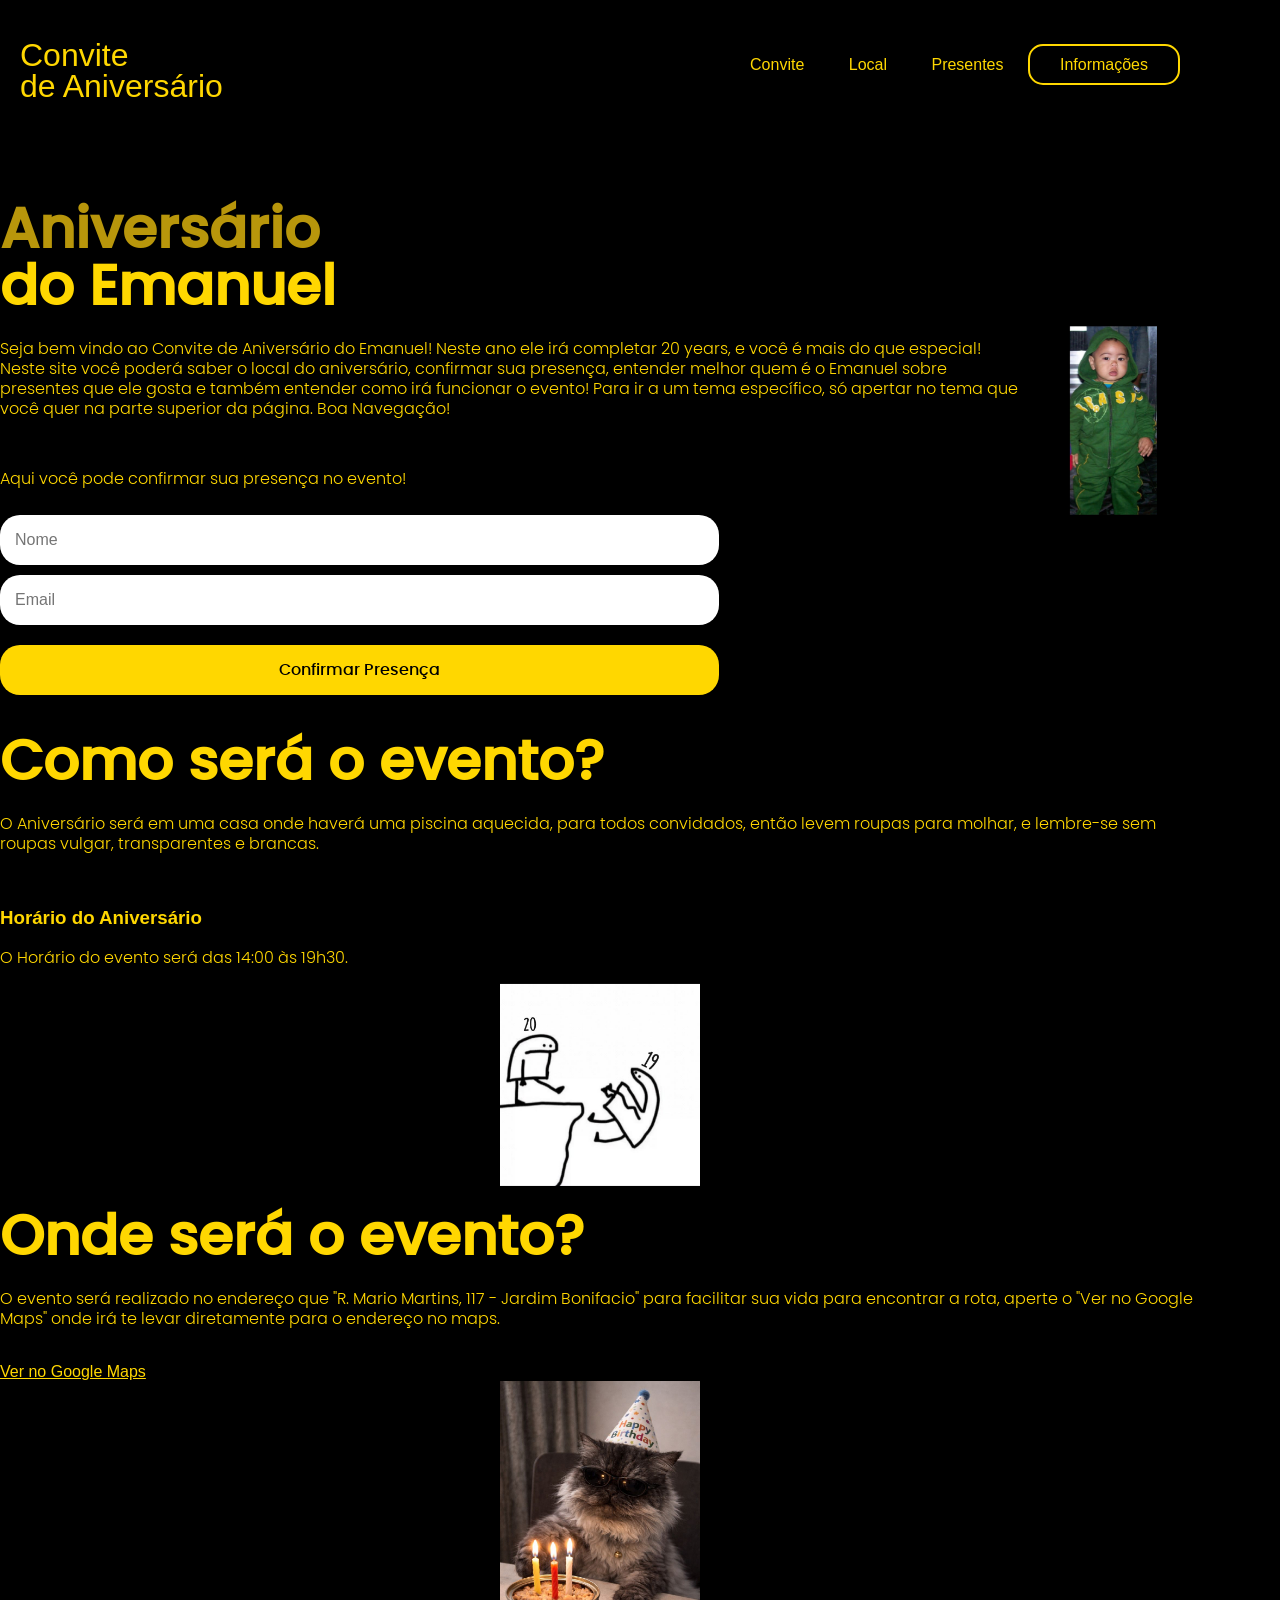
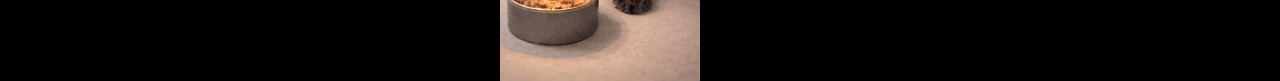
<file: index.html>
<!DOCTYPE html>
<html lang="en">
<head>
    <meta charset="UTF-8">
    <meta name="viewport" content="width=device-width, initial-scale=1.0">
   <link href="./styles/style.css" rel="stylesheet">
   <link href="./styles/fonts.css" rel="stylesheet">
   <link href="./styles/media.css" rel="stylesheet">
   <link href="./styles/presentes.css" rel="stylesheet">
    <script src="./scripts/presentes.js"></script>
    <title>Landing Page</title>
</head>
<body>
    <header>
        <div id="tittle">
            <h1>Convite</h1>
            <h1>de Aniversário</h1>
        </div>

        <ul>
            <a href="#"><li>Convite</li></a>
            <a href="#local" id="local-btn"><li>Local</li></a>
            <a href="./presentes.html"><li>Presentes</li></a>
             <a href="#informações"id="informações-btn"><li>Informações</li></a>
        </ul>
    
    </header>
       <main>
        <aside>
            <h2><span>Aniversário</span></h2>
            <h2>do Emanuel</h2>
            <p>Seja bem vindo ao Convite de Aniversário do Emanuel! Neste ano ele irá completar 20 years, e você é mais do que especial! Neste site você poderá saber o local do aniversário, confirmar sua presença, entender melhor quem é o Emanuel sobre presentes que ele gosta e também entender como irá funcionar o evento! Para ir a um tema específico, só apertar no tema que você quer na parte superior da página. Boa Navegação!</p><br>
            <p>Aqui você pode confirmar sua presença no evento!</p>

            <form onsubmit="confirmarPresenca(event)">
    <input type="text" id="nome" placeholder="Nome">
    <input type="email" id="email" placeholder="Email">
    <input type="submit" value="Confirmar Presença">
</form>

<p id="resposta"></p>
        </aside>
        <article>
            <img src="./componentes/images/WhatsApp Image 2026-05-03 at 20.24.15.jpeg"  alt="Emanuel">
        </article>
       </main>

       <!--- Informações sobre o evento-->
       <section id="informações">
    <h2> Como será o evento?</h2>
    <p>O Aniversário será em uma casa onde haverá uma piscina aquecida, para todos convidados, então levem roupas para molhar, e lembre-se sem roupas vulgar, transparentes e brancas.</p><br>
    <h3>Horário do Aniversário</h3>
    <p>O Horário do evento será das 14:00 às 19h30.</p>
    <article>
        <img src="./componentes/images/WhatsApp Image 2026-05-01 at 14.48.50.jpeg"  alt="20 anos">
    </article>
    
    
</section>

<section id="local">
    <h2> Onde será o evento?</h2>
<p>O evento será realizado no endereço que "R. Mario Martins, 117 - Jardim Bonifacio" para facilitar sua vida para encontrar a rota, aperte o "Ver no Google Maps" onde irá te levar diretamente para o endereço no maps. </p><br>
    <a href="https://maps.app.goo.gl/TgK6DTJSZNPTdnSy7" target="_blank">Ver no Google Maps</a>
     <article>
        <img src="./componentes/images/WhatsApp Image 2026-05-01 at 14.48.50 (2).jpeg" alt="20 anos">
    </article>
</section>



    <script>let presente = localStorage.getItem("presenteEscolhido");

if (presente) {
    console.log("Presente escolhido:", presente);
} 
</script>


</body>
</html>
</file>
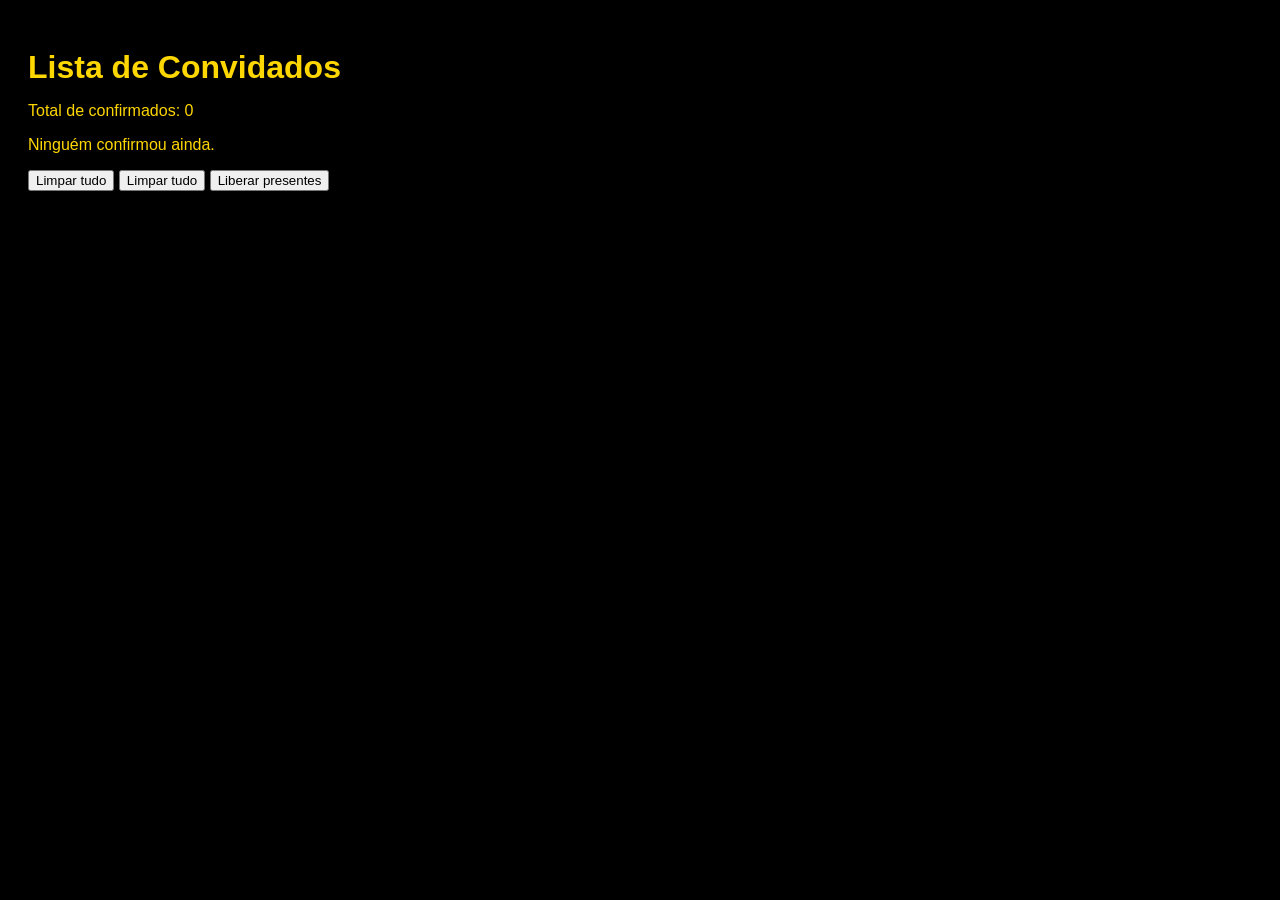
<file: admin.html>
<!DOCTYPE html>
<html lang="pt-br">
<head>
    <meta charset="UTF-8">
    <title>Admin - Convidados</title>

    <style>
        body {
            background: black;
            color: #FFD700;
            font-family: Arial;
            padding: 20px;
        }

        h1 {
            margin-bottom: 10px;
        }

        .card {
            border: 1px solid #FFD700;
            padding: 10px;
            margin: 10px 0;
            border-radius: 8px;
        }
    </style>
</head>

<body>

<h1>Lista de Convidados</h1>
<p id="total"></p>

<div id="lista"></div>

<script>
let lista = JSON.parse(localStorage.getItem("confirmacoes")) || [];

let div = document.getElementById("lista");
let total = document.getElementById("total");

// mostra total
total.innerText = "Total de confirmados: " + lista.length;

// mostra pessoas
if (lista.length === 0) {
    div.innerHTML = "<p>Ninguém confirmou ainda.</p>";
} else {
    lista.forEach(pessoa => {
        div.innerHTML += `
            <div class="card">
                <strong>${pessoa.nome}</strong><br>
                ${pessoa.email}
            </div>
        `;
    });
}

</script>

<button onclick="limpar()">Limpar tudo</button>

<script>
function limpar() {
    localStorage.removeItem("confirmacoes");
    location.reload();
}
</script>

<button onclick="limpar()">Limpar tudo</button>
<button onclick="liberarPresentes()">Liberar presentes</button>

<script>
function limpar() {
    localStorage.removeItem("confirmacoes");
    location.reload();
}

function liberarPresentes() {
    localStorage.removeItem("presentesUsados");
    localStorage.removeItem("presenteEscolhido");

    alert("Presentes liberados novamente 🔓");
}
</script>


</body>
</html>
</file>
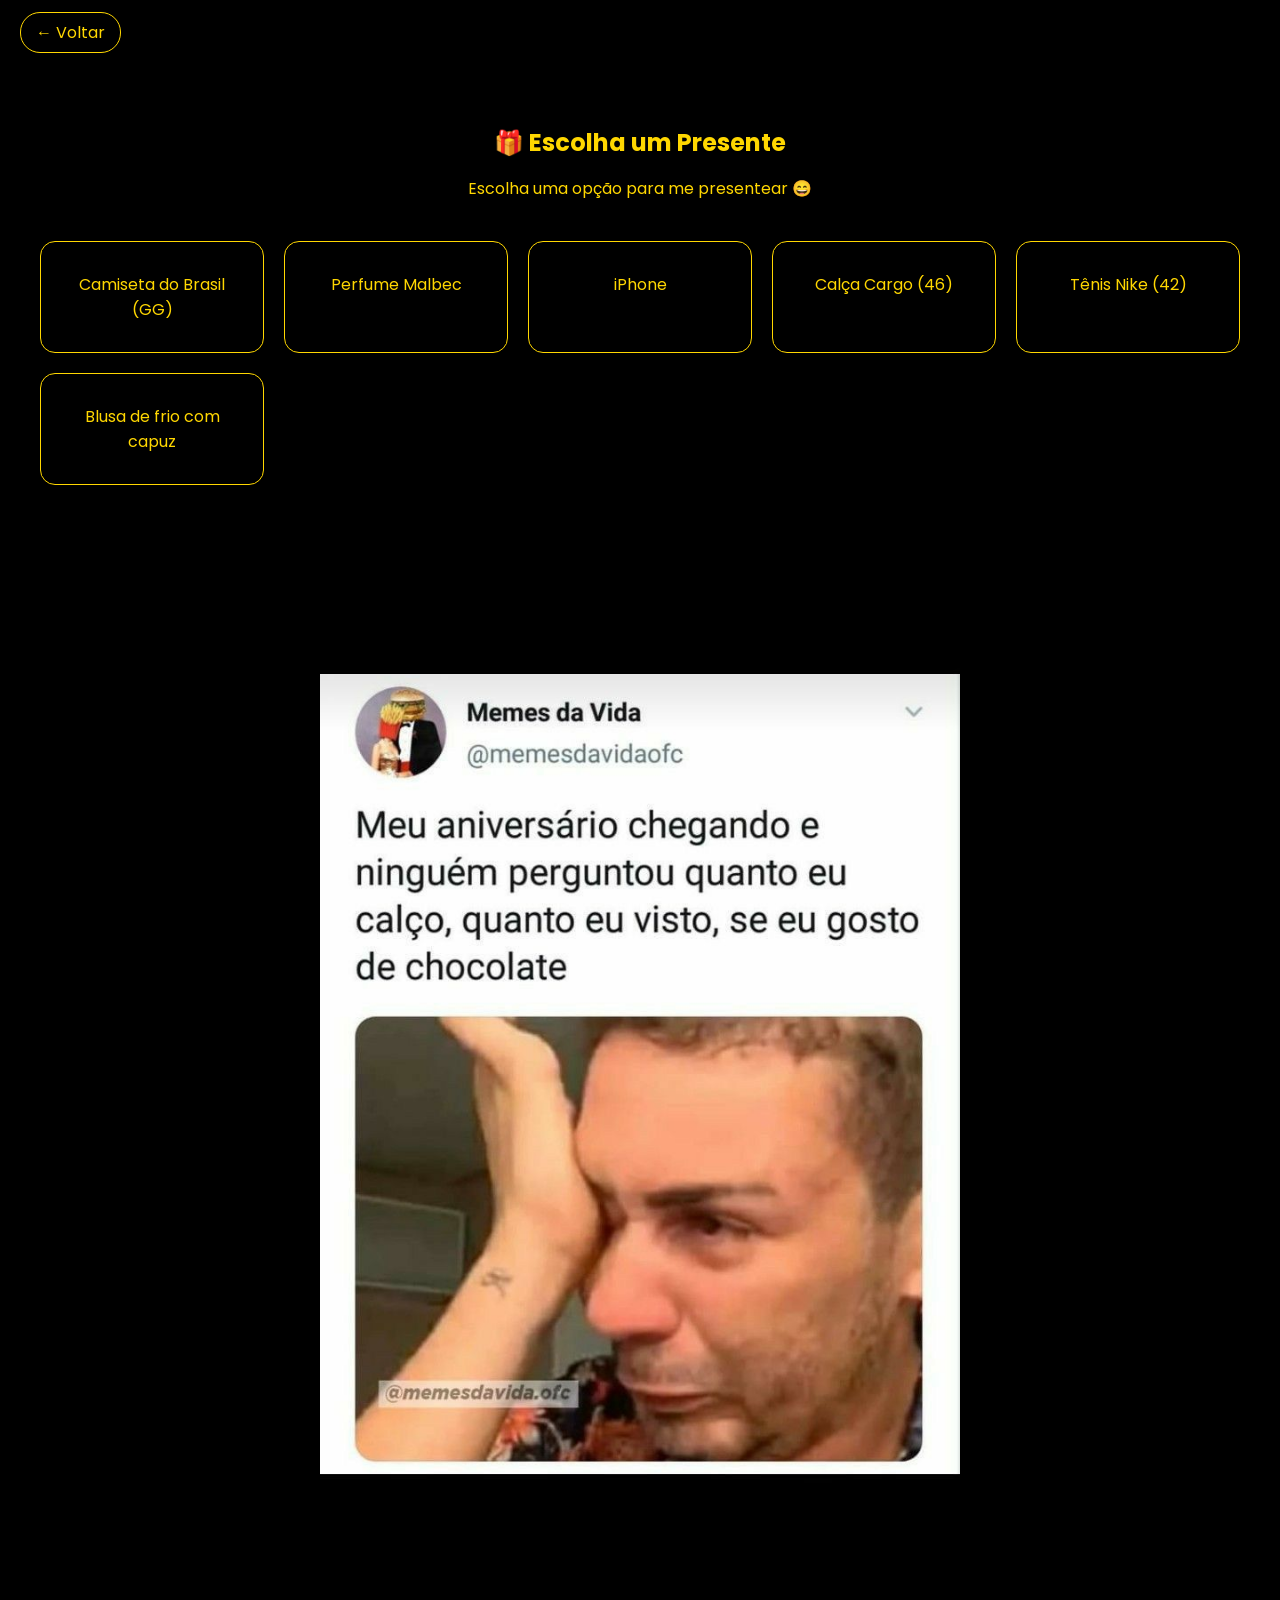
<file: presentes.html>
<!DOCTYPE html>
<html lang="pt-br">
<head>
    <meta charset="UTF-8">
    <title>Presentes</title>
    <link rel="stylesheet" href="styles/presentes.css">

    <!-- Fonte Poppins -->
    <link href="https://fonts.googleapis.com/css2?family=Poppins:wght@300&display=swap" rel="stylesheet">
</head>

<body>

<header>
    <a href="index.html" class="voltar">← Voltar</a>
    
</header>

<section class="container">

    <h1>🎁 Escolha um Presente</h1>
    <p>Escolha uma opção para me presentear 😄</p>

    <div class="grid">

        <div class="card" onclick="escolher('Camiseta do Brasil GG')">
            Camiseta do Brasil (GG)
        </div>

        <div class="card" onclick="escolher('Perfume Malbec')">
            Perfume Malbec
        </div>

        <div class="card" onclick="escolher('iPhone')">
            iPhone
        </div>

        <div class="card" onclick="escolher('Calça Cargo 46')">
            Calça Cargo (46)
        </div>

        <div class="card" onclick="escolher('Tênis Nike 42')">
            Tênis Nike (42)
        </div>

        <div class="card" onclick="escolher('Blusa de frio com capuz')">
            Blusa de frio com capuz
        </div>

    </div>

    <p id="mensagem"></p>

</section>

<script src="scripts/presentes.js"></script>


<article>
    <img src="./componentes/images/ninguemtaperguntando.jpeg" alt="ninguém-ta-perguntando">
</article>

</body>
</html>
</file>
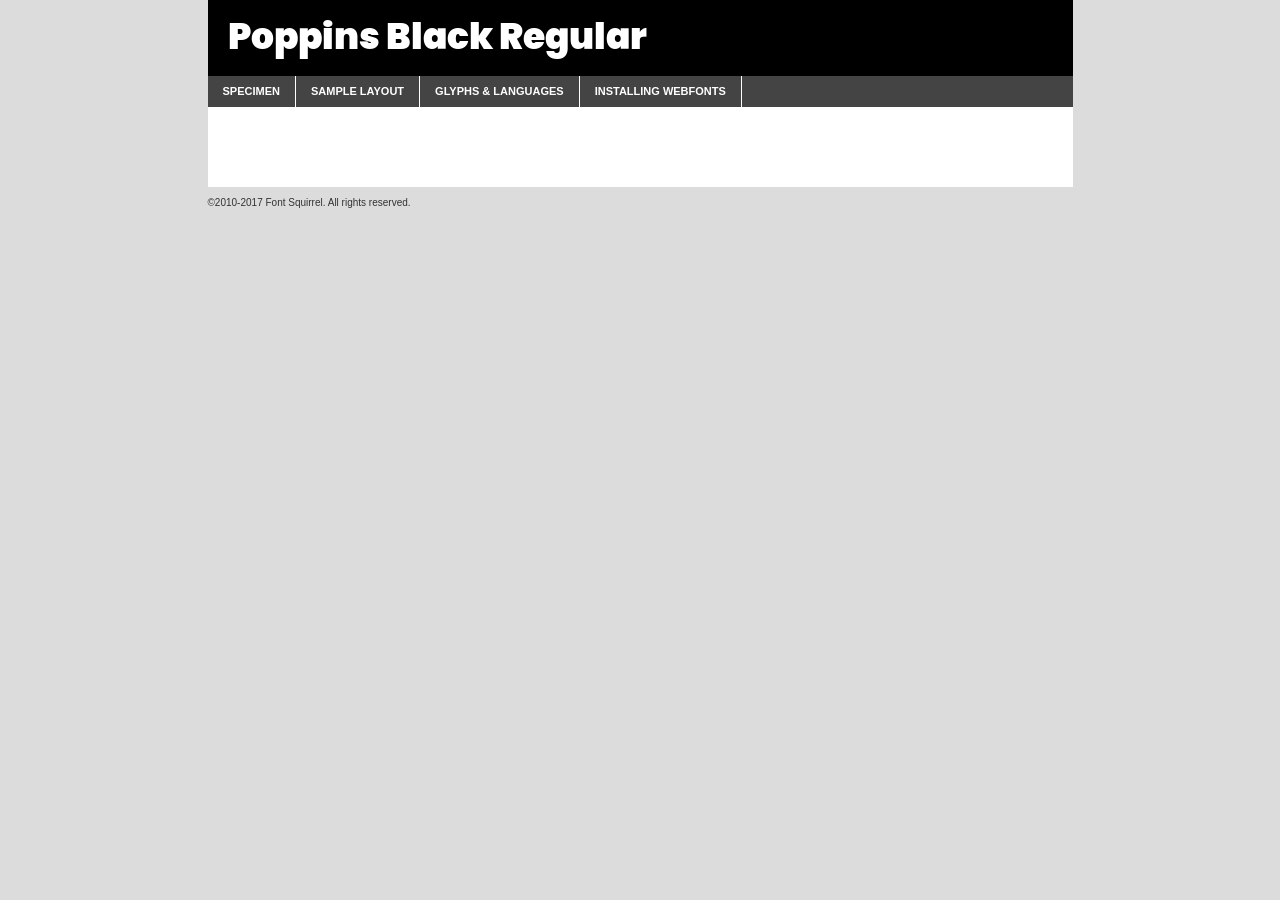
<file: componentes/fonts/poppins-black-demo.html>
<!DOCTYPE html PUBLIC "-//W3C//DTD XHTML 1.0 Transitional//EN"
	"http://www.w3.org/TR/xhtml1/DTD/xhtml1-transitional.dtd">

<html xmlns="http://www.w3.org/1999/xhtml" xml:lang="en" lang="en">
<head>
	<meta http-equiv="Content-Type" content="text/html; charset=utf-8" />
	<script src="http://ajax.googleapis.com/ajax/libs/jquery/1.7.2/jquery.min.js" type="text/javascript" charset="utf-8"></script>
	<script type="text/javascript">
	(function($){$.fn.easyTabs=function(option){var param=jQuery.extend({fadeSpeed:"fast",defaultContent:1,activeClass:'active'},option);$(this).each(function(){var thisId="#"+this.id;if(param.defaultContent==''){param.defaultContent=1;}
	if(typeof param.defaultContent=="number")
	{var defaultTab=$(thisId+" .tabs li:eq("+(param.defaultContent-1)+") a").attr('href').substr(1);}else{var defaultTab=param.defaultContent;}
	$(thisId+" .tabs li a").each(function(){var tabToHide=$(this).attr('href').substr(1);$("#"+tabToHide).addClass('easytabs-tab-content');});hideAll();changeContent(defaultTab);function hideAll(){$(thisId+" .easytabs-tab-content").hide();}
	function changeContent(tabId){hideAll();$(thisId+" .tabs li").removeClass(param.activeClass);$(thisId+" .tabs li a[href=#"+tabId+"]").closest('li').addClass(param.activeClass);if(param.fadeSpeed!="none")
	{$(thisId+" #"+tabId).fadeIn(param.fadeSpeed);}else{$(thisId+" #"+tabId).show();}}
	$(thisId+" .tabs li").click(function(){var tabId=$(this).find('a').attr('href').substr(1);changeContent(tabId);return false;});});}})(jQuery);
	</script>
	<link rel="stylesheet" href="specimen_files/specimen_stylesheet.css" type="text/css" charset="utf-8" />
	<link rel="stylesheet" href="stylesheet.css" type="text/css" charset="utf-8" />

	<style type="text/css">
					body{
				font-family: 'poppinsblack';
							}
		</style>

	<title>Poppins Black Regular Specimen</title>
	
	
	<script type="text/javascript" charset="utf-8">
		$(document).ready(function() {
			$('#container').easyTabs({defaultContent:1});
		});
	</script>
</head>

<body>
<div id="container">
	<div id="header">
		Poppins Black Regular	</div>
	<ul class="tabs">
		<li><a href="#specimen">Specimen</a></li>
		<li><a href="#layout">Sample Layout</a></li>
				<li><a href="#glyphs">Glyphs &amp; Languages</a></li>
		<li><a href="#installing">Installing Webfonts</a></li>
		
	</ul>
	
	<div id="main_content">

		
			<div id="specimen">
		
				<div class="section">
					<div class="grid12 firstcol">
						<div class="huge">AaBb</div>
					</div>
				</div>
		
				<div class="section">
					<div class="glyph_range">A&#x200B;B&#x200b;C&#x200b;D&#x200b;E&#x200b;F&#x200b;G&#x200b;H&#x200b;I&#x200b;J&#x200b;K&#x200b;L&#x200b;M&#x200b;N&#x200b;O&#x200b;P&#x200b;Q&#x200b;R&#x200b;S&#x200b;T&#x200b;U&#x200b;V&#x200b;W&#x200b;X&#x200b;Y&#x200b;Z&#x200b;a&#x200b;b&#x200b;c&#x200b;d&#x200b;e&#x200b;f&#x200b;g&#x200b;h&#x200b;i&#x200b;j&#x200b;k&#x200b;l&#x200b;m&#x200b;n&#x200b;o&#x200b;p&#x200b;q&#x200b;r&#x200b;s&#x200b;t&#x200b;u&#x200b;v&#x200b;w&#x200b;x&#x200b;y&#x200b;z&#x200b;1&#x200b;2&#x200b;3&#x200b;4&#x200b;5&#x200b;6&#x200b;7&#x200b;8&#x200b;9&#x200b;0&#x200b;&amp;&#x200b;.&#x200b;,&#x200b;?&#x200b;!&#x200b;&#64;&#x200b;(&#x200b;)&#x200b;#&#x200b;$&#x200b;%&#x200b;*&#x200b;+&#x200b;-&#x200b;=&#x200b;:&#x200b;;</div>
				</div>
				<div class="section">
					<div class="grid12 firstcol">
						<table class="sample_table">
							<tr><td>10</td><td class="size10">abcdefghijklmnopqrstuvwxyzABCDEFGHIJKLMNOPQRSTUVWXYZ0123456789abcdefghijklmnopqrstuvwxyzABCDEFGHIJKLMNOPQRSTUVWXYZ0123456789abcdefghijklmnopqrstuvwxyzABCDEFGHIJKLMNOPQRSTUVWXYZ</td></tr>
							<tr><td>11</td><td class="size11">abcdefghijklmnopqrstuvwxyzABCDEFGHIJKLMNOPQRSTUVWXYZ0123456789abcdefghijklmnopqrstuvwxyzABCDEFGHIJKLMNOPQRSTUVWXYZ0123456789abcdefghijklmnopqrstuvwxyzABCDEFGHIJKLMNOPQRSTUVWXYZ</td></tr>
							<tr><td>12</td><td class="size12">abcdefghijklmnopqrstuvwxyzABCDEFGHIJKLMNOPQRSTUVWXYZ0123456789abcdefghijklmnopqrstuvwxyzABCDEFGHIJKLMNOPQRSTUVWXYZ0123456789abcdefghijklmnopqrstuvwxyzABCDEFGHIJKLMNOPQRSTUVWXYZ</td></tr>
							<tr><td>13</td><td class="size13">abcdefghijklmnopqrstuvwxyzABCDEFGHIJKLMNOPQRSTUVWXYZ0123456789abcdefghijklmnopqrstuvwxyzABCDEFGHIJKLMNOPQRSTUVWXYZ0123456789abcdefghijklmnopqrstuvwxyzABCDEFGHIJKLMNOPQRSTUVWXYZ</td></tr>
							<tr><td>14</td><td class="size14">abcdefghijklmnopqrstuvwxyzABCDEFGHIJKLMNOPQRSTUVWXYZ0123456789abcdefghijklmnopqrstuvwxyzABCDEFGHIJKLMNOPQRSTUVWXYZ0123456789abcdefghijklmnopqrstuvwxyzABCDEFGHIJKLMNOPQRSTUVWXYZ</td></tr>
							<tr><td>16</td><td class="size16">abcdefghijklmnopqrstuvwxyzABCDEFGHIJKLMNOPQRSTUVWXYZ0123456789abcdefghijklmnopqrstuvwxyzABCDEFGHIJKLMNOPQRSTUVWXYZ</td></tr>
							<tr><td>18</td><td class="size18">abcdefghijklmnopqrstuvwxyzABCDEFGHIJKLMNOPQRSTUVWXYZ0123456789abcdefghijklmnopqrstuvwxyzABCDEFGHIJKLMNOPQRSTUVWXYZ</td></tr>
							<tr><td>20</td><td class="size20">abcdefghijklmnopqrstuvwxyzABCDEFGHIJKLMNOPQRSTUVWXYZ0123456789abcdefghijklmnopqrstuvwxyzABCDEFGHIJKLMNOPQRSTUVWXYZ</td></tr>
							<tr><td>24</td><td class="size24">abcdefghijklmnopqrstuvwxyzABCDEFGHIJKLMNOPQRSTUVWXYZ0123456789abcdefghijklmnopqrstuvwxyzABCDEFGHIJKLMNOPQRSTUVWXYZ</td></tr>
							<tr><td>30</td><td class="size30">abcdefghijklmnopqrstuvwxyzABCDEFGHIJKLMNOPQRSTUVWXYZ0123456789abcdefghijklmnopqrstuvwxyzABCDEFGHIJKLMNOPQRSTUVWXYZ</td></tr>
							<tr><td>36</td><td class="size36">abcdefghijklmnopqrstuvwxyzABCDEFGHIJKLMNOPQRSTUVWXYZ0123456789abcdefghijklmnopqrstuvwxyzABCDEFGHIJKLMNOPQRSTUVWXYZ</td></tr>
							<tr><td>48</td><td class="size48">abcdefghijklmnopqrstuvwxyzABCDEFGHIJKLMNOPQRSTUVWXYZ0123456789abcdefghijklmnopqrstuvwxyzABCDEFGHIJKLMNOPQRSTUVWXYZ</td></tr>
							<tr><td>60</td><td class="size60">abcdefghijklmnopqrstuvwxyzABCDEFGHIJKLMNOPQRSTUVWXYZ0123456789abcdefghijklmnopqrstuvwxyzABCDEFGHIJKLMNOPQRSTUVWXYZ</td></tr>
							<tr><td>72</td><td class="size72">abcdefghijklmnopqrstuvwxyzABCDEFGHIJKLMNOPQRSTUVWXYZ0123456789abcdefghijklmnopqrstuvwxyzABCDEFGHIJKLMNOPQRSTUVWXYZ</td></tr>
							<tr><td>90</td><td class="size90">abcdefghijklmnopqrstuvwxyzABCDEFGHIJKLMNOPQRSTUVWXYZ0123456789abcdefghijklmnopqrstuvwxyzABCDEFGHIJKLMNOPQRSTUVWXYZ</td></tr>
						</table>
				
					</div>
			
				</div>
		
		
		
								<div class="section" id="bodycomparison">


										<div id="xheight">
				<div class="fontbody">&#x25FC;&#x25FC;&#x25FC;&#x25FC;&#x25FC;&#x25FC;&#x25FC;&#x25FC;&#x25FC;&#x25FC;&#x25FC;&#x25FC;&#x25FC;&#x25FC;&#x25FC;&#x25FC;&#x25FC;&#x25FC;&#x25FC;&#x25FC;&#x25FC;&#x25FC;&#x25FC;&#x25FC;&#x25FC;&#x25FC;&#x25FC;&#x25FC;&#x25FC;&#x25FC;&#x25FC;&#x25FC;&#x25FC;&#x25FC;&#x25FC;&#x25FC;&#x25FC;&#x25FC;&#x25FC;&#x25FC;&#x25FC;&#x25FC;&#x25FC;&#x25FC;&#x25FC;&#x25FC;&#x25FC;&#x25FC;&#x25FC;&#x25FC;&#x25FC;&#x25FC;&#x25FC;&#x25FC;&#x25FC;&#x25FC;&#x25FC;&#x25FC;&#x25FC;&#x25FC;&#x25FC;&#x25FC;&#x25FC;&#x25FC;&#x25FC;&#x25FC;&#x25FC;&#x25FC;&#x25FC;&#x25FC;&#x25FC;&#x25FC;&#x25FC;&#x25FC;&#x25FC;&#x25FC;&#x25FC;&#x25FC;&#x25FC;&#x25FC;&#x25FC;&#x25FC;&#x25FC;&#x25FC;&#x25FC;&#x25FC;&#x25FC;&#x25FC;&#x25FC;&#x25FC;&#x25FC;&#x25FC;&#x25FC;&#x25FC;&#x25FC;&#x25FC;&#x25FC;&#x25FC;&#x25FC;body</div><div class="arialbody">body</div><div class="verdanabody">body</div><div class="georgiabody">body</div></div>
										<div class="fontbody" style="z-index:1">
											body<span>Poppins Black Regular</span>
										</div>
										<div class="arialbody" style="z-index:1">
											body<span>Arial</span>
										</div>
										<div class="verdanabody" style="z-index:1">
											body<span>Verdana</span>
										</div>
										<div class="georgiabody" style="z-index:1">
											body<span>Georgia</span>
										</div>



								</div>
		
		
				<div class="section psample psample_row1" id="">
					
					<div class="grid2 firstcol">
						<p class="size10"><span>10.</span>Aenean lacinia bibendum nulla sed consectetur. Fusce dapibus, tellus ac cursus commodo, tortor mauris condimentum nibh, ut fermentum massa justo sit amet risus. Nullam id dolor id nibh ultricies vehicula ut id elit. Cum sociis natoque penatibus et magnis dis parturient montes, nascetur ridiculus mus. Nulla vitae elit libero, a pharetra augue.</p>
			
					</div>
					<div class="grid3">
						<p class="size11"><span>11.</span>Aenean lacinia bibendum nulla sed consectetur. Fusce dapibus, tellus ac cursus commodo, tortor mauris condimentum nibh, ut fermentum massa justo sit amet risus. Nullam id dolor id nibh ultricies vehicula ut id elit. Cum sociis natoque penatibus et magnis dis parturient montes, nascetur ridiculus mus. Nulla vitae elit libero, a pharetra augue.</p>
			
					</div>
					<div class="grid3">
						<p class="size12"><span>12.</span>Aenean lacinia bibendum nulla sed consectetur. Fusce dapibus, tellus ac cursus commodo, tortor mauris condimentum nibh, ut fermentum massa justo sit amet risus. Nullam id dolor id nibh ultricies vehicula ut id elit. Cum sociis natoque penatibus et magnis dis parturient montes, nascetur ridiculus mus. Nulla vitae elit libero, a pharetra augue.</p>
			
					</div>
					<div class="grid4">
						<p class="size13"><span>13.</span>Aenean lacinia bibendum nulla sed consectetur. Fusce dapibus, tellus ac cursus commodo, tortor mauris condimentum nibh, ut fermentum massa justo sit amet risus. Nullam id dolor id nibh ultricies vehicula ut id elit. Cum sociis natoque penatibus et magnis dis parturient montes, nascetur ridiculus mus. Nulla vitae elit libero, a pharetra augue.</p>
			
					</div>
					<div class="white_blend"></div>
					
				</div>
				<div class="section psample psample_row2" id="">
					<div class="grid3 firstcol">
						<p class="size14"><span>14.</span>Aenean lacinia bibendum nulla sed consectetur. Fusce dapibus, tellus ac cursus commodo, tortor mauris condimentum nibh, ut fermentum massa justo sit amet risus. Nullam id dolor id nibh ultricies vehicula ut id elit. Cum sociis natoque penatibus et magnis dis parturient montes, nascetur ridiculus mus. Nulla vitae elit libero, a pharetra augue.</p>
			
					</div>
					<div class="grid4">
						<p class="size16"><span>16.</span>Aenean lacinia bibendum nulla sed consectetur. Fusce dapibus, tellus ac cursus commodo, tortor mauris condimentum nibh, ut fermentum massa justo sit amet risus. Nullam id dolor id nibh ultricies vehicula ut id elit. Cum sociis natoque penatibus et magnis dis parturient montes, nascetur ridiculus mus. Nulla vitae elit libero, a pharetra augue.</p>
			
					</div>
					<div class="grid5">
						<p class="size18"><span>18.</span>Aenean lacinia bibendum nulla sed consectetur. Fusce dapibus, tellus ac cursus commodo, tortor mauris condimentum nibh, ut fermentum massa justo sit amet risus. Nullam id dolor id nibh ultricies vehicula ut id elit. Cum sociis natoque penatibus et magnis dis parturient montes, nascetur ridiculus mus. Nulla vitae elit libero, a pharetra augue.</p>
			
					</div>

					<div class="white_blend"></div>

				</div>
				
				<div class="section psample psample_row3" id="">
					<div class="grid5 firstcol">
						<p class="size20"><span>20.</span>Aenean lacinia bibendum nulla sed consectetur. Fusce dapibus, tellus ac cursus commodo, tortor mauris condimentum nibh, ut fermentum massa justo sit amet risus. Nullam id dolor id nibh ultricies vehicula ut id elit. Cum sociis natoque penatibus et magnis dis parturient montes, nascetur ridiculus mus. Nulla vitae elit libero, a pharetra augue.</p>
					</div>
					<div class="grid7">
						<p class="size24"><span>24.</span>Aenean lacinia bibendum nulla sed consectetur. Fusce dapibus, tellus ac cursus commodo, tortor mauris condimentum nibh, ut fermentum massa justo sit amet risus. Nullam id dolor id nibh ultricies vehicula ut id elit. Cum sociis natoque penatibus et magnis dis parturient montes, nascetur ridiculus mus. Nulla vitae elit libero, a pharetra augue.</p>
					</div>
					
					<div class="white_blend"></div>
					
				</div>
				
				<div class="section psample psample_row4" id="">
					<div class="grid12 firstcol">
						<p class="size30"><span>30.</span>Aenean lacinia bibendum nulla sed consectetur. Fusce dapibus, tellus ac cursus commodo, tortor mauris condimentum nibh, ut fermentum massa justo sit amet risus. Nullam id dolor id nibh ultricies vehicula ut id elit. Cum sociis natoque penatibus et magnis dis parturient montes, nascetur ridiculus mus. Nulla vitae elit libero, a pharetra augue.</p>
					</div>
					<div class="white_blend"></div>
					
				</div>
				
				
				
				<div class="section psample psample_row1 fullreverse">
					<div class="grid2 firstcol">
						<p class="size10"><span>10.</span>Aenean lacinia bibendum nulla sed consectetur. Fusce dapibus, tellus ac cursus commodo, tortor mauris condimentum nibh, ut fermentum massa justo sit amet risus. Nullam id dolor id nibh ultricies vehicula ut id elit. Cum sociis natoque penatibus et magnis dis parturient montes, nascetur ridiculus mus. Nulla vitae elit libero, a pharetra augue.</p>
			
					</div>
					<div class="grid3">
						<p class="size11"><span>11.</span>Aenean lacinia bibendum nulla sed consectetur. Fusce dapibus, tellus ac cursus commodo, tortor mauris condimentum nibh, ut fermentum massa justo sit amet risus. Nullam id dolor id nibh ultricies vehicula ut id elit. Cum sociis natoque penatibus et magnis dis parturient montes, nascetur ridiculus mus. Nulla vitae elit libero, a pharetra augue.</p>
			
					</div>
					<div class="grid3">
						<p class="size12"><span>12.</span>Aenean lacinia bibendum nulla sed consectetur. Fusce dapibus, tellus ac cursus commodo, tortor mauris condimentum nibh, ut fermentum massa justo sit amet risus. Nullam id dolor id nibh ultricies vehicula ut id elit. Cum sociis natoque penatibus et magnis dis parturient montes, nascetur ridiculus mus. Nulla vitae elit libero, a pharetra augue.</p>
			
					</div>
					<div class="grid4">
						<p class="size13"><span>13.</span>Aenean lacinia bibendum nulla sed consectetur. Fusce dapibus, tellus ac cursus commodo, tortor mauris condimentum nibh, ut fermentum massa justo sit amet risus. Nullam id dolor id nibh ultricies vehicula ut id elit. Cum sociis natoque penatibus et magnis dis parturient montes, nascetur ridiculus mus. Nulla vitae elit libero, a pharetra augue.</p>
			
					</div>
					<div class="black_blend"></div>
					
				</div>
				
				<div class="section psample psample_row2 fullreverse">
					<div class="grid3 firstcol">
						<p class="size14"><span>14.</span>Aenean lacinia bibendum nulla sed consectetur. Fusce dapibus, tellus ac cursus commodo, tortor mauris condimentum nibh, ut fermentum massa justo sit amet risus. Nullam id dolor id nibh ultricies vehicula ut id elit. Cum sociis natoque penatibus et magnis dis parturient montes, nascetur ridiculus mus. Nulla vitae elit libero, a pharetra augue.</p>
			
					</div>
					<div class="grid4">
						<p class="size16"><span>16.</span>Aenean lacinia bibendum nulla sed consectetur. Fusce dapibus, tellus ac cursus commodo, tortor mauris condimentum nibh, ut fermentum massa justo sit amet risus. Nullam id dolor id nibh ultricies vehicula ut id elit. Cum sociis natoque penatibus et magnis dis parturient montes, nascetur ridiculus mus. Nulla vitae elit libero, a pharetra augue.</p>
			
					</div>
					<div class="grid5">
						<p class="size18"><span>18.</span>Aenean lacinia bibendum nulla sed consectetur. Fusce dapibus, tellus ac cursus commodo, tortor mauris condimentum nibh, ut fermentum massa justo sit amet risus. Nullam id dolor id nibh ultricies vehicula ut id elit. Cum sociis natoque penatibus et magnis dis parturient montes, nascetur ridiculus mus. Nulla vitae elit libero, a pharetra augue.</p>
			
					</div>
					<div class="black_blend"></div>

				</div>
				
				<div class="section psample fullreverse psample_row3" id="">
					<div class="grid5 firstcol">
						<p class="size20"><span>20.</span>Aenean lacinia bibendum nulla sed consectetur. Fusce dapibus, tellus ac cursus commodo, tortor mauris condimentum nibh, ut fermentum massa justo sit amet risus. Nullam id dolor id nibh ultricies vehicula ut id elit. Cum sociis natoque penatibus et magnis dis parturient montes, nascetur ridiculus mus. Nulla vitae elit libero, a pharetra augue.</p>
					</div>
					<div class="grid7">
						<p class="size24"><span>24.</span>Aenean lacinia bibendum nulla sed consectetur. Fusce dapibus, tellus ac cursus commodo, tortor mauris condimentum nibh, ut fermentum massa justo sit amet risus. Nullam id dolor id nibh ultricies vehicula ut id elit. Cum sociis natoque penatibus et magnis dis parturient montes, nascetur ridiculus mus. Nulla vitae elit libero, a pharetra augue.</p>
					</div>
					
					<div class="black_blend"></div>
					
				</div>
				
				<div class="section psample fullreverse psample_row4" id="" style="border-bottom: 20px #000 solid;">
					<div class="grid12 firstcol">
						<p class="size30"><span>30.</span>Aenean lacinia bibendum nulla sed consectetur. Fusce dapibus, tellus ac cursus commodo, tortor mauris condimentum nibh, ut fermentum massa justo sit amet risus. Nullam id dolor id nibh ultricies vehicula ut id elit. Cum sociis natoque penatibus et magnis dis parturient montes, nascetur ridiculus mus. Nulla vitae elit libero, a pharetra augue.</p>
					</div>
					<div class="black_blend"></div>
					
				</div>
				
				
				
				
			</div>
			
			<div id="layout">
				
				<div class="section">
					
					<div class="grid12 firstcol">
						<h1>Lorem Ipsum Dolor</h1>
						<h2>Etiam porta sem malesuada magna mollis euismod</h2>
						
						<p class="byline">By <a href="#link">Aenean Lacinia</a></p>
					</div>
				</div>
				<div class="section">
					<div class="grid8 firstcol">
						<p class="large">Donec sed odio dui. Morbi leo risus, porta ac consectetur ac, vestibulum at eros. Fusce dapibus, tellus ac cursus commodo, tortor mauris condimentum nibh, ut fermentum massa justo sit amet risus. </p>

						
						<h3>Pellentesque ornare sem</h3>

						<p>Maecenas sed diam eget risus varius blandit sit amet non magna. Maecenas faucibus mollis interdum. Donec ullamcorper nulla non metus auctor fringilla. Nullam id dolor id nibh ultricies vehicula ut id elit. Nullam id dolor id nibh ultricies vehicula ut id elit. </p>

						<p>Aenean eu leo quam. Pellentesque ornare sem lacinia quam venenatis vestibulum. Lorem ipsum dolor sit amet, consectetur adipiscing elit. Cum sociis natoque penatibus et magnis dis parturient montes, nascetur ridiculus mus. </p>

						<p>Nulla vitae elit libero, a pharetra augue. Praesent commodo cursus magna, vel scelerisque nisl consectetur et. Aenean lacinia bibendum nulla sed consectetur. </p>

						<p>Nullam quis risus eget urna mollis ornare vel eu leo. Nullam quis risus eget urna mollis ornare vel eu leo. Maecenas sed diam eget risus varius blandit sit amet non magna. Donec ullamcorper nulla non metus auctor fringilla. </p>

						<h3>Cras mattis consectetur</h3>

						<p>Aenean eu leo quam. Pellentesque ornare sem lacinia quam venenatis vestibulum. Aenean lacinia bibendum nulla sed consectetur. Integer posuere erat a ante venenatis dapibus posuere velit aliquet. Cras mattis consectetur purus sit amet fermentum. </p>

						<p>Nullam id dolor id nibh ultricies vehicula ut id elit. Nullam quis risus eget urna mollis ornare vel eu leo. Cras mattis consectetur purus sit amet fermentum.</p>
					</div>
					
					<div class="grid4 sidebar">
						
						<div class="box reverse">
							<p class="last">Nullam quis risus eget urna mollis ornare vel eu leo. Donec ullamcorper nulla non metus auctor fringilla. Cras mattis consectetur purus sit amet fermentum. Sed posuere consectetur est at lobortis. Lorem ipsum dolor sit amet, consectetur adipiscing elit. </p>
						</div>
						
						<p class="caption">Maecenas sed diam eget risus varius.</p>

						<p>Vestibulum id ligula porta felis euismod semper. Integer posuere erat a ante venenatis dapibus posuere velit aliquet. Vestibulum id ligula porta felis euismod semper. Sed posuere consectetur est at lobortis. Maecenas sed diam eget risus varius blandit sit amet non magna. Fusce dapibus, tellus ac cursus commodo, tortor mauris condimentum nibh, ut fermentum massa justo sit amet risus. </p>

					

						<p>Duis mollis, est non commodo luctus, nisi erat porttitor ligula, eget lacinia odio sem nec elit. Aenean lacinia bibendum nulla sed consectetur. Vivamus sagittis lacus vel augue laoreet rutrum faucibus dolor auctor. Aenean lacinia bibendum nulla sed consectetur. Nullam quis risus eget urna mollis ornare vel eu leo. </p>

						<p>Praesent commodo cursus magna, vel scelerisque nisl consectetur et. Donec ullamcorper nulla non metus auctor fringilla. Maecenas faucibus mollis interdum. Fusce dapibus, tellus ac cursus commodo, tortor mauris condimentum nibh, ut fermentum massa justo sit amet risus. </p>

					</div>
				</div>
				
			</div>


			



		<div id="glyphs">
			<div class="section">
				<div class="grid12 firstcol">
			
				<h1>Language Support</h1>
				<p>The subset of Poppins Black Regular in this kit supports the following languages:<br />
			
					Albanian, Basque, Breton, Chamorro, Danish, Dutch, English, Faroese, Finnish, French, Frisian, Galician, German, Icelandic, Italian, Malagasy, Norwegian, Portuguese, Spanish, Alsatian, Aragonese, Arapaho, Arrernte, Asturian, Aymara, Bislama, Cebuano, Corsican, Fijian, French_creole, Genoese, Gilbertese, Greenlandic, Haitian_creole, Hiligaynon, Hmong, Hopi, Ibanag, Iloko_ilokano, Indonesian, Interglossa_glosa, Interlingua, Irish_gaelic, Jerriais, Lojban, Lombard, Luxembourgeois, Manx, Mohawk, Norfolk_pitcairnese, Occitan, Oromo, Pangasinan, Papiamento, Piedmontese, Potawatomi, Rhaeto-romance, Romansh, Rotokas, Sami_lule, Samoan, Sardinian, Scots_gaelic, Seychelles_creole, Shona, Sicilian, Somali, Southern_ndebele, Swahili, Swati_swazi, Tagalog_filipino_pilipino, Tetum, Tok_pisin, Uyghur_latinized, Volapuk, Walloon, Warlpiri, Xhosa, Yapese, Zulu, Latinbasic, Ubasic, Demo				</p>
				<h1>Glyph Chart</h1>
				<p>The subset of Poppins Black Regular in this kit includes all the glyphs listed below. Unicode entities are included above each glyph to help you insert individual characters into your layout.</p>
				<div id="glyph_chart">
			
																														 <div><p>&amp;#13;</p>&#13;</div>
																				 <div><p>&amp;#32;</p>&#32;</div>
																				 <div><p>&amp;#33;</p>&#33;</div>
																				 <div><p>&amp;#34;</p>&#34;</div>
																				 <div><p>&amp;#35;</p>&#35;</div>
																				 <div><p>&amp;#36;</p>&#36;</div>
																				 <div><p>&amp;#37;</p>&#37;</div>
																				 <div><p>&amp;#38;</p>&#38;</div>
																				 <div><p>&amp;#39;</p>&#39;</div>
																				 <div><p>&amp;#40;</p>&#40;</div>
																				 <div><p>&amp;#41;</p>&#41;</div>
																				 <div><p>&amp;#42;</p>&#42;</div>
																				 <div><p>&amp;#43;</p>&#43;</div>
																				 <div><p>&amp;#44;</p>&#44;</div>
																				 <div><p>&amp;#45;</p>&#45;</div>
																				 <div><p>&amp;#46;</p>&#46;</div>
																				 <div><p>&amp;#47;</p>&#47;</div>
																				 <div><p>&amp;#48;</p>&#48;</div>
																				 <div><p>&amp;#49;</p>&#49;</div>
																				 <div><p>&amp;#50;</p>&#50;</div>
																				 <div><p>&amp;#51;</p>&#51;</div>
																				 <div><p>&amp;#52;</p>&#52;</div>
																				 <div><p>&amp;#53;</p>&#53;</div>
																				 <div><p>&amp;#54;</p>&#54;</div>
																				 <div><p>&amp;#55;</p>&#55;</div>
																				 <div><p>&amp;#56;</p>&#56;</div>
																				 <div><p>&amp;#57;</p>&#57;</div>
																				 <div><p>&amp;#58;</p>&#58;</div>
																				 <div><p>&amp;#59;</p>&#59;</div>
																				 <div><p>&amp;#60;</p>&#60;</div>
																				 <div><p>&amp;#61;</p>&#61;</div>
																				 <div><p>&amp;#62;</p>&#62;</div>
																				 <div><p>&amp;#63;</p>&#63;</div>
																				 <div><p>&amp;#64;</p>&#64;</div>
																				 <div><p>&amp;#65;</p>&#65;</div>
																				 <div><p>&amp;#66;</p>&#66;</div>
																				 <div><p>&amp;#67;</p>&#67;</div>
																				 <div><p>&amp;#68;</p>&#68;</div>
																				 <div><p>&amp;#69;</p>&#69;</div>
																				 <div><p>&amp;#70;</p>&#70;</div>
																				 <div><p>&amp;#71;</p>&#71;</div>
																				 <div><p>&amp;#72;</p>&#72;</div>
																				 <div><p>&amp;#73;</p>&#73;</div>
																				 <div><p>&amp;#74;</p>&#74;</div>
																				 <div><p>&amp;#75;</p>&#75;</div>
																				 <div><p>&amp;#76;</p>&#76;</div>
																				 <div><p>&amp;#77;</p>&#77;</div>
																				 <div><p>&amp;#78;</p>&#78;</div>
																				 <div><p>&amp;#79;</p>&#79;</div>
																				 <div><p>&amp;#80;</p>&#80;</div>
																				 <div><p>&amp;#81;</p>&#81;</div>
																				 <div><p>&amp;#82;</p>&#82;</div>
																				 <div><p>&amp;#83;</p>&#83;</div>
																				 <div><p>&amp;#84;</p>&#84;</div>
																				 <div><p>&amp;#85;</p>&#85;</div>
																				 <div><p>&amp;#86;</p>&#86;</div>
																				 <div><p>&amp;#87;</p>&#87;</div>
																				 <div><p>&amp;#88;</p>&#88;</div>
																				 <div><p>&amp;#89;</p>&#89;</div>
																				 <div><p>&amp;#90;</p>&#90;</div>
																				 <div><p>&amp;#91;</p>&#91;</div>
																				 <div><p>&amp;#92;</p>&#92;</div>
																				 <div><p>&amp;#93;</p>&#93;</div>
																				 <div><p>&amp;#94;</p>&#94;</div>
																				 <div><p>&amp;#95;</p>&#95;</div>
																				 <div><p>&amp;#96;</p>&#96;</div>
																				 <div><p>&amp;#97;</p>&#97;</div>
																				 <div><p>&amp;#98;</p>&#98;</div>
																				 <div><p>&amp;#99;</p>&#99;</div>
																				 <div><p>&amp;#100;</p>&#100;</div>
																				 <div><p>&amp;#101;</p>&#101;</div>
																				 <div><p>&amp;#102;</p>&#102;</div>
																				 <div><p>&amp;#103;</p>&#103;</div>
																				 <div><p>&amp;#104;</p>&#104;</div>
																				 <div><p>&amp;#105;</p>&#105;</div>
																				 <div><p>&amp;#106;</p>&#106;</div>
																				 <div><p>&amp;#107;</p>&#107;</div>
																				 <div><p>&amp;#108;</p>&#108;</div>
																				 <div><p>&amp;#109;</p>&#109;</div>
																				 <div><p>&amp;#110;</p>&#110;</div>
																				 <div><p>&amp;#111;</p>&#111;</div>
																				 <div><p>&amp;#112;</p>&#112;</div>
																				 <div><p>&amp;#113;</p>&#113;</div>
																				 <div><p>&amp;#114;</p>&#114;</div>
																				 <div><p>&amp;#115;</p>&#115;</div>
																				 <div><p>&amp;#116;</p>&#116;</div>
																				 <div><p>&amp;#117;</p>&#117;</div>
																				 <div><p>&amp;#118;</p>&#118;</div>
																				 <div><p>&amp;#119;</p>&#119;</div>
																				 <div><p>&amp;#120;</p>&#120;</div>
																				 <div><p>&amp;#121;</p>&#121;</div>
																				 <div><p>&amp;#122;</p>&#122;</div>
																				 <div><p>&amp;#123;</p>&#123;</div>
																				 <div><p>&amp;#124;</p>&#124;</div>
																				 <div><p>&amp;#125;</p>&#125;</div>
																				 <div><p>&amp;#126;</p>&#126;</div>
																				 <div><p>&amp;#160;</p>&#160;</div>
																				 <div><p>&amp;#161;</p>&#161;</div>
																				 <div><p>&amp;#162;</p>&#162;</div>
																				 <div><p>&amp;#163;</p>&#163;</div>
																				 <div><p>&amp;#164;</p>&#164;</div>
																				 <div><p>&amp;#165;</p>&#165;</div>
																				 <div><p>&amp;#166;</p>&#166;</div>
																				 <div><p>&amp;#167;</p>&#167;</div>
																				 <div><p>&amp;#168;</p>&#168;</div>
																				 <div><p>&amp;#169;</p>&#169;</div>
																				 <div><p>&amp;#170;</p>&#170;</div>
																				 <div><p>&amp;#171;</p>&#171;</div>
																				 <div><p>&amp;#172;</p>&#172;</div>
																				 <div><p>&amp;#173;</p>&#173;</div>
																				 <div><p>&amp;#174;</p>&#174;</div>
																				 <div><p>&amp;#175;</p>&#175;</div>
																				 <div><p>&amp;#176;</p>&#176;</div>
																				 <div><p>&amp;#177;</p>&#177;</div>
																				 <div><p>&amp;#178;</p>&#178;</div>
																				 <div><p>&amp;#179;</p>&#179;</div>
																				 <div><p>&amp;#180;</p>&#180;</div>
																				 <div><p>&amp;#181;</p>&#181;</div>
																				 <div><p>&amp;#182;</p>&#182;</div>
																				 <div><p>&amp;#183;</p>&#183;</div>
																				 <div><p>&amp;#184;</p>&#184;</div>
																				 <div><p>&amp;#185;</p>&#185;</div>
																				 <div><p>&amp;#186;</p>&#186;</div>
																				 <div><p>&amp;#187;</p>&#187;</div>
																				 <div><p>&amp;#188;</p>&#188;</div>
																				 <div><p>&amp;#189;</p>&#189;</div>
																				 <div><p>&amp;#190;</p>&#190;</div>
																				 <div><p>&amp;#191;</p>&#191;</div>
																				 <div><p>&amp;#192;</p>&#192;</div>
																				 <div><p>&amp;#193;</p>&#193;</div>
																				 <div><p>&amp;#194;</p>&#194;</div>
																				 <div><p>&amp;#195;</p>&#195;</div>
																				 <div><p>&amp;#196;</p>&#196;</div>
																				 <div><p>&amp;#197;</p>&#197;</div>
																				 <div><p>&amp;#198;</p>&#198;</div>
																				 <div><p>&amp;#199;</p>&#199;</div>
																				 <div><p>&amp;#200;</p>&#200;</div>
																				 <div><p>&amp;#201;</p>&#201;</div>
																				 <div><p>&amp;#202;</p>&#202;</div>
																				 <div><p>&amp;#203;</p>&#203;</div>
																				 <div><p>&amp;#204;</p>&#204;</div>
																				 <div><p>&amp;#205;</p>&#205;</div>
																				 <div><p>&amp;#206;</p>&#206;</div>
																				 <div><p>&amp;#207;</p>&#207;</div>
																				 <div><p>&amp;#208;</p>&#208;</div>
																				 <div><p>&amp;#209;</p>&#209;</div>
																				 <div><p>&amp;#210;</p>&#210;</div>
																				 <div><p>&amp;#211;</p>&#211;</div>
																				 <div><p>&amp;#212;</p>&#212;</div>
																				 <div><p>&amp;#213;</p>&#213;</div>
																				 <div><p>&amp;#214;</p>&#214;</div>
																				 <div><p>&amp;#215;</p>&#215;</div>
																				 <div><p>&amp;#216;</p>&#216;</div>
																				 <div><p>&amp;#217;</p>&#217;</div>
																				 <div><p>&amp;#218;</p>&#218;</div>
																				 <div><p>&amp;#219;</p>&#219;</div>
																				 <div><p>&amp;#220;</p>&#220;</div>
																				 <div><p>&amp;#221;</p>&#221;</div>
																				 <div><p>&amp;#222;</p>&#222;</div>
																				 <div><p>&amp;#223;</p>&#223;</div>
																				 <div><p>&amp;#224;</p>&#224;</div>
																				 <div><p>&amp;#225;</p>&#225;</div>
																				 <div><p>&amp;#226;</p>&#226;</div>
																				 <div><p>&amp;#227;</p>&#227;</div>
																				 <div><p>&amp;#228;</p>&#228;</div>
																				 <div><p>&amp;#229;</p>&#229;</div>
																				 <div><p>&amp;#230;</p>&#230;</div>
																				 <div><p>&amp;#231;</p>&#231;</div>
																				 <div><p>&amp;#232;</p>&#232;</div>
																				 <div><p>&amp;#233;</p>&#233;</div>
																				 <div><p>&amp;#234;</p>&#234;</div>
																				 <div><p>&amp;#235;</p>&#235;</div>
																				 <div><p>&amp;#236;</p>&#236;</div>
																				 <div><p>&amp;#237;</p>&#237;</div>
																				 <div><p>&amp;#238;</p>&#238;</div>
																				 <div><p>&amp;#239;</p>&#239;</div>
																				 <div><p>&amp;#240;</p>&#240;</div>
																				 <div><p>&amp;#241;</p>&#241;</div>
																				 <div><p>&amp;#242;</p>&#242;</div>
																				 <div><p>&amp;#243;</p>&#243;</div>
																				 <div><p>&amp;#244;</p>&#244;</div>
																				 <div><p>&amp;#245;</p>&#245;</div>
																				 <div><p>&amp;#246;</p>&#246;</div>
																				 <div><p>&amp;#247;</p>&#247;</div>
																				 <div><p>&amp;#248;</p>&#248;</div>
																				 <div><p>&amp;#249;</p>&#249;</div>
																				 <div><p>&amp;#250;</p>&#250;</div>
																				 <div><p>&amp;#251;</p>&#251;</div>
																				 <div><p>&amp;#252;</p>&#252;</div>
																				 <div><p>&amp;#253;</p>&#253;</div>
																				 <div><p>&amp;#254;</p>&#254;</div>
																				 <div><p>&amp;#255;</p>&#255;</div>
																				 <div><p>&amp;#338;</p>&#338;</div>
																				 <div><p>&amp;#339;</p>&#339;</div>
																				 <div><p>&amp;#376;</p>&#376;</div>
																				 <div><p>&amp;#710;</p>&#710;</div>
																				 <div><p>&amp;#732;</p>&#732;</div>
																				 <div><p>&amp;#8192;</p>&#8192;</div>
																				 <div><p>&amp;#8193;</p>&#8193;</div>
																				 <div><p>&amp;#8194;</p>&#8194;</div>
																				 <div><p>&amp;#8195;</p>&#8195;</div>
																				 <div><p>&amp;#8196;</p>&#8196;</div>
																				 <div><p>&amp;#8197;</p>&#8197;</div>
																				 <div><p>&amp;#8198;</p>&#8198;</div>
																				 <div><p>&amp;#8199;</p>&#8199;</div>
																				 <div><p>&amp;#8200;</p>&#8200;</div>
																				 <div><p>&amp;#8201;</p>&#8201;</div>
																				 <div><p>&amp;#8202;</p>&#8202;</div>
																				 <div><p>&amp;#8208;</p>&#8208;</div>
																				 <div><p>&amp;#8209;</p>&#8209;</div>
																				 <div><p>&amp;#8210;</p>&#8210;</div>
																				 <div><p>&amp;#8211;</p>&#8211;</div>
																				 <div><p>&amp;#8212;</p>&#8212;</div>
																				 <div><p>&amp;#8216;</p>&#8216;</div>
																				 <div><p>&amp;#8217;</p>&#8217;</div>
																				 <div><p>&amp;#8218;</p>&#8218;</div>
																				 <div><p>&amp;#8220;</p>&#8220;</div>
																				 <div><p>&amp;#8221;</p>&#8221;</div>
																				 <div><p>&amp;#8222;</p>&#8222;</div>
																				 <div><p>&amp;#8226;</p>&#8226;</div>
																				 <div><p>&amp;#8230;</p>&#8230;</div>
																				 <div><p>&amp;#8239;</p>&#8239;</div>
																				 <div><p>&amp;#8249;</p>&#8249;</div>
																				 <div><p>&amp;#8250;</p>&#8250;</div>
																				 <div><p>&amp;#8287;</p>&#8287;</div>
																				 <div><p>&amp;#8364;</p>&#8364;</div>
																				 <div><p>&amp;#8482;</p>&#8482;</div>
																				 <div><p>&amp;#9724;</p>&#9724;</div>
																				 <div><p>&amp;#64257;</p>&#64257;</div>
																				 <div><p>&amp;#64258;</p>&#64258;</div>
																																																</div>	
				</div>
		
		
			</div>
		</div>
		
		
		<div id="specs">
			
		</div>
	
		<div id="installing">
			<div class="section">
				<div class="grid7 firstcol">
					<h1>Installing Webfonts</h1>
					
					<p>Webfonts are supported by all major browser platforms but not all in the same way. There are currently four different font formats that must be included in order to target all browsers. This includes TTF, WOFF, EOT and SVG.</p>
					
					<h2>1. Upload your webfonts</h2>
					<p>You must upload your webfont kit to your website. They should be in or near the same directory as your CSS files.</p>
					
					<h2>2. Include the webfont stylesheet</h2>
					<p>A special CSS @font-face declaration helps the various browsers select the appropriate font it needs without causing you a bunch of headaches. Learn more about this syntax by reading the <a href="https://www.fontspring.com/blog/further-hardening-of-the-bulletproof-syntax">Fontspring blog post</a> about it. The code for it is as follows:</p>


<code>
@font-face{ 
	font-family: 'MyWebFont';
	src: url('WebFont.eot');
	src: url('WebFont.eot?#iefix') format('embedded-opentype'),
	     url('WebFont.woff') format('woff'),
	     url('WebFont.ttf') format('truetype'),
	     url('WebFont.svg#webfont') format('svg');
}
</code>

	<p>We've already gone ahead and generated the code for you. All you have to do is link to the stylesheet in your HTML, like this:</p>
	<code>&lt;link rel=&quot;stylesheet&quot; href=&quot;stylesheet.css&quot; type=&quot;text/css&quot; charset=&quot;utf-8&quot; /&gt;</code>

					<h2>3. Modify your own stylesheet</h2>
					<p>To take advantage of your new fonts, you must tell your stylesheet to use them. Look at the original @font-face declaration above and find the property called "font-family." The name linked there will be what you use to reference the font. Prepend that webfont name to the font stack in the "font-family" property, inside the selector you want to change. For example:</p>
<code>p { font-family: 'WebFont', Arial, sans-serif; }</code>

<h2>4. Test</h2>
<p>Getting webfonts to work cross-browser <em>can</em> be tricky. Use the information in the sidebar to help you if you find that fonts aren't loading in a particular browser.</p>
				</div>
				
				<div class="grid5 sidebar">
					<div class="box">
						<h2>Troubleshooting<br />Font-Face Problems</h2>
						<p>Having trouble getting your webfonts to load in your new website? Here are some tips to sort out what might be the problem.</p>

						<h3>Fonts not showing in any browser</h3>

						<p>This sounds like you need to work on the plumbing. You either did not upload the fonts to the correct directory, or you did not link the fonts properly in the CSS. If you've confirmed that all this is correct and you still have a problem, take a look at your .htaccess file and see if requests are getting intercepted.</p>

						<h3>Fonts not loading in iPhone or iPad</h3>

						<p>The most common problem here is that you are serving the fonts from an IIS server. IIS refuses to serve files that have unknown MIME types. If that is the case, you must set the MIME type for SVG to "image/svg+xml" in the server settings. Follow these instructions from Microsoft if you need help.</p>

						<h3>Fonts not loading in Firefox</h3>

						<p>The primary reason for this failure? You are still using a version Firefox older than 3.5. So upgrade already! If that isn't it, then you are very likely serving fonts from a different domain. Firefox requires that all font assets be served from the same domain. Lastly it is possible that you need to add WOFF to your list of MIME types (if you are serving via IIS.)</p>

						<h3>Fonts not loading in IE</h3>

						<p>Are you looking at Internet Explorer on an actual Windows machine or are you cheating by using a service like Adobe BrowserLab? Many of these screenshot services do not render @font-face for IE. Best to test it on a real machine.</p>

						<h3>Fonts not loading in IE9</h3>

						<p>IE9, like Firefox, requires that fonts be served from the same domain as the website. Make sure that is the case.</p>
					</div>
				</div>
			</div>
			
		</div>
	
	</div>
	<div id="footer">
		<p>&copy;2010-2017 Font Squirrel. All rights reserved.</p>
	</div>
</div>
</body>
</html>
</file>
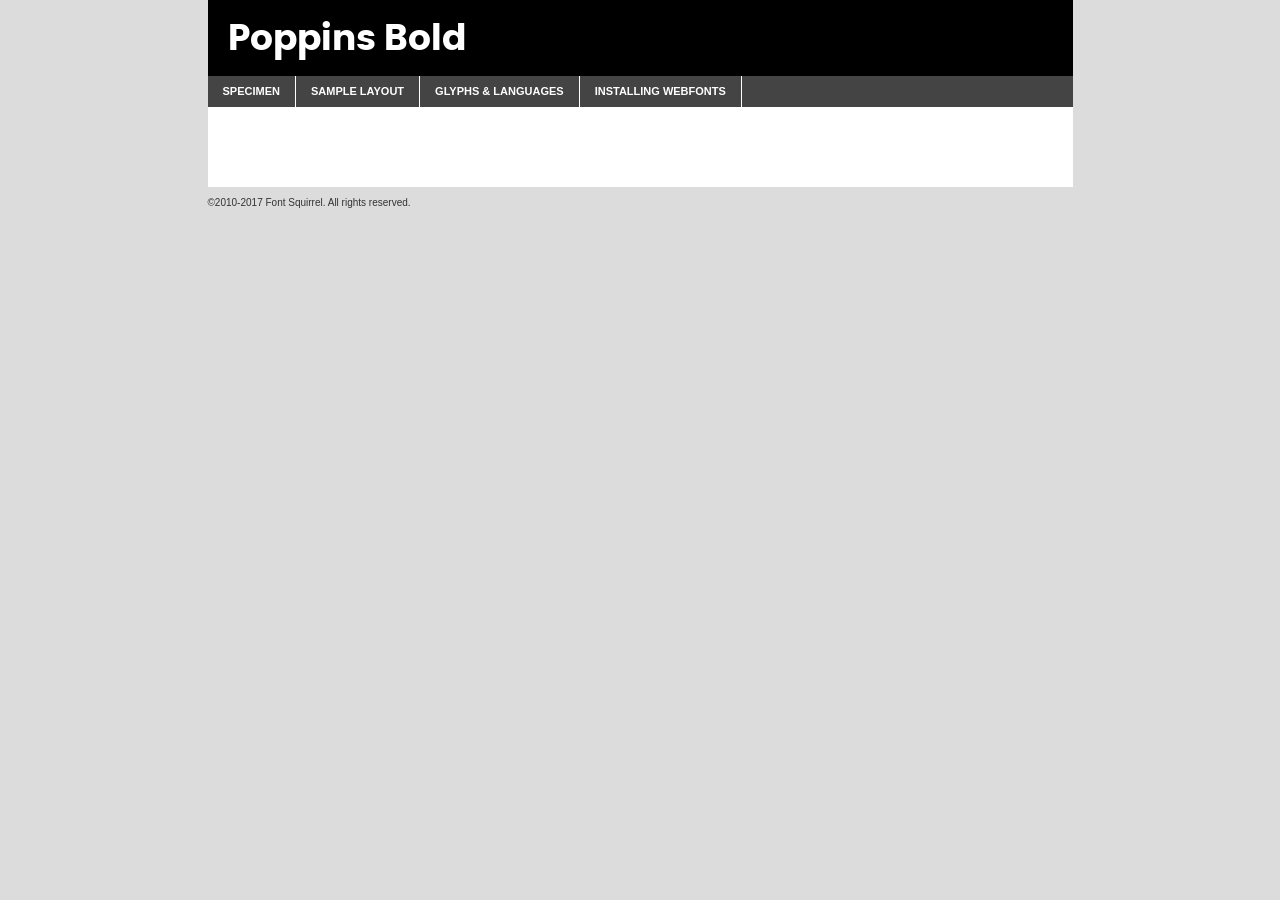
<file: componentes/fonts/poppins-bold-demo.html>
<!DOCTYPE html PUBLIC "-//W3C//DTD XHTML 1.0 Transitional//EN"
	"http://www.w3.org/TR/xhtml1/DTD/xhtml1-transitional.dtd">

<html xmlns="http://www.w3.org/1999/xhtml" xml:lang="en" lang="en">
<head>
	<meta http-equiv="Content-Type" content="text/html; charset=utf-8" />
	<script src="http://ajax.googleapis.com/ajax/libs/jquery/1.7.2/jquery.min.js" type="text/javascript" charset="utf-8"></script>
	<script type="text/javascript">
	(function($){$.fn.easyTabs=function(option){var param=jQuery.extend({fadeSpeed:"fast",defaultContent:1,activeClass:'active'},option);$(this).each(function(){var thisId="#"+this.id;if(param.defaultContent==''){param.defaultContent=1;}
	if(typeof param.defaultContent=="number")
	{var defaultTab=$(thisId+" .tabs li:eq("+(param.defaultContent-1)+") a").attr('href').substr(1);}else{var defaultTab=param.defaultContent;}
	$(thisId+" .tabs li a").each(function(){var tabToHide=$(this).attr('href').substr(1);$("#"+tabToHide).addClass('easytabs-tab-content');});hideAll();changeContent(defaultTab);function hideAll(){$(thisId+" .easytabs-tab-content").hide();}
	function changeContent(tabId){hideAll();$(thisId+" .tabs li").removeClass(param.activeClass);$(thisId+" .tabs li a[href=#"+tabId+"]").closest('li').addClass(param.activeClass);if(param.fadeSpeed!="none")
	{$(thisId+" #"+tabId).fadeIn(param.fadeSpeed);}else{$(thisId+" #"+tabId).show();}}
	$(thisId+" .tabs li").click(function(){var tabId=$(this).find('a').attr('href').substr(1);changeContent(tabId);return false;});});}})(jQuery);
	</script>
	<link rel="stylesheet" href="specimen_files/specimen_stylesheet.css" type="text/css" charset="utf-8" />
	<link rel="stylesheet" href="stylesheet.css" type="text/css" charset="utf-8" />

	<style type="text/css">
					body{
				font-family: 'poppinsbold';
							}
		</style>

	<title>Poppins Bold Specimen</title>
	
	
	<script type="text/javascript" charset="utf-8">
		$(document).ready(function() {
			$('#container').easyTabs({defaultContent:1});
		});
	</script>
</head>

<body>
<div id="container">
	<div id="header">
		Poppins Bold	</div>
	<ul class="tabs">
		<li><a href="#specimen">Specimen</a></li>
		<li><a href="#layout">Sample Layout</a></li>
				<li><a href="#glyphs">Glyphs &amp; Languages</a></li>
		<li><a href="#installing">Installing Webfonts</a></li>
		
	</ul>
	
	<div id="main_content">

		
			<div id="specimen">
		
				<div class="section">
					<div class="grid12 firstcol">
						<div class="huge">AaBb</div>
					</div>
				</div>
		
				<div class="section">
					<div class="glyph_range">A&#x200B;B&#x200b;C&#x200b;D&#x200b;E&#x200b;F&#x200b;G&#x200b;H&#x200b;I&#x200b;J&#x200b;K&#x200b;L&#x200b;M&#x200b;N&#x200b;O&#x200b;P&#x200b;Q&#x200b;R&#x200b;S&#x200b;T&#x200b;U&#x200b;V&#x200b;W&#x200b;X&#x200b;Y&#x200b;Z&#x200b;a&#x200b;b&#x200b;c&#x200b;d&#x200b;e&#x200b;f&#x200b;g&#x200b;h&#x200b;i&#x200b;j&#x200b;k&#x200b;l&#x200b;m&#x200b;n&#x200b;o&#x200b;p&#x200b;q&#x200b;r&#x200b;s&#x200b;t&#x200b;u&#x200b;v&#x200b;w&#x200b;x&#x200b;y&#x200b;z&#x200b;1&#x200b;2&#x200b;3&#x200b;4&#x200b;5&#x200b;6&#x200b;7&#x200b;8&#x200b;9&#x200b;0&#x200b;&amp;&#x200b;.&#x200b;,&#x200b;?&#x200b;!&#x200b;&#64;&#x200b;(&#x200b;)&#x200b;#&#x200b;$&#x200b;%&#x200b;*&#x200b;+&#x200b;-&#x200b;=&#x200b;:&#x200b;;</div>
				</div>
				<div class="section">
					<div class="grid12 firstcol">
						<table class="sample_table">
							<tr><td>10</td><td class="size10">abcdefghijklmnopqrstuvwxyzABCDEFGHIJKLMNOPQRSTUVWXYZ0123456789abcdefghijklmnopqrstuvwxyzABCDEFGHIJKLMNOPQRSTUVWXYZ0123456789abcdefghijklmnopqrstuvwxyzABCDEFGHIJKLMNOPQRSTUVWXYZ</td></tr>
							<tr><td>11</td><td class="size11">abcdefghijklmnopqrstuvwxyzABCDEFGHIJKLMNOPQRSTUVWXYZ0123456789abcdefghijklmnopqrstuvwxyzABCDEFGHIJKLMNOPQRSTUVWXYZ0123456789abcdefghijklmnopqrstuvwxyzABCDEFGHIJKLMNOPQRSTUVWXYZ</td></tr>
							<tr><td>12</td><td class="size12">abcdefghijklmnopqrstuvwxyzABCDEFGHIJKLMNOPQRSTUVWXYZ0123456789abcdefghijklmnopqrstuvwxyzABCDEFGHIJKLMNOPQRSTUVWXYZ0123456789abcdefghijklmnopqrstuvwxyzABCDEFGHIJKLMNOPQRSTUVWXYZ</td></tr>
							<tr><td>13</td><td class="size13">abcdefghijklmnopqrstuvwxyzABCDEFGHIJKLMNOPQRSTUVWXYZ0123456789abcdefghijklmnopqrstuvwxyzABCDEFGHIJKLMNOPQRSTUVWXYZ0123456789abcdefghijklmnopqrstuvwxyzABCDEFGHIJKLMNOPQRSTUVWXYZ</td></tr>
							<tr><td>14</td><td class="size14">abcdefghijklmnopqrstuvwxyzABCDEFGHIJKLMNOPQRSTUVWXYZ0123456789abcdefghijklmnopqrstuvwxyzABCDEFGHIJKLMNOPQRSTUVWXYZ0123456789abcdefghijklmnopqrstuvwxyzABCDEFGHIJKLMNOPQRSTUVWXYZ</td></tr>
							<tr><td>16</td><td class="size16">abcdefghijklmnopqrstuvwxyzABCDEFGHIJKLMNOPQRSTUVWXYZ0123456789abcdefghijklmnopqrstuvwxyzABCDEFGHIJKLMNOPQRSTUVWXYZ</td></tr>
							<tr><td>18</td><td class="size18">abcdefghijklmnopqrstuvwxyzABCDEFGHIJKLMNOPQRSTUVWXYZ0123456789abcdefghijklmnopqrstuvwxyzABCDEFGHIJKLMNOPQRSTUVWXYZ</td></tr>
							<tr><td>20</td><td class="size20">abcdefghijklmnopqrstuvwxyzABCDEFGHIJKLMNOPQRSTUVWXYZ0123456789abcdefghijklmnopqrstuvwxyzABCDEFGHIJKLMNOPQRSTUVWXYZ</td></tr>
							<tr><td>24</td><td class="size24">abcdefghijklmnopqrstuvwxyzABCDEFGHIJKLMNOPQRSTUVWXYZ0123456789abcdefghijklmnopqrstuvwxyzABCDEFGHIJKLMNOPQRSTUVWXYZ</td></tr>
							<tr><td>30</td><td class="size30">abcdefghijklmnopqrstuvwxyzABCDEFGHIJKLMNOPQRSTUVWXYZ0123456789abcdefghijklmnopqrstuvwxyzABCDEFGHIJKLMNOPQRSTUVWXYZ</td></tr>
							<tr><td>36</td><td class="size36">abcdefghijklmnopqrstuvwxyzABCDEFGHIJKLMNOPQRSTUVWXYZ0123456789abcdefghijklmnopqrstuvwxyzABCDEFGHIJKLMNOPQRSTUVWXYZ</td></tr>
							<tr><td>48</td><td class="size48">abcdefghijklmnopqrstuvwxyzABCDEFGHIJKLMNOPQRSTUVWXYZ0123456789abcdefghijklmnopqrstuvwxyzABCDEFGHIJKLMNOPQRSTUVWXYZ</td></tr>
							<tr><td>60</td><td class="size60">abcdefghijklmnopqrstuvwxyzABCDEFGHIJKLMNOPQRSTUVWXYZ0123456789abcdefghijklmnopqrstuvwxyzABCDEFGHIJKLMNOPQRSTUVWXYZ</td></tr>
							<tr><td>72</td><td class="size72">abcdefghijklmnopqrstuvwxyzABCDEFGHIJKLMNOPQRSTUVWXYZ0123456789abcdefghijklmnopqrstuvwxyzABCDEFGHIJKLMNOPQRSTUVWXYZ</td></tr>
							<tr><td>90</td><td class="size90">abcdefghijklmnopqrstuvwxyzABCDEFGHIJKLMNOPQRSTUVWXYZ0123456789abcdefghijklmnopqrstuvwxyzABCDEFGHIJKLMNOPQRSTUVWXYZ</td></tr>
						</table>
				
					</div>
			
				</div>
		
		
		
								<div class="section" id="bodycomparison">


										<div id="xheight">
				<div class="fontbody">&#x25FC;&#x25FC;&#x25FC;&#x25FC;&#x25FC;&#x25FC;&#x25FC;&#x25FC;&#x25FC;&#x25FC;&#x25FC;&#x25FC;&#x25FC;&#x25FC;&#x25FC;&#x25FC;&#x25FC;&#x25FC;&#x25FC;&#x25FC;&#x25FC;&#x25FC;&#x25FC;&#x25FC;&#x25FC;&#x25FC;&#x25FC;&#x25FC;&#x25FC;&#x25FC;&#x25FC;&#x25FC;&#x25FC;&#x25FC;&#x25FC;&#x25FC;&#x25FC;&#x25FC;&#x25FC;&#x25FC;&#x25FC;&#x25FC;&#x25FC;&#x25FC;&#x25FC;&#x25FC;&#x25FC;&#x25FC;&#x25FC;&#x25FC;&#x25FC;&#x25FC;&#x25FC;&#x25FC;&#x25FC;&#x25FC;&#x25FC;&#x25FC;&#x25FC;&#x25FC;&#x25FC;&#x25FC;&#x25FC;&#x25FC;&#x25FC;&#x25FC;&#x25FC;&#x25FC;&#x25FC;&#x25FC;&#x25FC;&#x25FC;&#x25FC;&#x25FC;&#x25FC;&#x25FC;&#x25FC;&#x25FC;&#x25FC;&#x25FC;&#x25FC;&#x25FC;&#x25FC;&#x25FC;&#x25FC;&#x25FC;&#x25FC;&#x25FC;&#x25FC;&#x25FC;&#x25FC;&#x25FC;&#x25FC;&#x25FC;&#x25FC;&#x25FC;&#x25FC;&#x25FC;&#x25FC;body</div><div class="arialbody">body</div><div class="verdanabody">body</div><div class="georgiabody">body</div></div>
										<div class="fontbody" style="z-index:1">
											body<span>Poppins Bold</span>
										</div>
										<div class="arialbody" style="z-index:1">
											body<span>Arial</span>
										</div>
										<div class="verdanabody" style="z-index:1">
											body<span>Verdana</span>
										</div>
										<div class="georgiabody" style="z-index:1">
											body<span>Georgia</span>
										</div>



								</div>
		
		
				<div class="section psample psample_row1" id="">
					
					<div class="grid2 firstcol">
						<p class="size10"><span>10.</span>Aenean lacinia bibendum nulla sed consectetur. Fusce dapibus, tellus ac cursus commodo, tortor mauris condimentum nibh, ut fermentum massa justo sit amet risus. Nullam id dolor id nibh ultricies vehicula ut id elit. Cum sociis natoque penatibus et magnis dis parturient montes, nascetur ridiculus mus. Nulla vitae elit libero, a pharetra augue.</p>
			
					</div>
					<div class="grid3">
						<p class="size11"><span>11.</span>Aenean lacinia bibendum nulla sed consectetur. Fusce dapibus, tellus ac cursus commodo, tortor mauris condimentum nibh, ut fermentum massa justo sit amet risus. Nullam id dolor id nibh ultricies vehicula ut id elit. Cum sociis natoque penatibus et magnis dis parturient montes, nascetur ridiculus mus. Nulla vitae elit libero, a pharetra augue.</p>
			
					</div>
					<div class="grid3">
						<p class="size12"><span>12.</span>Aenean lacinia bibendum nulla sed consectetur. Fusce dapibus, tellus ac cursus commodo, tortor mauris condimentum nibh, ut fermentum massa justo sit amet risus. Nullam id dolor id nibh ultricies vehicula ut id elit. Cum sociis natoque penatibus et magnis dis parturient montes, nascetur ridiculus mus. Nulla vitae elit libero, a pharetra augue.</p>
			
					</div>
					<div class="grid4">
						<p class="size13"><span>13.</span>Aenean lacinia bibendum nulla sed consectetur. Fusce dapibus, tellus ac cursus commodo, tortor mauris condimentum nibh, ut fermentum massa justo sit amet risus. Nullam id dolor id nibh ultricies vehicula ut id elit. Cum sociis natoque penatibus et magnis dis parturient montes, nascetur ridiculus mus. Nulla vitae elit libero, a pharetra augue.</p>
			
					</div>
					<div class="white_blend"></div>
					
				</div>
				<div class="section psample psample_row2" id="">
					<div class="grid3 firstcol">
						<p class="size14"><span>14.</span>Aenean lacinia bibendum nulla sed consectetur. Fusce dapibus, tellus ac cursus commodo, tortor mauris condimentum nibh, ut fermentum massa justo sit amet risus. Nullam id dolor id nibh ultricies vehicula ut id elit. Cum sociis natoque penatibus et magnis dis parturient montes, nascetur ridiculus mus. Nulla vitae elit libero, a pharetra augue.</p>
			
					</div>
					<div class="grid4">
						<p class="size16"><span>16.</span>Aenean lacinia bibendum nulla sed consectetur. Fusce dapibus, tellus ac cursus commodo, tortor mauris condimentum nibh, ut fermentum massa justo sit amet risus. Nullam id dolor id nibh ultricies vehicula ut id elit. Cum sociis natoque penatibus et magnis dis parturient montes, nascetur ridiculus mus. Nulla vitae elit libero, a pharetra augue.</p>
			
					</div>
					<div class="grid5">
						<p class="size18"><span>18.</span>Aenean lacinia bibendum nulla sed consectetur. Fusce dapibus, tellus ac cursus commodo, tortor mauris condimentum nibh, ut fermentum massa justo sit amet risus. Nullam id dolor id nibh ultricies vehicula ut id elit. Cum sociis natoque penatibus et magnis dis parturient montes, nascetur ridiculus mus. Nulla vitae elit libero, a pharetra augue.</p>
			
					</div>

					<div class="white_blend"></div>

				</div>
				
				<div class="section psample psample_row3" id="">
					<div class="grid5 firstcol">
						<p class="size20"><span>20.</span>Aenean lacinia bibendum nulla sed consectetur. Fusce dapibus, tellus ac cursus commodo, tortor mauris condimentum nibh, ut fermentum massa justo sit amet risus. Nullam id dolor id nibh ultricies vehicula ut id elit. Cum sociis natoque penatibus et magnis dis parturient montes, nascetur ridiculus mus. Nulla vitae elit libero, a pharetra augue.</p>
					</div>
					<div class="grid7">
						<p class="size24"><span>24.</span>Aenean lacinia bibendum nulla sed consectetur. Fusce dapibus, tellus ac cursus commodo, tortor mauris condimentum nibh, ut fermentum massa justo sit amet risus. Nullam id dolor id nibh ultricies vehicula ut id elit. Cum sociis natoque penatibus et magnis dis parturient montes, nascetur ridiculus mus. Nulla vitae elit libero, a pharetra augue.</p>
					</div>
					
					<div class="white_blend"></div>
					
				</div>
				
				<div class="section psample psample_row4" id="">
					<div class="grid12 firstcol">
						<p class="size30"><span>30.</span>Aenean lacinia bibendum nulla sed consectetur. Fusce dapibus, tellus ac cursus commodo, tortor mauris condimentum nibh, ut fermentum massa justo sit amet risus. Nullam id dolor id nibh ultricies vehicula ut id elit. Cum sociis natoque penatibus et magnis dis parturient montes, nascetur ridiculus mus. Nulla vitae elit libero, a pharetra augue.</p>
					</div>
					<div class="white_blend"></div>
					
				</div>
				
				
				
				<div class="section psample psample_row1 fullreverse">
					<div class="grid2 firstcol">
						<p class="size10"><span>10.</span>Aenean lacinia bibendum nulla sed consectetur. Fusce dapibus, tellus ac cursus commodo, tortor mauris condimentum nibh, ut fermentum massa justo sit amet risus. Nullam id dolor id nibh ultricies vehicula ut id elit. Cum sociis natoque penatibus et magnis dis parturient montes, nascetur ridiculus mus. Nulla vitae elit libero, a pharetra augue.</p>
			
					</div>
					<div class="grid3">
						<p class="size11"><span>11.</span>Aenean lacinia bibendum nulla sed consectetur. Fusce dapibus, tellus ac cursus commodo, tortor mauris condimentum nibh, ut fermentum massa justo sit amet risus. Nullam id dolor id nibh ultricies vehicula ut id elit. Cum sociis natoque penatibus et magnis dis parturient montes, nascetur ridiculus mus. Nulla vitae elit libero, a pharetra augue.</p>
			
					</div>
					<div class="grid3">
						<p class="size12"><span>12.</span>Aenean lacinia bibendum nulla sed consectetur. Fusce dapibus, tellus ac cursus commodo, tortor mauris condimentum nibh, ut fermentum massa justo sit amet risus. Nullam id dolor id nibh ultricies vehicula ut id elit. Cum sociis natoque penatibus et magnis dis parturient montes, nascetur ridiculus mus. Nulla vitae elit libero, a pharetra augue.</p>
			
					</div>
					<div class="grid4">
						<p class="size13"><span>13.</span>Aenean lacinia bibendum nulla sed consectetur. Fusce dapibus, tellus ac cursus commodo, tortor mauris condimentum nibh, ut fermentum massa justo sit amet risus. Nullam id dolor id nibh ultricies vehicula ut id elit. Cum sociis natoque penatibus et magnis dis parturient montes, nascetur ridiculus mus. Nulla vitae elit libero, a pharetra augue.</p>
			
					</div>
					<div class="black_blend"></div>
					
				</div>
				
				<div class="section psample psample_row2 fullreverse">
					<div class="grid3 firstcol">
						<p class="size14"><span>14.</span>Aenean lacinia bibendum nulla sed consectetur. Fusce dapibus, tellus ac cursus commodo, tortor mauris condimentum nibh, ut fermentum massa justo sit amet risus. Nullam id dolor id nibh ultricies vehicula ut id elit. Cum sociis natoque penatibus et magnis dis parturient montes, nascetur ridiculus mus. Nulla vitae elit libero, a pharetra augue.</p>
			
					</div>
					<div class="grid4">
						<p class="size16"><span>16.</span>Aenean lacinia bibendum nulla sed consectetur. Fusce dapibus, tellus ac cursus commodo, tortor mauris condimentum nibh, ut fermentum massa justo sit amet risus. Nullam id dolor id nibh ultricies vehicula ut id elit. Cum sociis natoque penatibus et magnis dis parturient montes, nascetur ridiculus mus. Nulla vitae elit libero, a pharetra augue.</p>
			
					</div>
					<div class="grid5">
						<p class="size18"><span>18.</span>Aenean lacinia bibendum nulla sed consectetur. Fusce dapibus, tellus ac cursus commodo, tortor mauris condimentum nibh, ut fermentum massa justo sit amet risus. Nullam id dolor id nibh ultricies vehicula ut id elit. Cum sociis natoque penatibus et magnis dis parturient montes, nascetur ridiculus mus. Nulla vitae elit libero, a pharetra augue.</p>
			
					</div>
					<div class="black_blend"></div>

				</div>
				
				<div class="section psample fullreverse psample_row3" id="">
					<div class="grid5 firstcol">
						<p class="size20"><span>20.</span>Aenean lacinia bibendum nulla sed consectetur. Fusce dapibus, tellus ac cursus commodo, tortor mauris condimentum nibh, ut fermentum massa justo sit amet risus. Nullam id dolor id nibh ultricies vehicula ut id elit. Cum sociis natoque penatibus et magnis dis parturient montes, nascetur ridiculus mus. Nulla vitae elit libero, a pharetra augue.</p>
					</div>
					<div class="grid7">
						<p class="size24"><span>24.</span>Aenean lacinia bibendum nulla sed consectetur. Fusce dapibus, tellus ac cursus commodo, tortor mauris condimentum nibh, ut fermentum massa justo sit amet risus. Nullam id dolor id nibh ultricies vehicula ut id elit. Cum sociis natoque penatibus et magnis dis parturient montes, nascetur ridiculus mus. Nulla vitae elit libero, a pharetra augue.</p>
					</div>
					
					<div class="black_blend"></div>
					
				</div>
				
				<div class="section psample fullreverse psample_row4" id="" style="border-bottom: 20px #000 solid;">
					<div class="grid12 firstcol">
						<p class="size30"><span>30.</span>Aenean lacinia bibendum nulla sed consectetur. Fusce dapibus, tellus ac cursus commodo, tortor mauris condimentum nibh, ut fermentum massa justo sit amet risus. Nullam id dolor id nibh ultricies vehicula ut id elit. Cum sociis natoque penatibus et magnis dis parturient montes, nascetur ridiculus mus. Nulla vitae elit libero, a pharetra augue.</p>
					</div>
					<div class="black_blend"></div>
					
				</div>
				
				
				
				
			</div>
			
			<div id="layout">
				
				<div class="section">
					
					<div class="grid12 firstcol">
						<h1>Lorem Ipsum Dolor</h1>
						<h2>Etiam porta sem malesuada magna mollis euismod</h2>
						
						<p class="byline">By <a href="#link">Aenean Lacinia</a></p>
					</div>
				</div>
				<div class="section">
					<div class="grid8 firstcol">
						<p class="large">Donec sed odio dui. Morbi leo risus, porta ac consectetur ac, vestibulum at eros. Fusce dapibus, tellus ac cursus commodo, tortor mauris condimentum nibh, ut fermentum massa justo sit amet risus. </p>

						
						<h3>Pellentesque ornare sem</h3>

						<p>Maecenas sed diam eget risus varius blandit sit amet non magna. Maecenas faucibus mollis interdum. Donec ullamcorper nulla non metus auctor fringilla. Nullam id dolor id nibh ultricies vehicula ut id elit. Nullam id dolor id nibh ultricies vehicula ut id elit. </p>

						<p>Aenean eu leo quam. Pellentesque ornare sem lacinia quam venenatis vestibulum. Lorem ipsum dolor sit amet, consectetur adipiscing elit. Cum sociis natoque penatibus et magnis dis parturient montes, nascetur ridiculus mus. </p>

						<p>Nulla vitae elit libero, a pharetra augue. Praesent commodo cursus magna, vel scelerisque nisl consectetur et. Aenean lacinia bibendum nulla sed consectetur. </p>

						<p>Nullam quis risus eget urna mollis ornare vel eu leo. Nullam quis risus eget urna mollis ornare vel eu leo. Maecenas sed diam eget risus varius blandit sit amet non magna. Donec ullamcorper nulla non metus auctor fringilla. </p>

						<h3>Cras mattis consectetur</h3>

						<p>Aenean eu leo quam. Pellentesque ornare sem lacinia quam venenatis vestibulum. Aenean lacinia bibendum nulla sed consectetur. Integer posuere erat a ante venenatis dapibus posuere velit aliquet. Cras mattis consectetur purus sit amet fermentum. </p>

						<p>Nullam id dolor id nibh ultricies vehicula ut id elit. Nullam quis risus eget urna mollis ornare vel eu leo. Cras mattis consectetur purus sit amet fermentum.</p>
					</div>
					
					<div class="grid4 sidebar">
						
						<div class="box reverse">
							<p class="last">Nullam quis risus eget urna mollis ornare vel eu leo. Donec ullamcorper nulla non metus auctor fringilla. Cras mattis consectetur purus sit amet fermentum. Sed posuere consectetur est at lobortis. Lorem ipsum dolor sit amet, consectetur adipiscing elit. </p>
						</div>
						
						<p class="caption">Maecenas sed diam eget risus varius.</p>

						<p>Vestibulum id ligula porta felis euismod semper. Integer posuere erat a ante venenatis dapibus posuere velit aliquet. Vestibulum id ligula porta felis euismod semper. Sed posuere consectetur est at lobortis. Maecenas sed diam eget risus varius blandit sit amet non magna. Fusce dapibus, tellus ac cursus commodo, tortor mauris condimentum nibh, ut fermentum massa justo sit amet risus. </p>

					

						<p>Duis mollis, est non commodo luctus, nisi erat porttitor ligula, eget lacinia odio sem nec elit. Aenean lacinia bibendum nulla sed consectetur. Vivamus sagittis lacus vel augue laoreet rutrum faucibus dolor auctor. Aenean lacinia bibendum nulla sed consectetur. Nullam quis risus eget urna mollis ornare vel eu leo. </p>

						<p>Praesent commodo cursus magna, vel scelerisque nisl consectetur et. Donec ullamcorper nulla non metus auctor fringilla. Maecenas faucibus mollis interdum. Fusce dapibus, tellus ac cursus commodo, tortor mauris condimentum nibh, ut fermentum massa justo sit amet risus. </p>

					</div>
				</div>
				
			</div>


			



		<div id="glyphs">
			<div class="section">
				<div class="grid12 firstcol">
			
				<h1>Language Support</h1>
				<p>The subset of Poppins Bold in this kit supports the following languages:<br />
			
					Albanian, Basque, Breton, Chamorro, Danish, Dutch, English, Faroese, Finnish, French, Frisian, Galician, German, Icelandic, Italian, Malagasy, Norwegian, Portuguese, Spanish, Alsatian, Aragonese, Arapaho, Arrernte, Asturian, Aymara, Bislama, Cebuano, Corsican, Fijian, French_creole, Genoese, Gilbertese, Greenlandic, Haitian_creole, Hiligaynon, Hmong, Hopi, Ibanag, Iloko_ilokano, Indonesian, Interglossa_glosa, Interlingua, Irish_gaelic, Jerriais, Lojban, Lombard, Luxembourgeois, Manx, Mohawk, Norfolk_pitcairnese, Occitan, Oromo, Pangasinan, Papiamento, Piedmontese, Potawatomi, Rhaeto-romance, Romansh, Rotokas, Sami_lule, Samoan, Sardinian, Scots_gaelic, Seychelles_creole, Shona, Sicilian, Somali, Southern_ndebele, Swahili, Swati_swazi, Tagalog_filipino_pilipino, Tetum, Tok_pisin, Uyghur_latinized, Volapuk, Walloon, Warlpiri, Xhosa, Yapese, Zulu, Latinbasic, Ubasic, Demo				</p>
				<h1>Glyph Chart</h1>
				<p>The subset of Poppins Bold in this kit includes all the glyphs listed below. Unicode entities are included above each glyph to help you insert individual characters into your layout.</p>
				<div id="glyph_chart">
			
																														 <div><p>&amp;#13;</p>&#13;</div>
																				 <div><p>&amp;#32;</p>&#32;</div>
																				 <div><p>&amp;#33;</p>&#33;</div>
																				 <div><p>&amp;#34;</p>&#34;</div>
																				 <div><p>&amp;#35;</p>&#35;</div>
																				 <div><p>&amp;#36;</p>&#36;</div>
																				 <div><p>&amp;#37;</p>&#37;</div>
																				 <div><p>&amp;#38;</p>&#38;</div>
																				 <div><p>&amp;#39;</p>&#39;</div>
																				 <div><p>&amp;#40;</p>&#40;</div>
																				 <div><p>&amp;#41;</p>&#41;</div>
																				 <div><p>&amp;#42;</p>&#42;</div>
																				 <div><p>&amp;#43;</p>&#43;</div>
																				 <div><p>&amp;#44;</p>&#44;</div>
																				 <div><p>&amp;#45;</p>&#45;</div>
																				 <div><p>&amp;#46;</p>&#46;</div>
																				 <div><p>&amp;#47;</p>&#47;</div>
																				 <div><p>&amp;#48;</p>&#48;</div>
																				 <div><p>&amp;#49;</p>&#49;</div>
																				 <div><p>&amp;#50;</p>&#50;</div>
																				 <div><p>&amp;#51;</p>&#51;</div>
																				 <div><p>&amp;#52;</p>&#52;</div>
																				 <div><p>&amp;#53;</p>&#53;</div>
																				 <div><p>&amp;#54;</p>&#54;</div>
																				 <div><p>&amp;#55;</p>&#55;</div>
																				 <div><p>&amp;#56;</p>&#56;</div>
																				 <div><p>&amp;#57;</p>&#57;</div>
																				 <div><p>&amp;#58;</p>&#58;</div>
																				 <div><p>&amp;#59;</p>&#59;</div>
																				 <div><p>&amp;#60;</p>&#60;</div>
																				 <div><p>&amp;#61;</p>&#61;</div>
																				 <div><p>&amp;#62;</p>&#62;</div>
																				 <div><p>&amp;#63;</p>&#63;</div>
																				 <div><p>&amp;#64;</p>&#64;</div>
																				 <div><p>&amp;#65;</p>&#65;</div>
																				 <div><p>&amp;#66;</p>&#66;</div>
																				 <div><p>&amp;#67;</p>&#67;</div>
																				 <div><p>&amp;#68;</p>&#68;</div>
																				 <div><p>&amp;#69;</p>&#69;</div>
																				 <div><p>&amp;#70;</p>&#70;</div>
																				 <div><p>&amp;#71;</p>&#71;</div>
																				 <div><p>&amp;#72;</p>&#72;</div>
																				 <div><p>&amp;#73;</p>&#73;</div>
																				 <div><p>&amp;#74;</p>&#74;</div>
																				 <div><p>&amp;#75;</p>&#75;</div>
																				 <div><p>&amp;#76;</p>&#76;</div>
																				 <div><p>&amp;#77;</p>&#77;</div>
																				 <div><p>&amp;#78;</p>&#78;</div>
																				 <div><p>&amp;#79;</p>&#79;</div>
																				 <div><p>&amp;#80;</p>&#80;</div>
																				 <div><p>&amp;#81;</p>&#81;</div>
																				 <div><p>&amp;#82;</p>&#82;</div>
																				 <div><p>&amp;#83;</p>&#83;</div>
																				 <div><p>&amp;#84;</p>&#84;</div>
																				 <div><p>&amp;#85;</p>&#85;</div>
																				 <div><p>&amp;#86;</p>&#86;</div>
																				 <div><p>&amp;#87;</p>&#87;</div>
																				 <div><p>&amp;#88;</p>&#88;</div>
																				 <div><p>&amp;#89;</p>&#89;</div>
																				 <div><p>&amp;#90;</p>&#90;</div>
																				 <div><p>&amp;#91;</p>&#91;</div>
																				 <div><p>&amp;#92;</p>&#92;</div>
																				 <div><p>&amp;#93;</p>&#93;</div>
																				 <div><p>&amp;#94;</p>&#94;</div>
																				 <div><p>&amp;#95;</p>&#95;</div>
																				 <div><p>&amp;#96;</p>&#96;</div>
																				 <div><p>&amp;#97;</p>&#97;</div>
																				 <div><p>&amp;#98;</p>&#98;</div>
																				 <div><p>&amp;#99;</p>&#99;</div>
																				 <div><p>&amp;#100;</p>&#100;</div>
																				 <div><p>&amp;#101;</p>&#101;</div>
																				 <div><p>&amp;#102;</p>&#102;</div>
																				 <div><p>&amp;#103;</p>&#103;</div>
																				 <div><p>&amp;#104;</p>&#104;</div>
																				 <div><p>&amp;#105;</p>&#105;</div>
																				 <div><p>&amp;#106;</p>&#106;</div>
																				 <div><p>&amp;#107;</p>&#107;</div>
																				 <div><p>&amp;#108;</p>&#108;</div>
																				 <div><p>&amp;#109;</p>&#109;</div>
																				 <div><p>&amp;#110;</p>&#110;</div>
																				 <div><p>&amp;#111;</p>&#111;</div>
																				 <div><p>&amp;#112;</p>&#112;</div>
																				 <div><p>&amp;#113;</p>&#113;</div>
																				 <div><p>&amp;#114;</p>&#114;</div>
																				 <div><p>&amp;#115;</p>&#115;</div>
																				 <div><p>&amp;#116;</p>&#116;</div>
																				 <div><p>&amp;#117;</p>&#117;</div>
																				 <div><p>&amp;#118;</p>&#118;</div>
																				 <div><p>&amp;#119;</p>&#119;</div>
																				 <div><p>&amp;#120;</p>&#120;</div>
																				 <div><p>&amp;#121;</p>&#121;</div>
																				 <div><p>&amp;#122;</p>&#122;</div>
																				 <div><p>&amp;#123;</p>&#123;</div>
																				 <div><p>&amp;#124;</p>&#124;</div>
																				 <div><p>&amp;#125;</p>&#125;</div>
																				 <div><p>&amp;#126;</p>&#126;</div>
																				 <div><p>&amp;#160;</p>&#160;</div>
																				 <div><p>&amp;#161;</p>&#161;</div>
																				 <div><p>&amp;#162;</p>&#162;</div>
																				 <div><p>&amp;#163;</p>&#163;</div>
																				 <div><p>&amp;#164;</p>&#164;</div>
																				 <div><p>&amp;#165;</p>&#165;</div>
																				 <div><p>&amp;#166;</p>&#166;</div>
																				 <div><p>&amp;#167;</p>&#167;</div>
																				 <div><p>&amp;#168;</p>&#168;</div>
																				 <div><p>&amp;#169;</p>&#169;</div>
																				 <div><p>&amp;#170;</p>&#170;</div>
																				 <div><p>&amp;#171;</p>&#171;</div>
																				 <div><p>&amp;#172;</p>&#172;</div>
																				 <div><p>&amp;#173;</p>&#173;</div>
																				 <div><p>&amp;#174;</p>&#174;</div>
																				 <div><p>&amp;#175;</p>&#175;</div>
																				 <div><p>&amp;#176;</p>&#176;</div>
																				 <div><p>&amp;#177;</p>&#177;</div>
																				 <div><p>&amp;#178;</p>&#178;</div>
																				 <div><p>&amp;#179;</p>&#179;</div>
																				 <div><p>&amp;#180;</p>&#180;</div>
																				 <div><p>&amp;#181;</p>&#181;</div>
																				 <div><p>&amp;#182;</p>&#182;</div>
																				 <div><p>&amp;#183;</p>&#183;</div>
																				 <div><p>&amp;#184;</p>&#184;</div>
																				 <div><p>&amp;#185;</p>&#185;</div>
																				 <div><p>&amp;#186;</p>&#186;</div>
																				 <div><p>&amp;#187;</p>&#187;</div>
																				 <div><p>&amp;#188;</p>&#188;</div>
																				 <div><p>&amp;#189;</p>&#189;</div>
																				 <div><p>&amp;#190;</p>&#190;</div>
																				 <div><p>&amp;#191;</p>&#191;</div>
																				 <div><p>&amp;#192;</p>&#192;</div>
																				 <div><p>&amp;#193;</p>&#193;</div>
																				 <div><p>&amp;#194;</p>&#194;</div>
																				 <div><p>&amp;#195;</p>&#195;</div>
																				 <div><p>&amp;#196;</p>&#196;</div>
																				 <div><p>&amp;#197;</p>&#197;</div>
																				 <div><p>&amp;#198;</p>&#198;</div>
																				 <div><p>&amp;#199;</p>&#199;</div>
																				 <div><p>&amp;#200;</p>&#200;</div>
																				 <div><p>&amp;#201;</p>&#201;</div>
																				 <div><p>&amp;#202;</p>&#202;</div>
																				 <div><p>&amp;#203;</p>&#203;</div>
																				 <div><p>&amp;#204;</p>&#204;</div>
																				 <div><p>&amp;#205;</p>&#205;</div>
																				 <div><p>&amp;#206;</p>&#206;</div>
																				 <div><p>&amp;#207;</p>&#207;</div>
																				 <div><p>&amp;#208;</p>&#208;</div>
																				 <div><p>&amp;#209;</p>&#209;</div>
																				 <div><p>&amp;#210;</p>&#210;</div>
																				 <div><p>&amp;#211;</p>&#211;</div>
																				 <div><p>&amp;#212;</p>&#212;</div>
																				 <div><p>&amp;#213;</p>&#213;</div>
																				 <div><p>&amp;#214;</p>&#214;</div>
																				 <div><p>&amp;#215;</p>&#215;</div>
																				 <div><p>&amp;#216;</p>&#216;</div>
																				 <div><p>&amp;#217;</p>&#217;</div>
																				 <div><p>&amp;#218;</p>&#218;</div>
																				 <div><p>&amp;#219;</p>&#219;</div>
																				 <div><p>&amp;#220;</p>&#220;</div>
																				 <div><p>&amp;#221;</p>&#221;</div>
																				 <div><p>&amp;#222;</p>&#222;</div>
																				 <div><p>&amp;#223;</p>&#223;</div>
																				 <div><p>&amp;#224;</p>&#224;</div>
																				 <div><p>&amp;#225;</p>&#225;</div>
																				 <div><p>&amp;#226;</p>&#226;</div>
																				 <div><p>&amp;#227;</p>&#227;</div>
																				 <div><p>&amp;#228;</p>&#228;</div>
																				 <div><p>&amp;#229;</p>&#229;</div>
																				 <div><p>&amp;#230;</p>&#230;</div>
																				 <div><p>&amp;#231;</p>&#231;</div>
																				 <div><p>&amp;#232;</p>&#232;</div>
																				 <div><p>&amp;#233;</p>&#233;</div>
																				 <div><p>&amp;#234;</p>&#234;</div>
																				 <div><p>&amp;#235;</p>&#235;</div>
																				 <div><p>&amp;#236;</p>&#236;</div>
																				 <div><p>&amp;#237;</p>&#237;</div>
																				 <div><p>&amp;#238;</p>&#238;</div>
																				 <div><p>&amp;#239;</p>&#239;</div>
																				 <div><p>&amp;#240;</p>&#240;</div>
																				 <div><p>&amp;#241;</p>&#241;</div>
																				 <div><p>&amp;#242;</p>&#242;</div>
																				 <div><p>&amp;#243;</p>&#243;</div>
																				 <div><p>&amp;#244;</p>&#244;</div>
																				 <div><p>&amp;#245;</p>&#245;</div>
																				 <div><p>&amp;#246;</p>&#246;</div>
																				 <div><p>&amp;#247;</p>&#247;</div>
																				 <div><p>&amp;#248;</p>&#248;</div>
																				 <div><p>&amp;#249;</p>&#249;</div>
																				 <div><p>&amp;#250;</p>&#250;</div>
																				 <div><p>&amp;#251;</p>&#251;</div>
																				 <div><p>&amp;#252;</p>&#252;</div>
																				 <div><p>&amp;#253;</p>&#253;</div>
																				 <div><p>&amp;#254;</p>&#254;</div>
																				 <div><p>&amp;#255;</p>&#255;</div>
																				 <div><p>&amp;#338;</p>&#338;</div>
																				 <div><p>&amp;#339;</p>&#339;</div>
																				 <div><p>&amp;#376;</p>&#376;</div>
																				 <div><p>&amp;#710;</p>&#710;</div>
																				 <div><p>&amp;#732;</p>&#732;</div>
																				 <div><p>&amp;#8192;</p>&#8192;</div>
																				 <div><p>&amp;#8193;</p>&#8193;</div>
																				 <div><p>&amp;#8194;</p>&#8194;</div>
																				 <div><p>&amp;#8195;</p>&#8195;</div>
																				 <div><p>&amp;#8196;</p>&#8196;</div>
																				 <div><p>&amp;#8197;</p>&#8197;</div>
																				 <div><p>&amp;#8198;</p>&#8198;</div>
																				 <div><p>&amp;#8199;</p>&#8199;</div>
																				 <div><p>&amp;#8200;</p>&#8200;</div>
																				 <div><p>&amp;#8201;</p>&#8201;</div>
																				 <div><p>&amp;#8202;</p>&#8202;</div>
																				 <div><p>&amp;#8208;</p>&#8208;</div>
																				 <div><p>&amp;#8209;</p>&#8209;</div>
																				 <div><p>&amp;#8210;</p>&#8210;</div>
																				 <div><p>&amp;#8211;</p>&#8211;</div>
																				 <div><p>&amp;#8212;</p>&#8212;</div>
																				 <div><p>&amp;#8216;</p>&#8216;</div>
																				 <div><p>&amp;#8217;</p>&#8217;</div>
																				 <div><p>&amp;#8218;</p>&#8218;</div>
																				 <div><p>&amp;#8220;</p>&#8220;</div>
																				 <div><p>&amp;#8221;</p>&#8221;</div>
																				 <div><p>&amp;#8222;</p>&#8222;</div>
																				 <div><p>&amp;#8226;</p>&#8226;</div>
																				 <div><p>&amp;#8230;</p>&#8230;</div>
																				 <div><p>&amp;#8239;</p>&#8239;</div>
																				 <div><p>&amp;#8249;</p>&#8249;</div>
																				 <div><p>&amp;#8250;</p>&#8250;</div>
																				 <div><p>&amp;#8287;</p>&#8287;</div>
																				 <div><p>&amp;#8364;</p>&#8364;</div>
																				 <div><p>&amp;#8482;</p>&#8482;</div>
																				 <div><p>&amp;#64257;</p>&#64257;</div>
																				 <div><p>&amp;#64258;</p>&#64258;</div>
																																																</div>	
				</div>
		
		
			</div>
		</div>
		
		
		<div id="specs">
			
		</div>
	
		<div id="installing">
			<div class="section">
				<div class="grid7 firstcol">
					<h1>Installing Webfonts</h1>
					
					<p>Webfonts are supported by all major browser platforms but not all in the same way. There are currently four different font formats that must be included in order to target all browsers. This includes TTF, WOFF, EOT and SVG.</p>
					
					<h2>1. Upload your webfonts</h2>
					<p>You must upload your webfont kit to your website. They should be in or near the same directory as your CSS files.</p>
					
					<h2>2. Include the webfont stylesheet</h2>
					<p>A special CSS @font-face declaration helps the various browsers select the appropriate font it needs without causing you a bunch of headaches. Learn more about this syntax by reading the <a href="https://www.fontspring.com/blog/further-hardening-of-the-bulletproof-syntax">Fontspring blog post</a> about it. The code for it is as follows:</p>


<code>
@font-face{ 
	font-family: 'MyWebFont';
	src: url('WebFont.eot');
	src: url('WebFont.eot?#iefix') format('embedded-opentype'),
	     url('WebFont.woff') format('woff'),
	     url('WebFont.ttf') format('truetype'),
	     url('WebFont.svg#webfont') format('svg');
}
</code>

	<p>We've already gone ahead and generated the code for you. All you have to do is link to the stylesheet in your HTML, like this:</p>
	<code>&lt;link rel=&quot;stylesheet&quot; href=&quot;stylesheet.css&quot; type=&quot;text/css&quot; charset=&quot;utf-8&quot; /&gt;</code>

					<h2>3. Modify your own stylesheet</h2>
					<p>To take advantage of your new fonts, you must tell your stylesheet to use them. Look at the original @font-face declaration above and find the property called "font-family." The name linked there will be what you use to reference the font. Prepend that webfont name to the font stack in the "font-family" property, inside the selector you want to change. For example:</p>
<code>p { font-family: 'WebFont', Arial, sans-serif; }</code>

<h2>4. Test</h2>
<p>Getting webfonts to work cross-browser <em>can</em> be tricky. Use the information in the sidebar to help you if you find that fonts aren't loading in a particular browser.</p>
				</div>
				
				<div class="grid5 sidebar">
					<div class="box">
						<h2>Troubleshooting<br />Font-Face Problems</h2>
						<p>Having trouble getting your webfonts to load in your new website? Here are some tips to sort out what might be the problem.</p>

						<h3>Fonts not showing in any browser</h3>

						<p>This sounds like you need to work on the plumbing. You either did not upload the fonts to the correct directory, or you did not link the fonts properly in the CSS. If you've confirmed that all this is correct and you still have a problem, take a look at your .htaccess file and see if requests are getting intercepted.</p>

						<h3>Fonts not loading in iPhone or iPad</h3>

						<p>The most common problem here is that you are serving the fonts from an IIS server. IIS refuses to serve files that have unknown MIME types. If that is the case, you must set the MIME type for SVG to "image/svg+xml" in the server settings. Follow these instructions from Microsoft if you need help.</p>

						<h3>Fonts not loading in Firefox</h3>

						<p>The primary reason for this failure? You are still using a version Firefox older than 3.5. So upgrade already! If that isn't it, then you are very likely serving fonts from a different domain. Firefox requires that all font assets be served from the same domain. Lastly it is possible that you need to add WOFF to your list of MIME types (if you are serving via IIS.)</p>

						<h3>Fonts not loading in IE</h3>

						<p>Are you looking at Internet Explorer on an actual Windows machine or are you cheating by using a service like Adobe BrowserLab? Many of these screenshot services do not render @font-face for IE. Best to test it on a real machine.</p>

						<h3>Fonts not loading in IE9</h3>

						<p>IE9, like Firefox, requires that fonts be served from the same domain as the website. Make sure that is the case.</p>
					</div>
				</div>
			</div>
			
		</div>
	
	</div>
	<div id="footer">
		<p>&copy;2010-2017 Font Squirrel. All rights reserved.</p>
	</div>
</div>
</body>
</html>
</file>
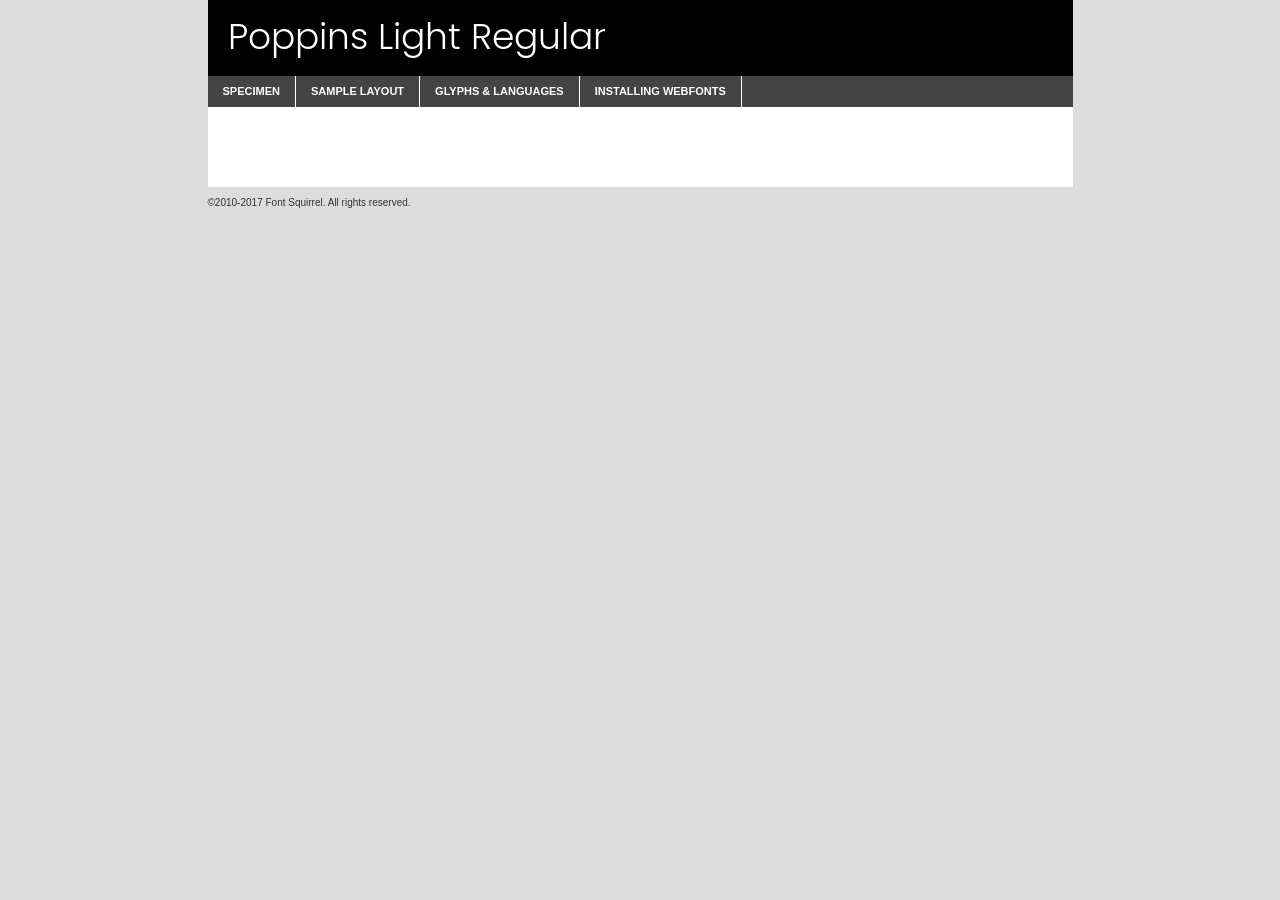
<file: componentes/fonts/poppins-light-demo.html>
<!DOCTYPE html PUBLIC "-//W3C//DTD XHTML 1.0 Transitional//EN"
	"http://www.w3.org/TR/xhtml1/DTD/xhtml1-transitional.dtd">

<html xmlns="http://www.w3.org/1999/xhtml" xml:lang="en" lang="en">
<head>
	<meta http-equiv="Content-Type" content="text/html; charset=utf-8" />
	<script src="http://ajax.googleapis.com/ajax/libs/jquery/1.7.2/jquery.min.js" type="text/javascript" charset="utf-8"></script>
	<script type="text/javascript">
	(function($){$.fn.easyTabs=function(option){var param=jQuery.extend({fadeSpeed:"fast",defaultContent:1,activeClass:'active'},option);$(this).each(function(){var thisId="#"+this.id;if(param.defaultContent==''){param.defaultContent=1;}
	if(typeof param.defaultContent=="number")
	{var defaultTab=$(thisId+" .tabs li:eq("+(param.defaultContent-1)+") a").attr('href').substr(1);}else{var defaultTab=param.defaultContent;}
	$(thisId+" .tabs li a").each(function(){var tabToHide=$(this).attr('href').substr(1);$("#"+tabToHide).addClass('easytabs-tab-content');});hideAll();changeContent(defaultTab);function hideAll(){$(thisId+" .easytabs-tab-content").hide();}
	function changeContent(tabId){hideAll();$(thisId+" .tabs li").removeClass(param.activeClass);$(thisId+" .tabs li a[href=#"+tabId+"]").closest('li').addClass(param.activeClass);if(param.fadeSpeed!="none")
	{$(thisId+" #"+tabId).fadeIn(param.fadeSpeed);}else{$(thisId+" #"+tabId).show();}}
	$(thisId+" .tabs li").click(function(){var tabId=$(this).find('a').attr('href').substr(1);changeContent(tabId);return false;});});}})(jQuery);
	</script>
	<link rel="stylesheet" href="specimen_files/specimen_stylesheet.css" type="text/css" charset="utf-8" />
	<link rel="stylesheet" href="stylesheet.css" type="text/css" charset="utf-8" />

	<style type="text/css">
					body{
				font-family: 'poppinslight';
							}
		</style>

	<title>Poppins Light Regular Specimen</title>
	
	
	<script type="text/javascript" charset="utf-8">
		$(document).ready(function() {
			$('#container').easyTabs({defaultContent:1});
		});
	</script>
</head>

<body>
<div id="container">
	<div id="header">
		Poppins Light Regular	</div>
	<ul class="tabs">
		<li><a href="#specimen">Specimen</a></li>
		<li><a href="#layout">Sample Layout</a></li>
				<li><a href="#glyphs">Glyphs &amp; Languages</a></li>
		<li><a href="#installing">Installing Webfonts</a></li>
		
	</ul>
	
	<div id="main_content">

		
			<div id="specimen">
		
				<div class="section">
					<div class="grid12 firstcol">
						<div class="huge">AaBb</div>
					</div>
				</div>
		
				<div class="section">
					<div class="glyph_range">A&#x200B;B&#x200b;C&#x200b;D&#x200b;E&#x200b;F&#x200b;G&#x200b;H&#x200b;I&#x200b;J&#x200b;K&#x200b;L&#x200b;M&#x200b;N&#x200b;O&#x200b;P&#x200b;Q&#x200b;R&#x200b;S&#x200b;T&#x200b;U&#x200b;V&#x200b;W&#x200b;X&#x200b;Y&#x200b;Z&#x200b;a&#x200b;b&#x200b;c&#x200b;d&#x200b;e&#x200b;f&#x200b;g&#x200b;h&#x200b;i&#x200b;j&#x200b;k&#x200b;l&#x200b;m&#x200b;n&#x200b;o&#x200b;p&#x200b;q&#x200b;r&#x200b;s&#x200b;t&#x200b;u&#x200b;v&#x200b;w&#x200b;x&#x200b;y&#x200b;z&#x200b;1&#x200b;2&#x200b;3&#x200b;4&#x200b;5&#x200b;6&#x200b;7&#x200b;8&#x200b;9&#x200b;0&#x200b;&amp;&#x200b;.&#x200b;,&#x200b;?&#x200b;!&#x200b;&#64;&#x200b;(&#x200b;)&#x200b;#&#x200b;$&#x200b;%&#x200b;*&#x200b;+&#x200b;-&#x200b;=&#x200b;:&#x200b;;</div>
				</div>
				<div class="section">
					<div class="grid12 firstcol">
						<table class="sample_table">
							<tr><td>10</td><td class="size10">abcdefghijklmnopqrstuvwxyzABCDEFGHIJKLMNOPQRSTUVWXYZ0123456789abcdefghijklmnopqrstuvwxyzABCDEFGHIJKLMNOPQRSTUVWXYZ0123456789abcdefghijklmnopqrstuvwxyzABCDEFGHIJKLMNOPQRSTUVWXYZ</td></tr>
							<tr><td>11</td><td class="size11">abcdefghijklmnopqrstuvwxyzABCDEFGHIJKLMNOPQRSTUVWXYZ0123456789abcdefghijklmnopqrstuvwxyzABCDEFGHIJKLMNOPQRSTUVWXYZ0123456789abcdefghijklmnopqrstuvwxyzABCDEFGHIJKLMNOPQRSTUVWXYZ</td></tr>
							<tr><td>12</td><td class="size12">abcdefghijklmnopqrstuvwxyzABCDEFGHIJKLMNOPQRSTUVWXYZ0123456789abcdefghijklmnopqrstuvwxyzABCDEFGHIJKLMNOPQRSTUVWXYZ0123456789abcdefghijklmnopqrstuvwxyzABCDEFGHIJKLMNOPQRSTUVWXYZ</td></tr>
							<tr><td>13</td><td class="size13">abcdefghijklmnopqrstuvwxyzABCDEFGHIJKLMNOPQRSTUVWXYZ0123456789abcdefghijklmnopqrstuvwxyzABCDEFGHIJKLMNOPQRSTUVWXYZ0123456789abcdefghijklmnopqrstuvwxyzABCDEFGHIJKLMNOPQRSTUVWXYZ</td></tr>
							<tr><td>14</td><td class="size14">abcdefghijklmnopqrstuvwxyzABCDEFGHIJKLMNOPQRSTUVWXYZ0123456789abcdefghijklmnopqrstuvwxyzABCDEFGHIJKLMNOPQRSTUVWXYZ0123456789abcdefghijklmnopqrstuvwxyzABCDEFGHIJKLMNOPQRSTUVWXYZ</td></tr>
							<tr><td>16</td><td class="size16">abcdefghijklmnopqrstuvwxyzABCDEFGHIJKLMNOPQRSTUVWXYZ0123456789abcdefghijklmnopqrstuvwxyzABCDEFGHIJKLMNOPQRSTUVWXYZ</td></tr>
							<tr><td>18</td><td class="size18">abcdefghijklmnopqrstuvwxyzABCDEFGHIJKLMNOPQRSTUVWXYZ0123456789abcdefghijklmnopqrstuvwxyzABCDEFGHIJKLMNOPQRSTUVWXYZ</td></tr>
							<tr><td>20</td><td class="size20">abcdefghijklmnopqrstuvwxyzABCDEFGHIJKLMNOPQRSTUVWXYZ0123456789abcdefghijklmnopqrstuvwxyzABCDEFGHIJKLMNOPQRSTUVWXYZ</td></tr>
							<tr><td>24</td><td class="size24">abcdefghijklmnopqrstuvwxyzABCDEFGHIJKLMNOPQRSTUVWXYZ0123456789abcdefghijklmnopqrstuvwxyzABCDEFGHIJKLMNOPQRSTUVWXYZ</td></tr>
							<tr><td>30</td><td class="size30">abcdefghijklmnopqrstuvwxyzABCDEFGHIJKLMNOPQRSTUVWXYZ0123456789abcdefghijklmnopqrstuvwxyzABCDEFGHIJKLMNOPQRSTUVWXYZ</td></tr>
							<tr><td>36</td><td class="size36">abcdefghijklmnopqrstuvwxyzABCDEFGHIJKLMNOPQRSTUVWXYZ0123456789abcdefghijklmnopqrstuvwxyzABCDEFGHIJKLMNOPQRSTUVWXYZ</td></tr>
							<tr><td>48</td><td class="size48">abcdefghijklmnopqrstuvwxyzABCDEFGHIJKLMNOPQRSTUVWXYZ0123456789abcdefghijklmnopqrstuvwxyzABCDEFGHIJKLMNOPQRSTUVWXYZ</td></tr>
							<tr><td>60</td><td class="size60">abcdefghijklmnopqrstuvwxyzABCDEFGHIJKLMNOPQRSTUVWXYZ0123456789abcdefghijklmnopqrstuvwxyzABCDEFGHIJKLMNOPQRSTUVWXYZ</td></tr>
							<tr><td>72</td><td class="size72">abcdefghijklmnopqrstuvwxyzABCDEFGHIJKLMNOPQRSTUVWXYZ0123456789abcdefghijklmnopqrstuvwxyzABCDEFGHIJKLMNOPQRSTUVWXYZ</td></tr>
							<tr><td>90</td><td class="size90">abcdefghijklmnopqrstuvwxyzABCDEFGHIJKLMNOPQRSTUVWXYZ0123456789abcdefghijklmnopqrstuvwxyzABCDEFGHIJKLMNOPQRSTUVWXYZ</td></tr>
						</table>
				
					</div>
			
				</div>
		
		
		
								<div class="section" id="bodycomparison">


										<div id="xheight">
				<div class="fontbody">&#x25FC;&#x25FC;&#x25FC;&#x25FC;&#x25FC;&#x25FC;&#x25FC;&#x25FC;&#x25FC;&#x25FC;&#x25FC;&#x25FC;&#x25FC;&#x25FC;&#x25FC;&#x25FC;&#x25FC;&#x25FC;&#x25FC;&#x25FC;&#x25FC;&#x25FC;&#x25FC;&#x25FC;&#x25FC;&#x25FC;&#x25FC;&#x25FC;&#x25FC;&#x25FC;&#x25FC;&#x25FC;&#x25FC;&#x25FC;&#x25FC;&#x25FC;&#x25FC;&#x25FC;&#x25FC;&#x25FC;&#x25FC;&#x25FC;&#x25FC;&#x25FC;&#x25FC;&#x25FC;&#x25FC;&#x25FC;&#x25FC;&#x25FC;&#x25FC;&#x25FC;&#x25FC;&#x25FC;&#x25FC;&#x25FC;&#x25FC;&#x25FC;&#x25FC;&#x25FC;&#x25FC;&#x25FC;&#x25FC;&#x25FC;&#x25FC;&#x25FC;&#x25FC;&#x25FC;&#x25FC;&#x25FC;&#x25FC;&#x25FC;&#x25FC;&#x25FC;&#x25FC;&#x25FC;&#x25FC;&#x25FC;&#x25FC;&#x25FC;&#x25FC;&#x25FC;&#x25FC;&#x25FC;&#x25FC;&#x25FC;&#x25FC;&#x25FC;&#x25FC;&#x25FC;&#x25FC;&#x25FC;&#x25FC;&#x25FC;&#x25FC;&#x25FC;&#x25FC;&#x25FC;&#x25FC;body</div><div class="arialbody">body</div><div class="verdanabody">body</div><div class="georgiabody">body</div></div>
										<div class="fontbody" style="z-index:1">
											body<span>Poppins Light Regular</span>
										</div>
										<div class="arialbody" style="z-index:1">
											body<span>Arial</span>
										</div>
										<div class="verdanabody" style="z-index:1">
											body<span>Verdana</span>
										</div>
										<div class="georgiabody" style="z-index:1">
											body<span>Georgia</span>
										</div>



								</div>
		
		
				<div class="section psample psample_row1" id="">
					
					<div class="grid2 firstcol">
						<p class="size10"><span>10.</span>Aenean lacinia bibendum nulla sed consectetur. Fusce dapibus, tellus ac cursus commodo, tortor mauris condimentum nibh, ut fermentum massa justo sit amet risus. Nullam id dolor id nibh ultricies vehicula ut id elit. Cum sociis natoque penatibus et magnis dis parturient montes, nascetur ridiculus mus. Nulla vitae elit libero, a pharetra augue.</p>
			
					</div>
					<div class="grid3">
						<p class="size11"><span>11.</span>Aenean lacinia bibendum nulla sed consectetur. Fusce dapibus, tellus ac cursus commodo, tortor mauris condimentum nibh, ut fermentum massa justo sit amet risus. Nullam id dolor id nibh ultricies vehicula ut id elit. Cum sociis natoque penatibus et magnis dis parturient montes, nascetur ridiculus mus. Nulla vitae elit libero, a pharetra augue.</p>
			
					</div>
					<div class="grid3">
						<p class="size12"><span>12.</span>Aenean lacinia bibendum nulla sed consectetur. Fusce dapibus, tellus ac cursus commodo, tortor mauris condimentum nibh, ut fermentum massa justo sit amet risus. Nullam id dolor id nibh ultricies vehicula ut id elit. Cum sociis natoque penatibus et magnis dis parturient montes, nascetur ridiculus mus. Nulla vitae elit libero, a pharetra augue.</p>
			
					</div>
					<div class="grid4">
						<p class="size13"><span>13.</span>Aenean lacinia bibendum nulla sed consectetur. Fusce dapibus, tellus ac cursus commodo, tortor mauris condimentum nibh, ut fermentum massa justo sit amet risus. Nullam id dolor id nibh ultricies vehicula ut id elit. Cum sociis natoque penatibus et magnis dis parturient montes, nascetur ridiculus mus. Nulla vitae elit libero, a pharetra augue.</p>
			
					</div>
					<div class="white_blend"></div>
					
				</div>
				<div class="section psample psample_row2" id="">
					<div class="grid3 firstcol">
						<p class="size14"><span>14.</span>Aenean lacinia bibendum nulla sed consectetur. Fusce dapibus, tellus ac cursus commodo, tortor mauris condimentum nibh, ut fermentum massa justo sit amet risus. Nullam id dolor id nibh ultricies vehicula ut id elit. Cum sociis natoque penatibus et magnis dis parturient montes, nascetur ridiculus mus. Nulla vitae elit libero, a pharetra augue.</p>
			
					</div>
					<div class="grid4">
						<p class="size16"><span>16.</span>Aenean lacinia bibendum nulla sed consectetur. Fusce dapibus, tellus ac cursus commodo, tortor mauris condimentum nibh, ut fermentum massa justo sit amet risus. Nullam id dolor id nibh ultricies vehicula ut id elit. Cum sociis natoque penatibus et magnis dis parturient montes, nascetur ridiculus mus. Nulla vitae elit libero, a pharetra augue.</p>
			
					</div>
					<div class="grid5">
						<p class="size18"><span>18.</span>Aenean lacinia bibendum nulla sed consectetur. Fusce dapibus, tellus ac cursus commodo, tortor mauris condimentum nibh, ut fermentum massa justo sit amet risus. Nullam id dolor id nibh ultricies vehicula ut id elit. Cum sociis natoque penatibus et magnis dis parturient montes, nascetur ridiculus mus. Nulla vitae elit libero, a pharetra augue.</p>
			
					</div>

					<div class="white_blend"></div>

				</div>
				
				<div class="section psample psample_row3" id="">
					<div class="grid5 firstcol">
						<p class="size20"><span>20.</span>Aenean lacinia bibendum nulla sed consectetur. Fusce dapibus, tellus ac cursus commodo, tortor mauris condimentum nibh, ut fermentum massa justo sit amet risus. Nullam id dolor id nibh ultricies vehicula ut id elit. Cum sociis natoque penatibus et magnis dis parturient montes, nascetur ridiculus mus. Nulla vitae elit libero, a pharetra augue.</p>
					</div>
					<div class="grid7">
						<p class="size24"><span>24.</span>Aenean lacinia bibendum nulla sed consectetur. Fusce dapibus, tellus ac cursus commodo, tortor mauris condimentum nibh, ut fermentum massa justo sit amet risus. Nullam id dolor id nibh ultricies vehicula ut id elit. Cum sociis natoque penatibus et magnis dis parturient montes, nascetur ridiculus mus. Nulla vitae elit libero, a pharetra augue.</p>
					</div>
					
					<div class="white_blend"></div>
					
				</div>
				
				<div class="section psample psample_row4" id="">
					<div class="grid12 firstcol">
						<p class="size30"><span>30.</span>Aenean lacinia bibendum nulla sed consectetur. Fusce dapibus, tellus ac cursus commodo, tortor mauris condimentum nibh, ut fermentum massa justo sit amet risus. Nullam id dolor id nibh ultricies vehicula ut id elit. Cum sociis natoque penatibus et magnis dis parturient montes, nascetur ridiculus mus. Nulla vitae elit libero, a pharetra augue.</p>
					</div>
					<div class="white_blend"></div>
					
				</div>
				
				
				
				<div class="section psample psample_row1 fullreverse">
					<div class="grid2 firstcol">
						<p class="size10"><span>10.</span>Aenean lacinia bibendum nulla sed consectetur. Fusce dapibus, tellus ac cursus commodo, tortor mauris condimentum nibh, ut fermentum massa justo sit amet risus. Nullam id dolor id nibh ultricies vehicula ut id elit. Cum sociis natoque penatibus et magnis dis parturient montes, nascetur ridiculus mus. Nulla vitae elit libero, a pharetra augue.</p>
			
					</div>
					<div class="grid3">
						<p class="size11"><span>11.</span>Aenean lacinia bibendum nulla sed consectetur. Fusce dapibus, tellus ac cursus commodo, tortor mauris condimentum nibh, ut fermentum massa justo sit amet risus. Nullam id dolor id nibh ultricies vehicula ut id elit. Cum sociis natoque penatibus et magnis dis parturient montes, nascetur ridiculus mus. Nulla vitae elit libero, a pharetra augue.</p>
			
					</div>
					<div class="grid3">
						<p class="size12"><span>12.</span>Aenean lacinia bibendum nulla sed consectetur. Fusce dapibus, tellus ac cursus commodo, tortor mauris condimentum nibh, ut fermentum massa justo sit amet risus. Nullam id dolor id nibh ultricies vehicula ut id elit. Cum sociis natoque penatibus et magnis dis parturient montes, nascetur ridiculus mus. Nulla vitae elit libero, a pharetra augue.</p>
			
					</div>
					<div class="grid4">
						<p class="size13"><span>13.</span>Aenean lacinia bibendum nulla sed consectetur. Fusce dapibus, tellus ac cursus commodo, tortor mauris condimentum nibh, ut fermentum massa justo sit amet risus. Nullam id dolor id nibh ultricies vehicula ut id elit. Cum sociis natoque penatibus et magnis dis parturient montes, nascetur ridiculus mus. Nulla vitae elit libero, a pharetra augue.</p>
			
					</div>
					<div class="black_blend"></div>
					
				</div>
				
				<div class="section psample psample_row2 fullreverse">
					<div class="grid3 firstcol">
						<p class="size14"><span>14.</span>Aenean lacinia bibendum nulla sed consectetur. Fusce dapibus, tellus ac cursus commodo, tortor mauris condimentum nibh, ut fermentum massa justo sit amet risus. Nullam id dolor id nibh ultricies vehicula ut id elit. Cum sociis natoque penatibus et magnis dis parturient montes, nascetur ridiculus mus. Nulla vitae elit libero, a pharetra augue.</p>
			
					</div>
					<div class="grid4">
						<p class="size16"><span>16.</span>Aenean lacinia bibendum nulla sed consectetur. Fusce dapibus, tellus ac cursus commodo, tortor mauris condimentum nibh, ut fermentum massa justo sit amet risus. Nullam id dolor id nibh ultricies vehicula ut id elit. Cum sociis natoque penatibus et magnis dis parturient montes, nascetur ridiculus mus. Nulla vitae elit libero, a pharetra augue.</p>
			
					</div>
					<div class="grid5">
						<p class="size18"><span>18.</span>Aenean lacinia bibendum nulla sed consectetur. Fusce dapibus, tellus ac cursus commodo, tortor mauris condimentum nibh, ut fermentum massa justo sit amet risus. Nullam id dolor id nibh ultricies vehicula ut id elit. Cum sociis natoque penatibus et magnis dis parturient montes, nascetur ridiculus mus. Nulla vitae elit libero, a pharetra augue.</p>
			
					</div>
					<div class="black_blend"></div>

				</div>
				
				<div class="section psample fullreverse psample_row3" id="">
					<div class="grid5 firstcol">
						<p class="size20"><span>20.</span>Aenean lacinia bibendum nulla sed consectetur. Fusce dapibus, tellus ac cursus commodo, tortor mauris condimentum nibh, ut fermentum massa justo sit amet risus. Nullam id dolor id nibh ultricies vehicula ut id elit. Cum sociis natoque penatibus et magnis dis parturient montes, nascetur ridiculus mus. Nulla vitae elit libero, a pharetra augue.</p>
					</div>
					<div class="grid7">
						<p class="size24"><span>24.</span>Aenean lacinia bibendum nulla sed consectetur. Fusce dapibus, tellus ac cursus commodo, tortor mauris condimentum nibh, ut fermentum massa justo sit amet risus. Nullam id dolor id nibh ultricies vehicula ut id elit. Cum sociis natoque penatibus et magnis dis parturient montes, nascetur ridiculus mus. Nulla vitae elit libero, a pharetra augue.</p>
					</div>
					
					<div class="black_blend"></div>
					
				</div>
				
				<div class="section psample fullreverse psample_row4" id="" style="border-bottom: 20px #000 solid;">
					<div class="grid12 firstcol">
						<p class="size30"><span>30.</span>Aenean lacinia bibendum nulla sed consectetur. Fusce dapibus, tellus ac cursus commodo, tortor mauris condimentum nibh, ut fermentum massa justo sit amet risus. Nullam id dolor id nibh ultricies vehicula ut id elit. Cum sociis natoque penatibus et magnis dis parturient montes, nascetur ridiculus mus. Nulla vitae elit libero, a pharetra augue.</p>
					</div>
					<div class="black_blend"></div>
					
				</div>
				
				
				
				
			</div>
			
			<div id="layout">
				
				<div class="section">
					
					<div class="grid12 firstcol">
						<h1>Lorem Ipsum Dolor</h1>
						<h2>Etiam porta sem malesuada magna mollis euismod</h2>
						
						<p class="byline">By <a href="#link">Aenean Lacinia</a></p>
					</div>
				</div>
				<div class="section">
					<div class="grid8 firstcol">
						<p class="large">Donec sed odio dui. Morbi leo risus, porta ac consectetur ac, vestibulum at eros. Fusce dapibus, tellus ac cursus commodo, tortor mauris condimentum nibh, ut fermentum massa justo sit amet risus. </p>

						
						<h3>Pellentesque ornare sem</h3>

						<p>Maecenas sed diam eget risus varius blandit sit amet non magna. Maecenas faucibus mollis interdum. Donec ullamcorper nulla non metus auctor fringilla. Nullam id dolor id nibh ultricies vehicula ut id elit. Nullam id dolor id nibh ultricies vehicula ut id elit. </p>

						<p>Aenean eu leo quam. Pellentesque ornare sem lacinia quam venenatis vestibulum. Lorem ipsum dolor sit amet, consectetur adipiscing elit. Cum sociis natoque penatibus et magnis dis parturient montes, nascetur ridiculus mus. </p>

						<p>Nulla vitae elit libero, a pharetra augue. Praesent commodo cursus magna, vel scelerisque nisl consectetur et. Aenean lacinia bibendum nulla sed consectetur. </p>

						<p>Nullam quis risus eget urna mollis ornare vel eu leo. Nullam quis risus eget urna mollis ornare vel eu leo. Maecenas sed diam eget risus varius blandit sit amet non magna. Donec ullamcorper nulla non metus auctor fringilla. </p>

						<h3>Cras mattis consectetur</h3>

						<p>Aenean eu leo quam. Pellentesque ornare sem lacinia quam venenatis vestibulum. Aenean lacinia bibendum nulla sed consectetur. Integer posuere erat a ante venenatis dapibus posuere velit aliquet. Cras mattis consectetur purus sit amet fermentum. </p>

						<p>Nullam id dolor id nibh ultricies vehicula ut id elit. Nullam quis risus eget urna mollis ornare vel eu leo. Cras mattis consectetur purus sit amet fermentum.</p>
					</div>
					
					<div class="grid4 sidebar">
						
						<div class="box reverse">
							<p class="last">Nullam quis risus eget urna mollis ornare vel eu leo. Donec ullamcorper nulla non metus auctor fringilla. Cras mattis consectetur purus sit amet fermentum. Sed posuere consectetur est at lobortis. Lorem ipsum dolor sit amet, consectetur adipiscing elit. </p>
						</div>
						
						<p class="caption">Maecenas sed diam eget risus varius.</p>

						<p>Vestibulum id ligula porta felis euismod semper. Integer posuere erat a ante venenatis dapibus posuere velit aliquet. Vestibulum id ligula porta felis euismod semper. Sed posuere consectetur est at lobortis. Maecenas sed diam eget risus varius blandit sit amet non magna. Fusce dapibus, tellus ac cursus commodo, tortor mauris condimentum nibh, ut fermentum massa justo sit amet risus. </p>

					

						<p>Duis mollis, est non commodo luctus, nisi erat porttitor ligula, eget lacinia odio sem nec elit. Aenean lacinia bibendum nulla sed consectetur. Vivamus sagittis lacus vel augue laoreet rutrum faucibus dolor auctor. Aenean lacinia bibendum nulla sed consectetur. Nullam quis risus eget urna mollis ornare vel eu leo. </p>

						<p>Praesent commodo cursus magna, vel scelerisque nisl consectetur et. Donec ullamcorper nulla non metus auctor fringilla. Maecenas faucibus mollis interdum. Fusce dapibus, tellus ac cursus commodo, tortor mauris condimentum nibh, ut fermentum massa justo sit amet risus. </p>

					</div>
				</div>
				
			</div>


			



		<div id="glyphs">
			<div class="section">
				<div class="grid12 firstcol">
			
				<h1>Language Support</h1>
				<p>The subset of Poppins Light Regular in this kit supports the following languages:<br />
			
					English, Arrernte, Bislama, Cebuano, Fijian, Gilbertese, Hmong, Ibanag, Iloko_ilokano, Interglossa_glosa, Interlingua, Lojban, Manx, Norfolk_pitcairnese, Oromo, Rotokas, Samoan, Sardinian, Seychelles_creole, Shona, Somali, Southern_ndebele, Swahili, Swati_swazi, Tok_pisin, Warlpiri, Xhosa, Zulu, Latinbasic, Demo				</p>
				<h1>Glyph Chart</h1>
				<p>The subset of Poppins Light Regular in this kit includes all the glyphs listed below. Unicode entities are included above each glyph to help you insert individual characters into your layout.</p>
				<div id="glyph_chart">
			
																														 <div><p>&amp;#13;</p>&#13;</div>
																				 <div><p>&amp;#32;</p>&#32;</div>
																				 <div><p>&amp;#33;</p>&#33;</div>
																				 <div><p>&amp;#34;</p>&#34;</div>
																				 <div><p>&amp;#35;</p>&#35;</div>
																				 <div><p>&amp;#36;</p>&#36;</div>
																				 <div><p>&amp;#37;</p>&#37;</div>
																				 <div><p>&amp;#38;</p>&#38;</div>
																				 <div><p>&amp;#39;</p>&#39;</div>
																				 <div><p>&amp;#40;</p>&#40;</div>
																				 <div><p>&amp;#41;</p>&#41;</div>
																				 <div><p>&amp;#42;</p>&#42;</div>
																				 <div><p>&amp;#43;</p>&#43;</div>
																				 <div><p>&amp;#44;</p>&#44;</div>
																				 <div><p>&amp;#46;</p>&#46;</div>
																				 <div><p>&amp;#47;</p>&#47;</div>
																				 <div><p>&amp;#48;</p>&#48;</div>
																				 <div><p>&amp;#49;</p>&#49;</div>
																				 <div><p>&amp;#50;</p>&#50;</div>
																				 <div><p>&amp;#51;</p>&#51;</div>
																				 <div><p>&amp;#52;</p>&#52;</div>
																				 <div><p>&amp;#53;</p>&#53;</div>
																				 <div><p>&amp;#54;</p>&#54;</div>
																				 <div><p>&amp;#55;</p>&#55;</div>
																				 <div><p>&amp;#56;</p>&#56;</div>
																				 <div><p>&amp;#57;</p>&#57;</div>
																				 <div><p>&amp;#60;</p>&#60;</div>
																				 <div><p>&amp;#61;</p>&#61;</div>
																				 <div><p>&amp;#62;</p>&#62;</div>
																				 <div><p>&amp;#63;</p>&#63;</div>
																				 <div><p>&amp;#64;</p>&#64;</div>
																				 <div><p>&amp;#65;</p>&#65;</div>
																				 <div><p>&amp;#66;</p>&#66;</div>
																				 <div><p>&amp;#67;</p>&#67;</div>
																				 <div><p>&amp;#68;</p>&#68;</div>
																				 <div><p>&amp;#69;</p>&#69;</div>
																				 <div><p>&amp;#70;</p>&#70;</div>
																				 <div><p>&amp;#71;</p>&#71;</div>
																				 <div><p>&amp;#72;</p>&#72;</div>
																				 <div><p>&amp;#73;</p>&#73;</div>
																				 <div><p>&amp;#74;</p>&#74;</div>
																				 <div><p>&amp;#75;</p>&#75;</div>
																				 <div><p>&amp;#76;</p>&#76;</div>
																				 <div><p>&amp;#77;</p>&#77;</div>
																				 <div><p>&amp;#78;</p>&#78;</div>
																				 <div><p>&amp;#79;</p>&#79;</div>
																				 <div><p>&amp;#80;</p>&#80;</div>
																				 <div><p>&amp;#81;</p>&#81;</div>
																				 <div><p>&amp;#82;</p>&#82;</div>
																				 <div><p>&amp;#83;</p>&#83;</div>
																				 <div><p>&amp;#84;</p>&#84;</div>
																				 <div><p>&amp;#85;</p>&#85;</div>
																				 <div><p>&amp;#86;</p>&#86;</div>
																				 <div><p>&amp;#87;</p>&#87;</div>
																				 <div><p>&amp;#88;</p>&#88;</div>
																				 <div><p>&amp;#89;</p>&#89;</div>
																				 <div><p>&amp;#90;</p>&#90;</div>
																				 <div><p>&amp;#91;</p>&#91;</div>
																				 <div><p>&amp;#92;</p>&#92;</div>
																				 <div><p>&amp;#93;</p>&#93;</div>
																				 <div><p>&amp;#94;</p>&#94;</div>
																				 <div><p>&amp;#95;</p>&#95;</div>
																				 <div><p>&amp;#96;</p>&#96;</div>
																				 <div><p>&amp;#97;</p>&#97;</div>
																				 <div><p>&amp;#98;</p>&#98;</div>
																				 <div><p>&amp;#99;</p>&#99;</div>
																				 <div><p>&amp;#100;</p>&#100;</div>
																				 <div><p>&amp;#101;</p>&#101;</div>
																				 <div><p>&amp;#102;</p>&#102;</div>
																				 <div><p>&amp;#103;</p>&#103;</div>
																				 <div><p>&amp;#104;</p>&#104;</div>
																				 <div><p>&amp;#105;</p>&#105;</div>
																				 <div><p>&amp;#106;</p>&#106;</div>
																				 <div><p>&amp;#107;</p>&#107;</div>
																				 <div><p>&amp;#108;</p>&#108;</div>
																				 <div><p>&amp;#109;</p>&#109;</div>
																				 <div><p>&amp;#110;</p>&#110;</div>
																				 <div><p>&amp;#111;</p>&#111;</div>
																				 <div><p>&amp;#112;</p>&#112;</div>
																				 <div><p>&amp;#113;</p>&#113;</div>
																				 <div><p>&amp;#114;</p>&#114;</div>
																				 <div><p>&amp;#115;</p>&#115;</div>
																				 <div><p>&amp;#116;</p>&#116;</div>
																				 <div><p>&amp;#117;</p>&#117;</div>
																				 <div><p>&amp;#118;</p>&#118;</div>
																				 <div><p>&amp;#119;</p>&#119;</div>
																				 <div><p>&amp;#120;</p>&#120;</div>
																				 <div><p>&amp;#121;</p>&#121;</div>
																				 <div><p>&amp;#122;</p>&#122;</div>
																				 <div><p>&amp;#123;</p>&#123;</div>
																				 <div><p>&amp;#124;</p>&#124;</div>
																				 <div><p>&amp;#125;</p>&#125;</div>
																				 <div><p>&amp;#126;</p>&#126;</div>
																				 <div><p>&amp;#160;</p>&#160;</div>
																				 <div><p>&amp;#161;</p>&#161;</div>
																				 <div><p>&amp;#162;</p>&#162;</div>
																				 <div><p>&amp;#163;</p>&#163;</div>
																				 <div><p>&amp;#164;</p>&#164;</div>
																				 <div><p>&amp;#165;</p>&#165;</div>
																				 <div><p>&amp;#166;</p>&#166;</div>
																				 <div><p>&amp;#167;</p>&#167;</div>
																				 <div><p>&amp;#168;</p>&#168;</div>
																				 <div><p>&amp;#169;</p>&#169;</div>
																				 <div><p>&amp;#170;</p>&#170;</div>
																				 <div><p>&amp;#171;</p>&#171;</div>
																				 <div><p>&amp;#172;</p>&#172;</div>
																				 <div><p>&amp;#174;</p>&#174;</div>
																				 <div><p>&amp;#175;</p>&#175;</div>
																				 <div><p>&amp;#176;</p>&#176;</div>
																				 <div><p>&amp;#177;</p>&#177;</div>
																				 <div><p>&amp;#178;</p>&#178;</div>
																				 <div><p>&amp;#179;</p>&#179;</div>
																				 <div><p>&amp;#180;</p>&#180;</div>
																				 <div><p>&amp;#181;</p>&#181;</div>
																				 <div><p>&amp;#182;</p>&#182;</div>
																				 <div><p>&amp;#184;</p>&#184;</div>
																				 <div><p>&amp;#185;</p>&#185;</div>
																				 <div><p>&amp;#186;</p>&#186;</div>
																				 <div><p>&amp;#187;</p>&#187;</div>
																				 <div><p>&amp;#188;</p>&#188;</div>
																				 <div><p>&amp;#189;</p>&#189;</div>
																				 <div><p>&amp;#190;</p>&#190;</div>
																				 <div><p>&amp;#191;</p>&#191;</div>
																				 <div><p>&amp;#198;</p>&#198;</div>
																				 <div><p>&amp;#199;</p>&#199;</div>
																				 <div><p>&amp;#208;</p>&#208;</div>
																				 <div><p>&amp;#215;</p>&#215;</div>
																				 <div><p>&amp;#216;</p>&#216;</div>
																				 <div><p>&amp;#222;</p>&#222;</div>
																				 <div><p>&amp;#223;</p>&#223;</div>
																				 <div><p>&amp;#230;</p>&#230;</div>
																				 <div><p>&amp;#231;</p>&#231;</div>
																				 <div><p>&amp;#240;</p>&#240;</div>
																				 <div><p>&amp;#247;</p>&#247;</div>
																				 <div><p>&amp;#248;</p>&#248;</div>
																				 <div><p>&amp;#254;</p>&#254;</div>
																				 <div><p>&amp;#305;</p>&#305;</div>
																				 <div><p>&amp;#338;</p>&#338;</div>
																				 <div><p>&amp;#339;</p>&#339;</div>
																				 <div><p>&amp;#710;</p>&#710;</div>
																				 <div><p>&amp;#730;</p>&#730;</div>
																				 <div><p>&amp;#732;</p>&#732;</div>
																				 <div><p>&amp;#8192;</p>&#8192;</div>
																				 <div><p>&amp;#8193;</p>&#8193;</div>
																				 <div><p>&amp;#8194;</p>&#8194;</div>
																				 <div><p>&amp;#8195;</p>&#8195;</div>
																				 <div><p>&amp;#8196;</p>&#8196;</div>
																				 <div><p>&amp;#8197;</p>&#8197;</div>
																				 <div><p>&amp;#8198;</p>&#8198;</div>
																				 <div><p>&amp;#8199;</p>&#8199;</div>
																				 <div><p>&amp;#8200;</p>&#8200;</div>
																				 <div><p>&amp;#8201;</p>&#8201;</div>
																				 <div><p>&amp;#8202;</p>&#8202;</div>
																				 <div><p>&amp;#8211;</p>&#8211;</div>
																				 <div><p>&amp;#8212;</p>&#8212;</div>
																				 <div><p>&amp;#8216;</p>&#8216;</div>
																				 <div><p>&amp;#8217;</p>&#8217;</div>
																				 <div><p>&amp;#8218;</p>&#8218;</div>
																				 <div><p>&amp;#8220;</p>&#8220;</div>
																				 <div><p>&amp;#8221;</p>&#8221;</div>
																				 <div><p>&amp;#8222;</p>&#8222;</div>
																				 <div><p>&amp;#8226;</p>&#8226;</div>
																				 <div><p>&amp;#8239;</p>&#8239;</div>
																				 <div><p>&amp;#8249;</p>&#8249;</div>
																				 <div><p>&amp;#8250;</p>&#8250;</div>
																				 <div><p>&amp;#8287;</p>&#8287;</div>
																				 <div><p>&amp;#8364;</p>&#8364;</div>
																				 <div><p>&amp;#8482;</p>&#8482;</div>
																				 <div><p>&amp;#8722;</p>&#8722;</div>
																				 <div><p>&amp;#9724;</p>&#9724;</div>
																				 <div><p>&amp;#64257;</p>&#64257;</div>
																																																</div>	
				</div>
		
		
			</div>
		</div>
		
		
		<div id="specs">
			
		</div>
	
		<div id="installing">
			<div class="section">
				<div class="grid7 firstcol">
					<h1>Installing Webfonts</h1>
					
					<p>Webfonts are supported by all major browser platforms but not all in the same way. There are currently four different font formats that must be included in order to target all browsers. This includes TTF, WOFF, EOT and SVG.</p>
					
					<h2>1. Upload your webfonts</h2>
					<p>You must upload your webfont kit to your website. They should be in or near the same directory as your CSS files.</p>
					
					<h2>2. Include the webfont stylesheet</h2>
					<p>A special CSS @font-face declaration helps the various browsers select the appropriate font it needs without causing you a bunch of headaches. Learn more about this syntax by reading the <a href="https://www.fontspring.com/blog/further-hardening-of-the-bulletproof-syntax">Fontspring blog post</a> about it. The code for it is as follows:</p>


<code>
@font-face{ 
	font-family: 'MyWebFont';
	src: url('WebFont.eot');
	src: url('WebFont.eot?#iefix') format('embedded-opentype'),
	     url('WebFont.woff') format('woff'),
	     url('WebFont.ttf') format('truetype'),
	     url('WebFont.svg#webfont') format('svg');
}
</code>

	<p>We've already gone ahead and generated the code for you. All you have to do is link to the stylesheet in your HTML, like this:</p>
	<code>&lt;link rel=&quot;stylesheet&quot; href=&quot;stylesheet.css&quot; type=&quot;text/css&quot; charset=&quot;utf-8&quot; /&gt;</code>

					<h2>3. Modify your own stylesheet</h2>
					<p>To take advantage of your new fonts, you must tell your stylesheet to use them. Look at the original @font-face declaration above and find the property called "font-family." The name linked there will be what you use to reference the font. Prepend that webfont name to the font stack in the "font-family" property, inside the selector you want to change. For example:</p>
<code>p { font-family: 'WebFont', Arial, sans-serif; }</code>

<h2>4. Test</h2>
<p>Getting webfonts to work cross-browser <em>can</em> be tricky. Use the information in the sidebar to help you if you find that fonts aren't loading in a particular browser.</p>
				</div>
				
				<div class="grid5 sidebar">
					<div class="box">
						<h2>Troubleshooting<br />Font-Face Problems</h2>
						<p>Having trouble getting your webfonts to load in your new website? Here are some tips to sort out what might be the problem.</p>

						<h3>Fonts not showing in any browser</h3>

						<p>This sounds like you need to work on the plumbing. You either did not upload the fonts to the correct directory, or you did not link the fonts properly in the CSS. If you've confirmed that all this is correct and you still have a problem, take a look at your .htaccess file and see if requests are getting intercepted.</p>

						<h3>Fonts not loading in iPhone or iPad</h3>

						<p>The most common problem here is that you are serving the fonts from an IIS server. IIS refuses to serve files that have unknown MIME types. If that is the case, you must set the MIME type for SVG to "image/svg+xml" in the server settings. Follow these instructions from Microsoft if you need help.</p>

						<h3>Fonts not loading in Firefox</h3>

						<p>The primary reason for this failure? You are still using a version Firefox older than 3.5. So upgrade already! If that isn't it, then you are very likely serving fonts from a different domain. Firefox requires that all font assets be served from the same domain. Lastly it is possible that you need to add WOFF to your list of MIME types (if you are serving via IIS.)</p>

						<h3>Fonts not loading in IE</h3>

						<p>Are you looking at Internet Explorer on an actual Windows machine or are you cheating by using a service like Adobe BrowserLab? Many of these screenshot services do not render @font-face for IE. Best to test it on a real machine.</p>

						<h3>Fonts not loading in IE9</h3>

						<p>IE9, like Firefox, requires that fonts be served from the same domain as the website. Make sure that is the case.</p>
					</div>
				</div>
			</div>
			
		</div>
	
	</div>
	<div id="footer">
		<p>&copy;2010-2017 Font Squirrel. All rights reserved.</p>
	</div>
</div>
</body>
</html>
</file>
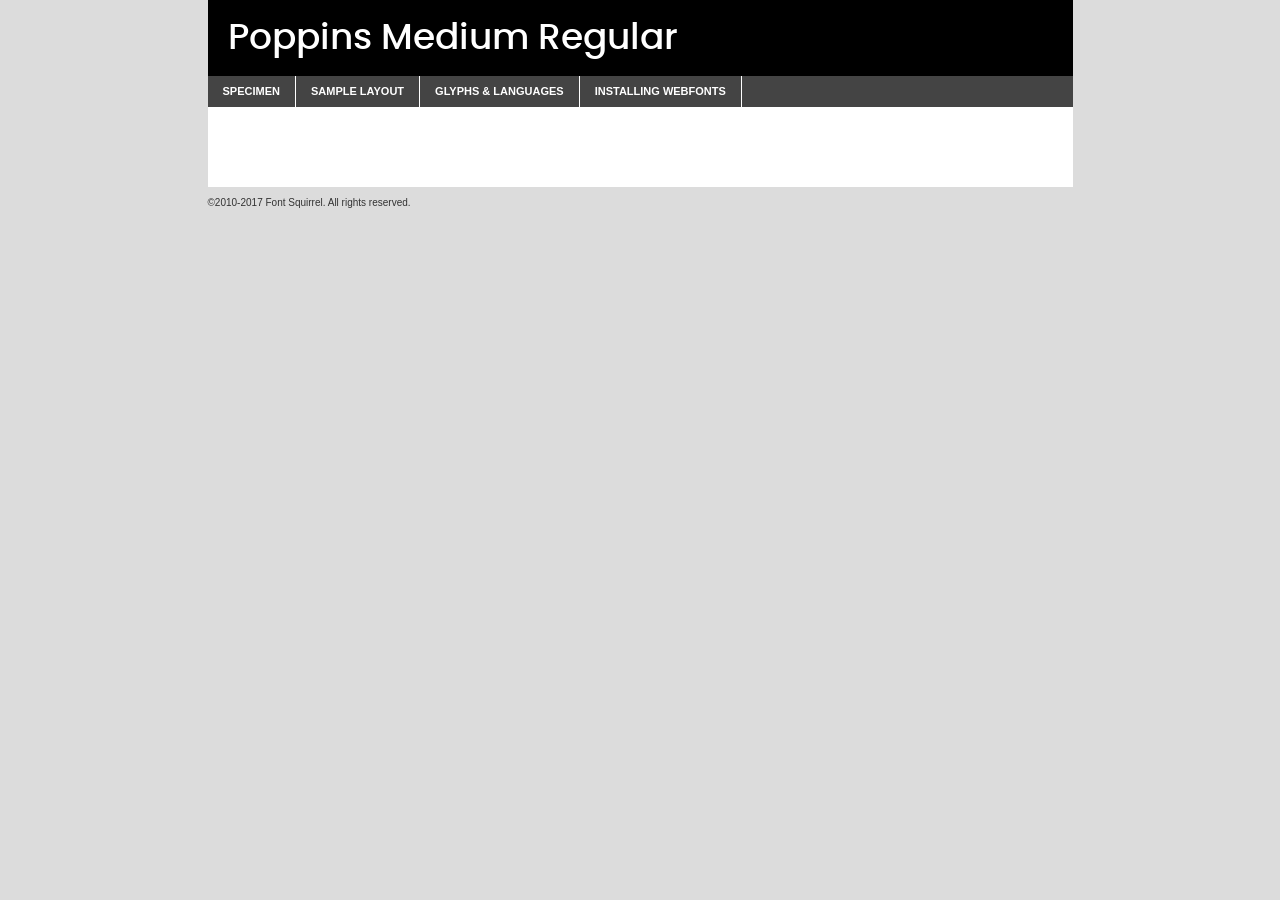
<file: componentes/fonts/poppins-medium-demo.html>
<!DOCTYPE html PUBLIC "-//W3C//DTD XHTML 1.0 Transitional//EN"
	"http://www.w3.org/TR/xhtml1/DTD/xhtml1-transitional.dtd">

<html xmlns="http://www.w3.org/1999/xhtml" xml:lang="en" lang="en">
<head>
	<meta http-equiv="Content-Type" content="text/html; charset=utf-8" />
	<script src="http://ajax.googleapis.com/ajax/libs/jquery/1.7.2/jquery.min.js" type="text/javascript" charset="utf-8"></script>
	<script type="text/javascript">
	(function($){$.fn.easyTabs=function(option){var param=jQuery.extend({fadeSpeed:"fast",defaultContent:1,activeClass:'active'},option);$(this).each(function(){var thisId="#"+this.id;if(param.defaultContent==''){param.defaultContent=1;}
	if(typeof param.defaultContent=="number")
	{var defaultTab=$(thisId+" .tabs li:eq("+(param.defaultContent-1)+") a").attr('href').substr(1);}else{var defaultTab=param.defaultContent;}
	$(thisId+" .tabs li a").each(function(){var tabToHide=$(this).attr('href').substr(1);$("#"+tabToHide).addClass('easytabs-tab-content');});hideAll();changeContent(defaultTab);function hideAll(){$(thisId+" .easytabs-tab-content").hide();}
	function changeContent(tabId){hideAll();$(thisId+" .tabs li").removeClass(param.activeClass);$(thisId+" .tabs li a[href=#"+tabId+"]").closest('li').addClass(param.activeClass);if(param.fadeSpeed!="none")
	{$(thisId+" #"+tabId).fadeIn(param.fadeSpeed);}else{$(thisId+" #"+tabId).show();}}
	$(thisId+" .tabs li").click(function(){var tabId=$(this).find('a').attr('href').substr(1);changeContent(tabId);return false;});});}})(jQuery);
	</script>
	<link rel="stylesheet" href="specimen_files/specimen_stylesheet.css" type="text/css" charset="utf-8" />
	<link rel="stylesheet" href="stylesheet.css" type="text/css" charset="utf-8" />

	<style type="text/css">
					body{
				font-family: 'poppinsmedium';
							}
		</style>

	<title>Poppins Medium Regular Specimen</title>
	
	
	<script type="text/javascript" charset="utf-8">
		$(document).ready(function() {
			$('#container').easyTabs({defaultContent:1});
		});
	</script>
</head>

<body>
<div id="container">
	<div id="header">
		Poppins Medium Regular	</div>
	<ul class="tabs">
		<li><a href="#specimen">Specimen</a></li>
		<li><a href="#layout">Sample Layout</a></li>
				<li><a href="#glyphs">Glyphs &amp; Languages</a></li>
		<li><a href="#installing">Installing Webfonts</a></li>
		
	</ul>
	
	<div id="main_content">

		
			<div id="specimen">
		
				<div class="section">
					<div class="grid12 firstcol">
						<div class="huge">AaBb</div>
					</div>
				</div>
		
				<div class="section">
					<div class="glyph_range">A&#x200B;B&#x200b;C&#x200b;D&#x200b;E&#x200b;F&#x200b;G&#x200b;H&#x200b;I&#x200b;J&#x200b;K&#x200b;L&#x200b;M&#x200b;N&#x200b;O&#x200b;P&#x200b;Q&#x200b;R&#x200b;S&#x200b;T&#x200b;U&#x200b;V&#x200b;W&#x200b;X&#x200b;Y&#x200b;Z&#x200b;a&#x200b;b&#x200b;c&#x200b;d&#x200b;e&#x200b;f&#x200b;g&#x200b;h&#x200b;i&#x200b;j&#x200b;k&#x200b;l&#x200b;m&#x200b;n&#x200b;o&#x200b;p&#x200b;q&#x200b;r&#x200b;s&#x200b;t&#x200b;u&#x200b;v&#x200b;w&#x200b;x&#x200b;y&#x200b;z&#x200b;1&#x200b;2&#x200b;3&#x200b;4&#x200b;5&#x200b;6&#x200b;7&#x200b;8&#x200b;9&#x200b;0&#x200b;&amp;&#x200b;.&#x200b;,&#x200b;?&#x200b;!&#x200b;&#64;&#x200b;(&#x200b;)&#x200b;#&#x200b;$&#x200b;%&#x200b;*&#x200b;+&#x200b;-&#x200b;=&#x200b;:&#x200b;;</div>
				</div>
				<div class="section">
					<div class="grid12 firstcol">
						<table class="sample_table">
							<tr><td>10</td><td class="size10">abcdefghijklmnopqrstuvwxyzABCDEFGHIJKLMNOPQRSTUVWXYZ0123456789abcdefghijklmnopqrstuvwxyzABCDEFGHIJKLMNOPQRSTUVWXYZ0123456789abcdefghijklmnopqrstuvwxyzABCDEFGHIJKLMNOPQRSTUVWXYZ</td></tr>
							<tr><td>11</td><td class="size11">abcdefghijklmnopqrstuvwxyzABCDEFGHIJKLMNOPQRSTUVWXYZ0123456789abcdefghijklmnopqrstuvwxyzABCDEFGHIJKLMNOPQRSTUVWXYZ0123456789abcdefghijklmnopqrstuvwxyzABCDEFGHIJKLMNOPQRSTUVWXYZ</td></tr>
							<tr><td>12</td><td class="size12">abcdefghijklmnopqrstuvwxyzABCDEFGHIJKLMNOPQRSTUVWXYZ0123456789abcdefghijklmnopqrstuvwxyzABCDEFGHIJKLMNOPQRSTUVWXYZ0123456789abcdefghijklmnopqrstuvwxyzABCDEFGHIJKLMNOPQRSTUVWXYZ</td></tr>
							<tr><td>13</td><td class="size13">abcdefghijklmnopqrstuvwxyzABCDEFGHIJKLMNOPQRSTUVWXYZ0123456789abcdefghijklmnopqrstuvwxyzABCDEFGHIJKLMNOPQRSTUVWXYZ0123456789abcdefghijklmnopqrstuvwxyzABCDEFGHIJKLMNOPQRSTUVWXYZ</td></tr>
							<tr><td>14</td><td class="size14">abcdefghijklmnopqrstuvwxyzABCDEFGHIJKLMNOPQRSTUVWXYZ0123456789abcdefghijklmnopqrstuvwxyzABCDEFGHIJKLMNOPQRSTUVWXYZ0123456789abcdefghijklmnopqrstuvwxyzABCDEFGHIJKLMNOPQRSTUVWXYZ</td></tr>
							<tr><td>16</td><td class="size16">abcdefghijklmnopqrstuvwxyzABCDEFGHIJKLMNOPQRSTUVWXYZ0123456789abcdefghijklmnopqrstuvwxyzABCDEFGHIJKLMNOPQRSTUVWXYZ</td></tr>
							<tr><td>18</td><td class="size18">abcdefghijklmnopqrstuvwxyzABCDEFGHIJKLMNOPQRSTUVWXYZ0123456789abcdefghijklmnopqrstuvwxyzABCDEFGHIJKLMNOPQRSTUVWXYZ</td></tr>
							<tr><td>20</td><td class="size20">abcdefghijklmnopqrstuvwxyzABCDEFGHIJKLMNOPQRSTUVWXYZ0123456789abcdefghijklmnopqrstuvwxyzABCDEFGHIJKLMNOPQRSTUVWXYZ</td></tr>
							<tr><td>24</td><td class="size24">abcdefghijklmnopqrstuvwxyzABCDEFGHIJKLMNOPQRSTUVWXYZ0123456789abcdefghijklmnopqrstuvwxyzABCDEFGHIJKLMNOPQRSTUVWXYZ</td></tr>
							<tr><td>30</td><td class="size30">abcdefghijklmnopqrstuvwxyzABCDEFGHIJKLMNOPQRSTUVWXYZ0123456789abcdefghijklmnopqrstuvwxyzABCDEFGHIJKLMNOPQRSTUVWXYZ</td></tr>
							<tr><td>36</td><td class="size36">abcdefghijklmnopqrstuvwxyzABCDEFGHIJKLMNOPQRSTUVWXYZ0123456789abcdefghijklmnopqrstuvwxyzABCDEFGHIJKLMNOPQRSTUVWXYZ</td></tr>
							<tr><td>48</td><td class="size48">abcdefghijklmnopqrstuvwxyzABCDEFGHIJKLMNOPQRSTUVWXYZ0123456789abcdefghijklmnopqrstuvwxyzABCDEFGHIJKLMNOPQRSTUVWXYZ</td></tr>
							<tr><td>60</td><td class="size60">abcdefghijklmnopqrstuvwxyzABCDEFGHIJKLMNOPQRSTUVWXYZ0123456789abcdefghijklmnopqrstuvwxyzABCDEFGHIJKLMNOPQRSTUVWXYZ</td></tr>
							<tr><td>72</td><td class="size72">abcdefghijklmnopqrstuvwxyzABCDEFGHIJKLMNOPQRSTUVWXYZ0123456789abcdefghijklmnopqrstuvwxyzABCDEFGHIJKLMNOPQRSTUVWXYZ</td></tr>
							<tr><td>90</td><td class="size90">abcdefghijklmnopqrstuvwxyzABCDEFGHIJKLMNOPQRSTUVWXYZ0123456789abcdefghijklmnopqrstuvwxyzABCDEFGHIJKLMNOPQRSTUVWXYZ</td></tr>
						</table>
				
					</div>
			
				</div>
		
		
		
								<div class="section" id="bodycomparison">


										<div id="xheight">
				<div class="fontbody">&#x25FC;&#x25FC;&#x25FC;&#x25FC;&#x25FC;&#x25FC;&#x25FC;&#x25FC;&#x25FC;&#x25FC;&#x25FC;&#x25FC;&#x25FC;&#x25FC;&#x25FC;&#x25FC;&#x25FC;&#x25FC;&#x25FC;&#x25FC;&#x25FC;&#x25FC;&#x25FC;&#x25FC;&#x25FC;&#x25FC;&#x25FC;&#x25FC;&#x25FC;&#x25FC;&#x25FC;&#x25FC;&#x25FC;&#x25FC;&#x25FC;&#x25FC;&#x25FC;&#x25FC;&#x25FC;&#x25FC;&#x25FC;&#x25FC;&#x25FC;&#x25FC;&#x25FC;&#x25FC;&#x25FC;&#x25FC;&#x25FC;&#x25FC;&#x25FC;&#x25FC;&#x25FC;&#x25FC;&#x25FC;&#x25FC;&#x25FC;&#x25FC;&#x25FC;&#x25FC;&#x25FC;&#x25FC;&#x25FC;&#x25FC;&#x25FC;&#x25FC;&#x25FC;&#x25FC;&#x25FC;&#x25FC;&#x25FC;&#x25FC;&#x25FC;&#x25FC;&#x25FC;&#x25FC;&#x25FC;&#x25FC;&#x25FC;&#x25FC;&#x25FC;&#x25FC;&#x25FC;&#x25FC;&#x25FC;&#x25FC;&#x25FC;&#x25FC;&#x25FC;&#x25FC;&#x25FC;&#x25FC;&#x25FC;&#x25FC;&#x25FC;&#x25FC;&#x25FC;&#x25FC;&#x25FC;body</div><div class="arialbody">body</div><div class="verdanabody">body</div><div class="georgiabody">body</div></div>
										<div class="fontbody" style="z-index:1">
											body<span>Poppins Medium Regular</span>
										</div>
										<div class="arialbody" style="z-index:1">
											body<span>Arial</span>
										</div>
										<div class="verdanabody" style="z-index:1">
											body<span>Verdana</span>
										</div>
										<div class="georgiabody" style="z-index:1">
											body<span>Georgia</span>
										</div>



								</div>
		
		
				<div class="section psample psample_row1" id="">
					
					<div class="grid2 firstcol">
						<p class="size10"><span>10.</span>Aenean lacinia bibendum nulla sed consectetur. Fusce dapibus, tellus ac cursus commodo, tortor mauris condimentum nibh, ut fermentum massa justo sit amet risus. Nullam id dolor id nibh ultricies vehicula ut id elit. Cum sociis natoque penatibus et magnis dis parturient montes, nascetur ridiculus mus. Nulla vitae elit libero, a pharetra augue.</p>
			
					</div>
					<div class="grid3">
						<p class="size11"><span>11.</span>Aenean lacinia bibendum nulla sed consectetur. Fusce dapibus, tellus ac cursus commodo, tortor mauris condimentum nibh, ut fermentum massa justo sit amet risus. Nullam id dolor id nibh ultricies vehicula ut id elit. Cum sociis natoque penatibus et magnis dis parturient montes, nascetur ridiculus mus. Nulla vitae elit libero, a pharetra augue.</p>
			
					</div>
					<div class="grid3">
						<p class="size12"><span>12.</span>Aenean lacinia bibendum nulla sed consectetur. Fusce dapibus, tellus ac cursus commodo, tortor mauris condimentum nibh, ut fermentum massa justo sit amet risus. Nullam id dolor id nibh ultricies vehicula ut id elit. Cum sociis natoque penatibus et magnis dis parturient montes, nascetur ridiculus mus. Nulla vitae elit libero, a pharetra augue.</p>
			
					</div>
					<div class="grid4">
						<p class="size13"><span>13.</span>Aenean lacinia bibendum nulla sed consectetur. Fusce dapibus, tellus ac cursus commodo, tortor mauris condimentum nibh, ut fermentum massa justo sit amet risus. Nullam id dolor id nibh ultricies vehicula ut id elit. Cum sociis natoque penatibus et magnis dis parturient montes, nascetur ridiculus mus. Nulla vitae elit libero, a pharetra augue.</p>
			
					</div>
					<div class="white_blend"></div>
					
				</div>
				<div class="section psample psample_row2" id="">
					<div class="grid3 firstcol">
						<p class="size14"><span>14.</span>Aenean lacinia bibendum nulla sed consectetur. Fusce dapibus, tellus ac cursus commodo, tortor mauris condimentum nibh, ut fermentum massa justo sit amet risus. Nullam id dolor id nibh ultricies vehicula ut id elit. Cum sociis natoque penatibus et magnis dis parturient montes, nascetur ridiculus mus. Nulla vitae elit libero, a pharetra augue.</p>
			
					</div>
					<div class="grid4">
						<p class="size16"><span>16.</span>Aenean lacinia bibendum nulla sed consectetur. Fusce dapibus, tellus ac cursus commodo, tortor mauris condimentum nibh, ut fermentum massa justo sit amet risus. Nullam id dolor id nibh ultricies vehicula ut id elit. Cum sociis natoque penatibus et magnis dis parturient montes, nascetur ridiculus mus. Nulla vitae elit libero, a pharetra augue.</p>
			
					</div>
					<div class="grid5">
						<p class="size18"><span>18.</span>Aenean lacinia bibendum nulla sed consectetur. Fusce dapibus, tellus ac cursus commodo, tortor mauris condimentum nibh, ut fermentum massa justo sit amet risus. Nullam id dolor id nibh ultricies vehicula ut id elit. Cum sociis natoque penatibus et magnis dis parturient montes, nascetur ridiculus mus. Nulla vitae elit libero, a pharetra augue.</p>
			
					</div>

					<div class="white_blend"></div>

				</div>
				
				<div class="section psample psample_row3" id="">
					<div class="grid5 firstcol">
						<p class="size20"><span>20.</span>Aenean lacinia bibendum nulla sed consectetur. Fusce dapibus, tellus ac cursus commodo, tortor mauris condimentum nibh, ut fermentum massa justo sit amet risus. Nullam id dolor id nibh ultricies vehicula ut id elit. Cum sociis natoque penatibus et magnis dis parturient montes, nascetur ridiculus mus. Nulla vitae elit libero, a pharetra augue.</p>
					</div>
					<div class="grid7">
						<p class="size24"><span>24.</span>Aenean lacinia bibendum nulla sed consectetur. Fusce dapibus, tellus ac cursus commodo, tortor mauris condimentum nibh, ut fermentum massa justo sit amet risus. Nullam id dolor id nibh ultricies vehicula ut id elit. Cum sociis natoque penatibus et magnis dis parturient montes, nascetur ridiculus mus. Nulla vitae elit libero, a pharetra augue.</p>
					</div>
					
					<div class="white_blend"></div>
					
				</div>
				
				<div class="section psample psample_row4" id="">
					<div class="grid12 firstcol">
						<p class="size30"><span>30.</span>Aenean lacinia bibendum nulla sed consectetur. Fusce dapibus, tellus ac cursus commodo, tortor mauris condimentum nibh, ut fermentum massa justo sit amet risus. Nullam id dolor id nibh ultricies vehicula ut id elit. Cum sociis natoque penatibus et magnis dis parturient montes, nascetur ridiculus mus. Nulla vitae elit libero, a pharetra augue.</p>
					</div>
					<div class="white_blend"></div>
					
				</div>
				
				
				
				<div class="section psample psample_row1 fullreverse">
					<div class="grid2 firstcol">
						<p class="size10"><span>10.</span>Aenean lacinia bibendum nulla sed consectetur. Fusce dapibus, tellus ac cursus commodo, tortor mauris condimentum nibh, ut fermentum massa justo sit amet risus. Nullam id dolor id nibh ultricies vehicula ut id elit. Cum sociis natoque penatibus et magnis dis parturient montes, nascetur ridiculus mus. Nulla vitae elit libero, a pharetra augue.</p>
			
					</div>
					<div class="grid3">
						<p class="size11"><span>11.</span>Aenean lacinia bibendum nulla sed consectetur. Fusce dapibus, tellus ac cursus commodo, tortor mauris condimentum nibh, ut fermentum massa justo sit amet risus. Nullam id dolor id nibh ultricies vehicula ut id elit. Cum sociis natoque penatibus et magnis dis parturient montes, nascetur ridiculus mus. Nulla vitae elit libero, a pharetra augue.</p>
			
					</div>
					<div class="grid3">
						<p class="size12"><span>12.</span>Aenean lacinia bibendum nulla sed consectetur. Fusce dapibus, tellus ac cursus commodo, tortor mauris condimentum nibh, ut fermentum massa justo sit amet risus. Nullam id dolor id nibh ultricies vehicula ut id elit. Cum sociis natoque penatibus et magnis dis parturient montes, nascetur ridiculus mus. Nulla vitae elit libero, a pharetra augue.</p>
			
					</div>
					<div class="grid4">
						<p class="size13"><span>13.</span>Aenean lacinia bibendum nulla sed consectetur. Fusce dapibus, tellus ac cursus commodo, tortor mauris condimentum nibh, ut fermentum massa justo sit amet risus. Nullam id dolor id nibh ultricies vehicula ut id elit. Cum sociis natoque penatibus et magnis dis parturient montes, nascetur ridiculus mus. Nulla vitae elit libero, a pharetra augue.</p>
			
					</div>
					<div class="black_blend"></div>
					
				</div>
				
				<div class="section psample psample_row2 fullreverse">
					<div class="grid3 firstcol">
						<p class="size14"><span>14.</span>Aenean lacinia bibendum nulla sed consectetur. Fusce dapibus, tellus ac cursus commodo, tortor mauris condimentum nibh, ut fermentum massa justo sit amet risus. Nullam id dolor id nibh ultricies vehicula ut id elit. Cum sociis natoque penatibus et magnis dis parturient montes, nascetur ridiculus mus. Nulla vitae elit libero, a pharetra augue.</p>
			
					</div>
					<div class="grid4">
						<p class="size16"><span>16.</span>Aenean lacinia bibendum nulla sed consectetur. Fusce dapibus, tellus ac cursus commodo, tortor mauris condimentum nibh, ut fermentum massa justo sit amet risus. Nullam id dolor id nibh ultricies vehicula ut id elit. Cum sociis natoque penatibus et magnis dis parturient montes, nascetur ridiculus mus. Nulla vitae elit libero, a pharetra augue.</p>
			
					</div>
					<div class="grid5">
						<p class="size18"><span>18.</span>Aenean lacinia bibendum nulla sed consectetur. Fusce dapibus, tellus ac cursus commodo, tortor mauris condimentum nibh, ut fermentum massa justo sit amet risus. Nullam id dolor id nibh ultricies vehicula ut id elit. Cum sociis natoque penatibus et magnis dis parturient montes, nascetur ridiculus mus. Nulla vitae elit libero, a pharetra augue.</p>
			
					</div>
					<div class="black_blend"></div>

				</div>
				
				<div class="section psample fullreverse psample_row3" id="">
					<div class="grid5 firstcol">
						<p class="size20"><span>20.</span>Aenean lacinia bibendum nulla sed consectetur. Fusce dapibus, tellus ac cursus commodo, tortor mauris condimentum nibh, ut fermentum massa justo sit amet risus. Nullam id dolor id nibh ultricies vehicula ut id elit. Cum sociis natoque penatibus et magnis dis parturient montes, nascetur ridiculus mus. Nulla vitae elit libero, a pharetra augue.</p>
					</div>
					<div class="grid7">
						<p class="size24"><span>24.</span>Aenean lacinia bibendum nulla sed consectetur. Fusce dapibus, tellus ac cursus commodo, tortor mauris condimentum nibh, ut fermentum massa justo sit amet risus. Nullam id dolor id nibh ultricies vehicula ut id elit. Cum sociis natoque penatibus et magnis dis parturient montes, nascetur ridiculus mus. Nulla vitae elit libero, a pharetra augue.</p>
					</div>
					
					<div class="black_blend"></div>
					
				</div>
				
				<div class="section psample fullreverse psample_row4" id="" style="border-bottom: 20px #000 solid;">
					<div class="grid12 firstcol">
						<p class="size30"><span>30.</span>Aenean lacinia bibendum nulla sed consectetur. Fusce dapibus, tellus ac cursus commodo, tortor mauris condimentum nibh, ut fermentum massa justo sit amet risus. Nullam id dolor id nibh ultricies vehicula ut id elit. Cum sociis natoque penatibus et magnis dis parturient montes, nascetur ridiculus mus. Nulla vitae elit libero, a pharetra augue.</p>
					</div>
					<div class="black_blend"></div>
					
				</div>
				
				
				
				
			</div>
			
			<div id="layout">
				
				<div class="section">
					
					<div class="grid12 firstcol">
						<h1>Lorem Ipsum Dolor</h1>
						<h2>Etiam porta sem malesuada magna mollis euismod</h2>
						
						<p class="byline">By <a href="#link">Aenean Lacinia</a></p>
					</div>
				</div>
				<div class="section">
					<div class="grid8 firstcol">
						<p class="large">Donec sed odio dui. Morbi leo risus, porta ac consectetur ac, vestibulum at eros. Fusce dapibus, tellus ac cursus commodo, tortor mauris condimentum nibh, ut fermentum massa justo sit amet risus. </p>

						
						<h3>Pellentesque ornare sem</h3>

						<p>Maecenas sed diam eget risus varius blandit sit amet non magna. Maecenas faucibus mollis interdum. Donec ullamcorper nulla non metus auctor fringilla. Nullam id dolor id nibh ultricies vehicula ut id elit. Nullam id dolor id nibh ultricies vehicula ut id elit. </p>

						<p>Aenean eu leo quam. Pellentesque ornare sem lacinia quam venenatis vestibulum. Lorem ipsum dolor sit amet, consectetur adipiscing elit. Cum sociis natoque penatibus et magnis dis parturient montes, nascetur ridiculus mus. </p>

						<p>Nulla vitae elit libero, a pharetra augue. Praesent commodo cursus magna, vel scelerisque nisl consectetur et. Aenean lacinia bibendum nulla sed consectetur. </p>

						<p>Nullam quis risus eget urna mollis ornare vel eu leo. Nullam quis risus eget urna mollis ornare vel eu leo. Maecenas sed diam eget risus varius blandit sit amet non magna. Donec ullamcorper nulla non metus auctor fringilla. </p>

						<h3>Cras mattis consectetur</h3>

						<p>Aenean eu leo quam. Pellentesque ornare sem lacinia quam venenatis vestibulum. Aenean lacinia bibendum nulla sed consectetur. Integer posuere erat a ante venenatis dapibus posuere velit aliquet. Cras mattis consectetur purus sit amet fermentum. </p>

						<p>Nullam id dolor id nibh ultricies vehicula ut id elit. Nullam quis risus eget urna mollis ornare vel eu leo. Cras mattis consectetur purus sit amet fermentum.</p>
					</div>
					
					<div class="grid4 sidebar">
						
						<div class="box reverse">
							<p class="last">Nullam quis risus eget urna mollis ornare vel eu leo. Donec ullamcorper nulla non metus auctor fringilla. Cras mattis consectetur purus sit amet fermentum. Sed posuere consectetur est at lobortis. Lorem ipsum dolor sit amet, consectetur adipiscing elit. </p>
						</div>
						
						<p class="caption">Maecenas sed diam eget risus varius.</p>

						<p>Vestibulum id ligula porta felis euismod semper. Integer posuere erat a ante venenatis dapibus posuere velit aliquet. Vestibulum id ligula porta felis euismod semper. Sed posuere consectetur est at lobortis. Maecenas sed diam eget risus varius blandit sit amet non magna. Fusce dapibus, tellus ac cursus commodo, tortor mauris condimentum nibh, ut fermentum massa justo sit amet risus. </p>

					

						<p>Duis mollis, est non commodo luctus, nisi erat porttitor ligula, eget lacinia odio sem nec elit. Aenean lacinia bibendum nulla sed consectetur. Vivamus sagittis lacus vel augue laoreet rutrum faucibus dolor auctor. Aenean lacinia bibendum nulla sed consectetur. Nullam quis risus eget urna mollis ornare vel eu leo. </p>

						<p>Praesent commodo cursus magna, vel scelerisque nisl consectetur et. Donec ullamcorper nulla non metus auctor fringilla. Maecenas faucibus mollis interdum. Fusce dapibus, tellus ac cursus commodo, tortor mauris condimentum nibh, ut fermentum massa justo sit amet risus. </p>

					</div>
				</div>
				
			</div>


			



		<div id="glyphs">
			<div class="section">
				<div class="grid12 firstcol">
			
				<h1>Language Support</h1>
				<p>The subset of Poppins Medium Regular in this kit supports the following languages:<br />
			
					Albanian, Basque, Breton, Chamorro, Danish, Dutch, English, Faroese, Finnish, French, Frisian, Galician, German, Icelandic, Italian, Malagasy, Norwegian, Portuguese, Spanish, Alsatian, Aragonese, Arapaho, Arrernte, Asturian, Aymara, Bislama, Cebuano, Corsican, Fijian, French_creole, Genoese, Gilbertese, Greenlandic, Haitian_creole, Hiligaynon, Hmong, Hopi, Ibanag, Iloko_ilokano, Indonesian, Interglossa_glosa, Interlingua, Irish_gaelic, Jerriais, Lojban, Lombard, Luxembourgeois, Manx, Mohawk, Norfolk_pitcairnese, Occitan, Oromo, Pangasinan, Papiamento, Piedmontese, Potawatomi, Rhaeto-romance, Romansh, Rotokas, Sami_lule, Samoan, Sardinian, Scots_gaelic, Seychelles_creole, Shona, Sicilian, Somali, Southern_ndebele, Swahili, Swati_swazi, Tagalog_filipino_pilipino, Tetum, Tok_pisin, Uyghur_latinized, Volapuk, Walloon, Warlpiri, Xhosa, Yapese, Zulu, Latinbasic, Ubasic, Demo				</p>
				<h1>Glyph Chart</h1>
				<p>The subset of Poppins Medium Regular in this kit includes all the glyphs listed below. Unicode entities are included above each glyph to help you insert individual characters into your layout.</p>
				<div id="glyph_chart">
			
																														 <div><p>&amp;#13;</p>&#13;</div>
																				 <div><p>&amp;#32;</p>&#32;</div>
																				 <div><p>&amp;#33;</p>&#33;</div>
																				 <div><p>&amp;#34;</p>&#34;</div>
																				 <div><p>&amp;#35;</p>&#35;</div>
																				 <div><p>&amp;#36;</p>&#36;</div>
																				 <div><p>&amp;#37;</p>&#37;</div>
																				 <div><p>&amp;#38;</p>&#38;</div>
																				 <div><p>&amp;#39;</p>&#39;</div>
																				 <div><p>&amp;#40;</p>&#40;</div>
																				 <div><p>&amp;#41;</p>&#41;</div>
																				 <div><p>&amp;#42;</p>&#42;</div>
																				 <div><p>&amp;#43;</p>&#43;</div>
																				 <div><p>&amp;#44;</p>&#44;</div>
																				 <div><p>&amp;#45;</p>&#45;</div>
																				 <div><p>&amp;#46;</p>&#46;</div>
																				 <div><p>&amp;#47;</p>&#47;</div>
																				 <div><p>&amp;#48;</p>&#48;</div>
																				 <div><p>&amp;#49;</p>&#49;</div>
																				 <div><p>&amp;#50;</p>&#50;</div>
																				 <div><p>&amp;#51;</p>&#51;</div>
																				 <div><p>&amp;#52;</p>&#52;</div>
																				 <div><p>&amp;#53;</p>&#53;</div>
																				 <div><p>&amp;#54;</p>&#54;</div>
																				 <div><p>&amp;#55;</p>&#55;</div>
																				 <div><p>&amp;#56;</p>&#56;</div>
																				 <div><p>&amp;#57;</p>&#57;</div>
																				 <div><p>&amp;#58;</p>&#58;</div>
																				 <div><p>&amp;#59;</p>&#59;</div>
																				 <div><p>&amp;#60;</p>&#60;</div>
																				 <div><p>&amp;#61;</p>&#61;</div>
																				 <div><p>&amp;#62;</p>&#62;</div>
																				 <div><p>&amp;#63;</p>&#63;</div>
																				 <div><p>&amp;#64;</p>&#64;</div>
																				 <div><p>&amp;#65;</p>&#65;</div>
																				 <div><p>&amp;#66;</p>&#66;</div>
																				 <div><p>&amp;#67;</p>&#67;</div>
																				 <div><p>&amp;#68;</p>&#68;</div>
																				 <div><p>&amp;#69;</p>&#69;</div>
																				 <div><p>&amp;#70;</p>&#70;</div>
																				 <div><p>&amp;#71;</p>&#71;</div>
																				 <div><p>&amp;#72;</p>&#72;</div>
																				 <div><p>&amp;#73;</p>&#73;</div>
																				 <div><p>&amp;#74;</p>&#74;</div>
																				 <div><p>&amp;#75;</p>&#75;</div>
																				 <div><p>&amp;#76;</p>&#76;</div>
																				 <div><p>&amp;#77;</p>&#77;</div>
																				 <div><p>&amp;#78;</p>&#78;</div>
																				 <div><p>&amp;#79;</p>&#79;</div>
																				 <div><p>&amp;#80;</p>&#80;</div>
																				 <div><p>&amp;#81;</p>&#81;</div>
																				 <div><p>&amp;#82;</p>&#82;</div>
																				 <div><p>&amp;#83;</p>&#83;</div>
																				 <div><p>&amp;#84;</p>&#84;</div>
																				 <div><p>&amp;#85;</p>&#85;</div>
																				 <div><p>&amp;#86;</p>&#86;</div>
																				 <div><p>&amp;#87;</p>&#87;</div>
																				 <div><p>&amp;#88;</p>&#88;</div>
																				 <div><p>&amp;#89;</p>&#89;</div>
																				 <div><p>&amp;#90;</p>&#90;</div>
																				 <div><p>&amp;#91;</p>&#91;</div>
																				 <div><p>&amp;#92;</p>&#92;</div>
																				 <div><p>&amp;#93;</p>&#93;</div>
																				 <div><p>&amp;#94;</p>&#94;</div>
																				 <div><p>&amp;#95;</p>&#95;</div>
																				 <div><p>&amp;#96;</p>&#96;</div>
																				 <div><p>&amp;#97;</p>&#97;</div>
																				 <div><p>&amp;#98;</p>&#98;</div>
																				 <div><p>&amp;#99;</p>&#99;</div>
																				 <div><p>&amp;#100;</p>&#100;</div>
																				 <div><p>&amp;#101;</p>&#101;</div>
																				 <div><p>&amp;#102;</p>&#102;</div>
																				 <div><p>&amp;#103;</p>&#103;</div>
																				 <div><p>&amp;#104;</p>&#104;</div>
																				 <div><p>&amp;#105;</p>&#105;</div>
																				 <div><p>&amp;#106;</p>&#106;</div>
																				 <div><p>&amp;#107;</p>&#107;</div>
																				 <div><p>&amp;#108;</p>&#108;</div>
																				 <div><p>&amp;#109;</p>&#109;</div>
																				 <div><p>&amp;#110;</p>&#110;</div>
																				 <div><p>&amp;#111;</p>&#111;</div>
																				 <div><p>&amp;#112;</p>&#112;</div>
																				 <div><p>&amp;#113;</p>&#113;</div>
																				 <div><p>&amp;#114;</p>&#114;</div>
																				 <div><p>&amp;#115;</p>&#115;</div>
																				 <div><p>&amp;#116;</p>&#116;</div>
																				 <div><p>&amp;#117;</p>&#117;</div>
																				 <div><p>&amp;#118;</p>&#118;</div>
																				 <div><p>&amp;#119;</p>&#119;</div>
																				 <div><p>&amp;#120;</p>&#120;</div>
																				 <div><p>&amp;#121;</p>&#121;</div>
																				 <div><p>&amp;#122;</p>&#122;</div>
																				 <div><p>&amp;#123;</p>&#123;</div>
																				 <div><p>&amp;#124;</p>&#124;</div>
																				 <div><p>&amp;#125;</p>&#125;</div>
																				 <div><p>&amp;#126;</p>&#126;</div>
																				 <div><p>&amp;#160;</p>&#160;</div>
																				 <div><p>&amp;#161;</p>&#161;</div>
																				 <div><p>&amp;#162;</p>&#162;</div>
																				 <div><p>&amp;#163;</p>&#163;</div>
																				 <div><p>&amp;#164;</p>&#164;</div>
																				 <div><p>&amp;#165;</p>&#165;</div>
																				 <div><p>&amp;#166;</p>&#166;</div>
																				 <div><p>&amp;#167;</p>&#167;</div>
																				 <div><p>&amp;#168;</p>&#168;</div>
																				 <div><p>&amp;#169;</p>&#169;</div>
																				 <div><p>&amp;#170;</p>&#170;</div>
																				 <div><p>&amp;#171;</p>&#171;</div>
																				 <div><p>&amp;#172;</p>&#172;</div>
																				 <div><p>&amp;#173;</p>&#173;</div>
																				 <div><p>&amp;#174;</p>&#174;</div>
																				 <div><p>&amp;#175;</p>&#175;</div>
																				 <div><p>&amp;#176;</p>&#176;</div>
																				 <div><p>&amp;#177;</p>&#177;</div>
																				 <div><p>&amp;#178;</p>&#178;</div>
																				 <div><p>&amp;#179;</p>&#179;</div>
																				 <div><p>&amp;#180;</p>&#180;</div>
																				 <div><p>&amp;#181;</p>&#181;</div>
																				 <div><p>&amp;#182;</p>&#182;</div>
																				 <div><p>&amp;#183;</p>&#183;</div>
																				 <div><p>&amp;#184;</p>&#184;</div>
																				 <div><p>&amp;#185;</p>&#185;</div>
																				 <div><p>&amp;#186;</p>&#186;</div>
																				 <div><p>&amp;#187;</p>&#187;</div>
																				 <div><p>&amp;#188;</p>&#188;</div>
																				 <div><p>&amp;#189;</p>&#189;</div>
																				 <div><p>&amp;#190;</p>&#190;</div>
																				 <div><p>&amp;#191;</p>&#191;</div>
																				 <div><p>&amp;#192;</p>&#192;</div>
																				 <div><p>&amp;#193;</p>&#193;</div>
																				 <div><p>&amp;#194;</p>&#194;</div>
																				 <div><p>&amp;#195;</p>&#195;</div>
																				 <div><p>&amp;#196;</p>&#196;</div>
																				 <div><p>&amp;#197;</p>&#197;</div>
																				 <div><p>&amp;#198;</p>&#198;</div>
																				 <div><p>&amp;#199;</p>&#199;</div>
																				 <div><p>&amp;#200;</p>&#200;</div>
																				 <div><p>&amp;#201;</p>&#201;</div>
																				 <div><p>&amp;#202;</p>&#202;</div>
																				 <div><p>&amp;#203;</p>&#203;</div>
																				 <div><p>&amp;#204;</p>&#204;</div>
																				 <div><p>&amp;#205;</p>&#205;</div>
																				 <div><p>&amp;#206;</p>&#206;</div>
																				 <div><p>&amp;#207;</p>&#207;</div>
																				 <div><p>&amp;#208;</p>&#208;</div>
																				 <div><p>&amp;#209;</p>&#209;</div>
																				 <div><p>&amp;#210;</p>&#210;</div>
																				 <div><p>&amp;#211;</p>&#211;</div>
																				 <div><p>&amp;#212;</p>&#212;</div>
																				 <div><p>&amp;#213;</p>&#213;</div>
																				 <div><p>&amp;#214;</p>&#214;</div>
																				 <div><p>&amp;#215;</p>&#215;</div>
																				 <div><p>&amp;#216;</p>&#216;</div>
																				 <div><p>&amp;#217;</p>&#217;</div>
																				 <div><p>&amp;#218;</p>&#218;</div>
																				 <div><p>&amp;#219;</p>&#219;</div>
																				 <div><p>&amp;#220;</p>&#220;</div>
																				 <div><p>&amp;#221;</p>&#221;</div>
																				 <div><p>&amp;#222;</p>&#222;</div>
																				 <div><p>&amp;#223;</p>&#223;</div>
																				 <div><p>&amp;#224;</p>&#224;</div>
																				 <div><p>&amp;#225;</p>&#225;</div>
																				 <div><p>&amp;#226;</p>&#226;</div>
																				 <div><p>&amp;#227;</p>&#227;</div>
																				 <div><p>&amp;#228;</p>&#228;</div>
																				 <div><p>&amp;#229;</p>&#229;</div>
																				 <div><p>&amp;#230;</p>&#230;</div>
																				 <div><p>&amp;#231;</p>&#231;</div>
																				 <div><p>&amp;#232;</p>&#232;</div>
																				 <div><p>&amp;#233;</p>&#233;</div>
																				 <div><p>&amp;#234;</p>&#234;</div>
																				 <div><p>&amp;#235;</p>&#235;</div>
																				 <div><p>&amp;#236;</p>&#236;</div>
																				 <div><p>&amp;#237;</p>&#237;</div>
																				 <div><p>&amp;#238;</p>&#238;</div>
																				 <div><p>&amp;#239;</p>&#239;</div>
																				 <div><p>&amp;#240;</p>&#240;</div>
																				 <div><p>&amp;#241;</p>&#241;</div>
																				 <div><p>&amp;#242;</p>&#242;</div>
																				 <div><p>&amp;#243;</p>&#243;</div>
																				 <div><p>&amp;#244;</p>&#244;</div>
																				 <div><p>&amp;#245;</p>&#245;</div>
																				 <div><p>&amp;#246;</p>&#246;</div>
																				 <div><p>&amp;#247;</p>&#247;</div>
																				 <div><p>&amp;#248;</p>&#248;</div>
																				 <div><p>&amp;#249;</p>&#249;</div>
																				 <div><p>&amp;#250;</p>&#250;</div>
																				 <div><p>&amp;#251;</p>&#251;</div>
																				 <div><p>&amp;#252;</p>&#252;</div>
																				 <div><p>&amp;#253;</p>&#253;</div>
																				 <div><p>&amp;#254;</p>&#254;</div>
																				 <div><p>&amp;#255;</p>&#255;</div>
																				 <div><p>&amp;#338;</p>&#338;</div>
																				 <div><p>&amp;#339;</p>&#339;</div>
																				 <div><p>&amp;#376;</p>&#376;</div>
																				 <div><p>&amp;#710;</p>&#710;</div>
																				 <div><p>&amp;#732;</p>&#732;</div>
																				 <div><p>&amp;#8192;</p>&#8192;</div>
																				 <div><p>&amp;#8193;</p>&#8193;</div>
																				 <div><p>&amp;#8194;</p>&#8194;</div>
																				 <div><p>&amp;#8195;</p>&#8195;</div>
																				 <div><p>&amp;#8196;</p>&#8196;</div>
																				 <div><p>&amp;#8197;</p>&#8197;</div>
																				 <div><p>&amp;#8198;</p>&#8198;</div>
																				 <div><p>&amp;#8199;</p>&#8199;</div>
																				 <div><p>&amp;#8200;</p>&#8200;</div>
																				 <div><p>&amp;#8201;</p>&#8201;</div>
																				 <div><p>&amp;#8202;</p>&#8202;</div>
																				 <div><p>&amp;#8208;</p>&#8208;</div>
																				 <div><p>&amp;#8209;</p>&#8209;</div>
																				 <div><p>&amp;#8210;</p>&#8210;</div>
																				 <div><p>&amp;#8211;</p>&#8211;</div>
																				 <div><p>&amp;#8212;</p>&#8212;</div>
																				 <div><p>&amp;#8216;</p>&#8216;</div>
																				 <div><p>&amp;#8217;</p>&#8217;</div>
																				 <div><p>&amp;#8218;</p>&#8218;</div>
																				 <div><p>&amp;#8220;</p>&#8220;</div>
																				 <div><p>&amp;#8221;</p>&#8221;</div>
																				 <div><p>&amp;#8222;</p>&#8222;</div>
																				 <div><p>&amp;#8226;</p>&#8226;</div>
																				 <div><p>&amp;#8230;</p>&#8230;</div>
																				 <div><p>&amp;#8239;</p>&#8239;</div>
																				 <div><p>&amp;#8249;</p>&#8249;</div>
																				 <div><p>&amp;#8250;</p>&#8250;</div>
																				 <div><p>&amp;#8287;</p>&#8287;</div>
																				 <div><p>&amp;#8364;</p>&#8364;</div>
																				 <div><p>&amp;#8482;</p>&#8482;</div>
																				 <div><p>&amp;#9724;</p>&#9724;</div>
																				 <div><p>&amp;#64257;</p>&#64257;</div>
																				 <div><p>&amp;#64258;</p>&#64258;</div>
																																																</div>	
				</div>
		
		
			</div>
		</div>
		
		
		<div id="specs">
			
		</div>
	
		<div id="installing">
			<div class="section">
				<div class="grid7 firstcol">
					<h1>Installing Webfonts</h1>
					
					<p>Webfonts are supported by all major browser platforms but not all in the same way. There are currently four different font formats that must be included in order to target all browsers. This includes TTF, WOFF, EOT and SVG.</p>
					
					<h2>1. Upload your webfonts</h2>
					<p>You must upload your webfont kit to your website. They should be in or near the same directory as your CSS files.</p>
					
					<h2>2. Include the webfont stylesheet</h2>
					<p>A special CSS @font-face declaration helps the various browsers select the appropriate font it needs without causing you a bunch of headaches. Learn more about this syntax by reading the <a href="https://www.fontspring.com/blog/further-hardening-of-the-bulletproof-syntax">Fontspring blog post</a> about it. The code for it is as follows:</p>


<code>
@font-face{ 
	font-family: 'MyWebFont';
	src: url('WebFont.eot');
	src: url('WebFont.eot?#iefix') format('embedded-opentype'),
	     url('WebFont.woff') format('woff'),
	     url('WebFont.ttf') format('truetype'),
	     url('WebFont.svg#webfont') format('svg');
}
</code>

	<p>We've already gone ahead and generated the code for you. All you have to do is link to the stylesheet in your HTML, like this:</p>
	<code>&lt;link rel=&quot;stylesheet&quot; href=&quot;stylesheet.css&quot; type=&quot;text/css&quot; charset=&quot;utf-8&quot; /&gt;</code>

					<h2>3. Modify your own stylesheet</h2>
					<p>To take advantage of your new fonts, you must tell your stylesheet to use them. Look at the original @font-face declaration above and find the property called "font-family." The name linked there will be what you use to reference the font. Prepend that webfont name to the font stack in the "font-family" property, inside the selector you want to change. For example:</p>
<code>p { font-family: 'WebFont', Arial, sans-serif; }</code>

<h2>4. Test</h2>
<p>Getting webfonts to work cross-browser <em>can</em> be tricky. Use the information in the sidebar to help you if you find that fonts aren't loading in a particular browser.</p>
				</div>
				
				<div class="grid5 sidebar">
					<div class="box">
						<h2>Troubleshooting<br />Font-Face Problems</h2>
						<p>Having trouble getting your webfonts to load in your new website? Here are some tips to sort out what might be the problem.</p>

						<h3>Fonts not showing in any browser</h3>

						<p>This sounds like you need to work on the plumbing. You either did not upload the fonts to the correct directory, or you did not link the fonts properly in the CSS. If you've confirmed that all this is correct and you still have a problem, take a look at your .htaccess file and see if requests are getting intercepted.</p>

						<h3>Fonts not loading in iPhone or iPad</h3>

						<p>The most common problem here is that you are serving the fonts from an IIS server. IIS refuses to serve files that have unknown MIME types. If that is the case, you must set the MIME type for SVG to "image/svg+xml" in the server settings. Follow these instructions from Microsoft if you need help.</p>

						<h3>Fonts not loading in Firefox</h3>

						<p>The primary reason for this failure? You are still using a version Firefox older than 3.5. So upgrade already! If that isn't it, then you are very likely serving fonts from a different domain. Firefox requires that all font assets be served from the same domain. Lastly it is possible that you need to add WOFF to your list of MIME types (if you are serving via IIS.)</p>

						<h3>Fonts not loading in IE</h3>

						<p>Are you looking at Internet Explorer on an actual Windows machine or are you cheating by using a service like Adobe BrowserLab? Many of these screenshot services do not render @font-face for IE. Best to test it on a real machine.</p>

						<h3>Fonts not loading in IE9</h3>

						<p>IE9, like Firefox, requires that fonts be served from the same domain as the website. Make sure that is the case.</p>
					</div>
				</div>
			</div>
			
		</div>
	
	</div>
	<div id="footer">
		<p>&copy;2010-2017 Font Squirrel. All rights reserved.</p>
	</div>
</div>
</body>
</html>
</file>
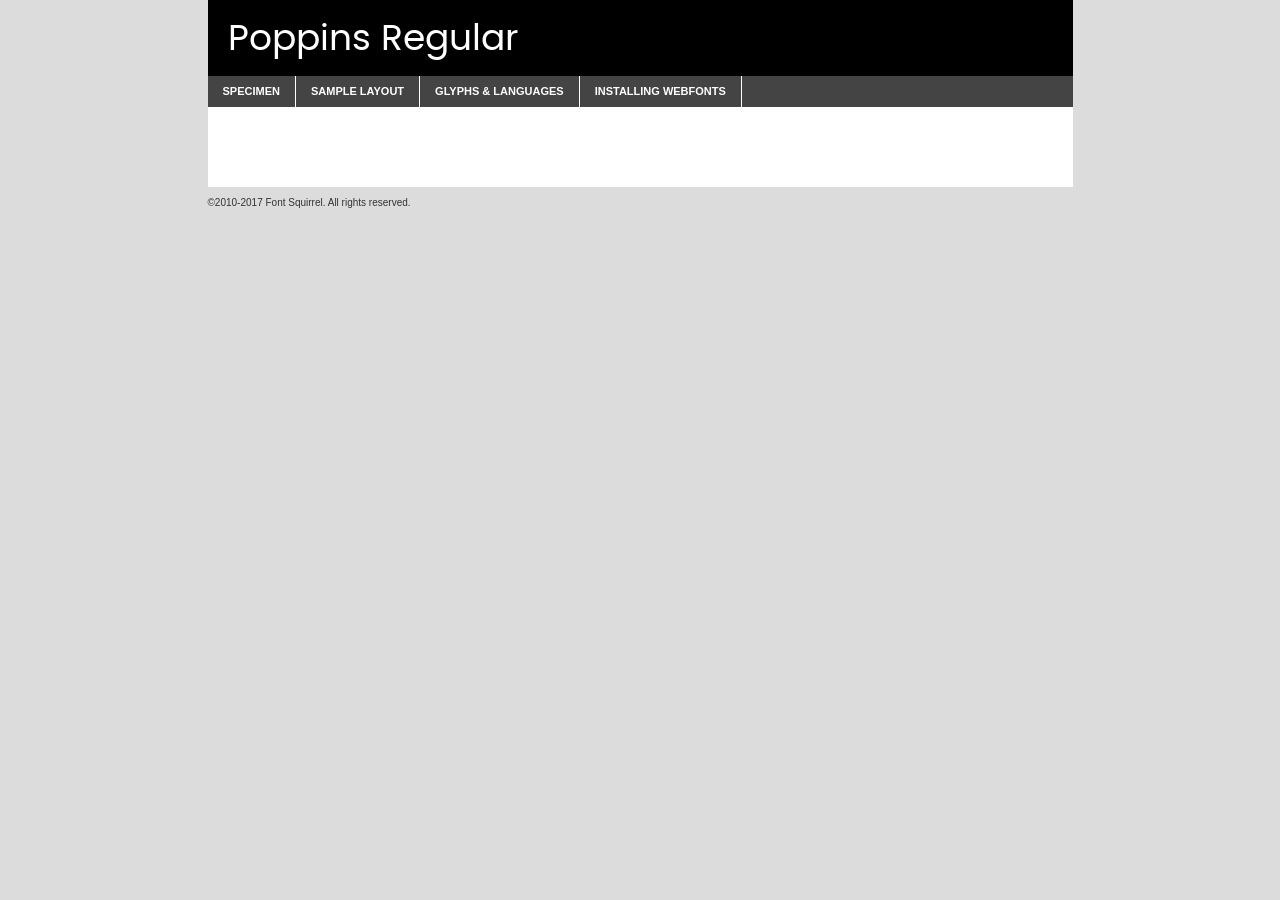
<file: componentes/fonts/poppins-regular-demo.html>
<!DOCTYPE html PUBLIC "-//W3C//DTD XHTML 1.0 Transitional//EN"
	"http://www.w3.org/TR/xhtml1/DTD/xhtml1-transitional.dtd">

<html xmlns="http://www.w3.org/1999/xhtml" xml:lang="en" lang="en">
<head>
	<meta http-equiv="Content-Type" content="text/html; charset=utf-8" />
	<script src="http://ajax.googleapis.com/ajax/libs/jquery/1.7.2/jquery.min.js" type="text/javascript" charset="utf-8"></script>
	<script type="text/javascript">
	(function($){$.fn.easyTabs=function(option){var param=jQuery.extend({fadeSpeed:"fast",defaultContent:1,activeClass:'active'},option);$(this).each(function(){var thisId="#"+this.id;if(param.defaultContent==''){param.defaultContent=1;}
	if(typeof param.defaultContent=="number")
	{var defaultTab=$(thisId+" .tabs li:eq("+(param.defaultContent-1)+") a").attr('href').substr(1);}else{var defaultTab=param.defaultContent;}
	$(thisId+" .tabs li a").each(function(){var tabToHide=$(this).attr('href').substr(1);$("#"+tabToHide).addClass('easytabs-tab-content');});hideAll();changeContent(defaultTab);function hideAll(){$(thisId+" .easytabs-tab-content").hide();}
	function changeContent(tabId){hideAll();$(thisId+" .tabs li").removeClass(param.activeClass);$(thisId+" .tabs li a[href=#"+tabId+"]").closest('li').addClass(param.activeClass);if(param.fadeSpeed!="none")
	{$(thisId+" #"+tabId).fadeIn(param.fadeSpeed);}else{$(thisId+" #"+tabId).show();}}
	$(thisId+" .tabs li").click(function(){var tabId=$(this).find('a').attr('href').substr(1);changeContent(tabId);return false;});});}})(jQuery);
	</script>
	<link rel="stylesheet" href="specimen_files/specimen_stylesheet.css" type="text/css" charset="utf-8" />
	<link rel="stylesheet" href="stylesheet.css" type="text/css" charset="utf-8" />

	<style type="text/css">
					body{
				font-family: 'poppinsregular';
							}
		</style>

	<title>Poppins Regular Specimen</title>
	
	
	<script type="text/javascript" charset="utf-8">
		$(document).ready(function() {
			$('#container').easyTabs({defaultContent:1});
		});
	</script>
</head>

<body>
<div id="container">
	<div id="header">
		Poppins Regular	</div>
	<ul class="tabs">
		<li><a href="#specimen">Specimen</a></li>
		<li><a href="#layout">Sample Layout</a></li>
				<li><a href="#glyphs">Glyphs &amp; Languages</a></li>
		<li><a href="#installing">Installing Webfonts</a></li>
		
	</ul>
	
	<div id="main_content">

		
			<div id="specimen">
		
				<div class="section">
					<div class="grid12 firstcol">
						<div class="huge">AaBb</div>
					</div>
				</div>
		
				<div class="section">
					<div class="glyph_range">A&#x200B;B&#x200b;C&#x200b;D&#x200b;E&#x200b;F&#x200b;G&#x200b;H&#x200b;I&#x200b;J&#x200b;K&#x200b;L&#x200b;M&#x200b;N&#x200b;O&#x200b;P&#x200b;Q&#x200b;R&#x200b;S&#x200b;T&#x200b;U&#x200b;V&#x200b;W&#x200b;X&#x200b;Y&#x200b;Z&#x200b;a&#x200b;b&#x200b;c&#x200b;d&#x200b;e&#x200b;f&#x200b;g&#x200b;h&#x200b;i&#x200b;j&#x200b;k&#x200b;l&#x200b;m&#x200b;n&#x200b;o&#x200b;p&#x200b;q&#x200b;r&#x200b;s&#x200b;t&#x200b;u&#x200b;v&#x200b;w&#x200b;x&#x200b;y&#x200b;z&#x200b;1&#x200b;2&#x200b;3&#x200b;4&#x200b;5&#x200b;6&#x200b;7&#x200b;8&#x200b;9&#x200b;0&#x200b;&amp;&#x200b;.&#x200b;,&#x200b;?&#x200b;!&#x200b;&#64;&#x200b;(&#x200b;)&#x200b;#&#x200b;$&#x200b;%&#x200b;*&#x200b;+&#x200b;-&#x200b;=&#x200b;:&#x200b;;</div>
				</div>
				<div class="section">
					<div class="grid12 firstcol">
						<table class="sample_table">
							<tr><td>10</td><td class="size10">abcdefghijklmnopqrstuvwxyzABCDEFGHIJKLMNOPQRSTUVWXYZ0123456789abcdefghijklmnopqrstuvwxyzABCDEFGHIJKLMNOPQRSTUVWXYZ0123456789abcdefghijklmnopqrstuvwxyzABCDEFGHIJKLMNOPQRSTUVWXYZ</td></tr>
							<tr><td>11</td><td class="size11">abcdefghijklmnopqrstuvwxyzABCDEFGHIJKLMNOPQRSTUVWXYZ0123456789abcdefghijklmnopqrstuvwxyzABCDEFGHIJKLMNOPQRSTUVWXYZ0123456789abcdefghijklmnopqrstuvwxyzABCDEFGHIJKLMNOPQRSTUVWXYZ</td></tr>
							<tr><td>12</td><td class="size12">abcdefghijklmnopqrstuvwxyzABCDEFGHIJKLMNOPQRSTUVWXYZ0123456789abcdefghijklmnopqrstuvwxyzABCDEFGHIJKLMNOPQRSTUVWXYZ0123456789abcdefghijklmnopqrstuvwxyzABCDEFGHIJKLMNOPQRSTUVWXYZ</td></tr>
							<tr><td>13</td><td class="size13">abcdefghijklmnopqrstuvwxyzABCDEFGHIJKLMNOPQRSTUVWXYZ0123456789abcdefghijklmnopqrstuvwxyzABCDEFGHIJKLMNOPQRSTUVWXYZ0123456789abcdefghijklmnopqrstuvwxyzABCDEFGHIJKLMNOPQRSTUVWXYZ</td></tr>
							<tr><td>14</td><td class="size14">abcdefghijklmnopqrstuvwxyzABCDEFGHIJKLMNOPQRSTUVWXYZ0123456789abcdefghijklmnopqrstuvwxyzABCDEFGHIJKLMNOPQRSTUVWXYZ0123456789abcdefghijklmnopqrstuvwxyzABCDEFGHIJKLMNOPQRSTUVWXYZ</td></tr>
							<tr><td>16</td><td class="size16">abcdefghijklmnopqrstuvwxyzABCDEFGHIJKLMNOPQRSTUVWXYZ0123456789abcdefghijklmnopqrstuvwxyzABCDEFGHIJKLMNOPQRSTUVWXYZ</td></tr>
							<tr><td>18</td><td class="size18">abcdefghijklmnopqrstuvwxyzABCDEFGHIJKLMNOPQRSTUVWXYZ0123456789abcdefghijklmnopqrstuvwxyzABCDEFGHIJKLMNOPQRSTUVWXYZ</td></tr>
							<tr><td>20</td><td class="size20">abcdefghijklmnopqrstuvwxyzABCDEFGHIJKLMNOPQRSTUVWXYZ0123456789abcdefghijklmnopqrstuvwxyzABCDEFGHIJKLMNOPQRSTUVWXYZ</td></tr>
							<tr><td>24</td><td class="size24">abcdefghijklmnopqrstuvwxyzABCDEFGHIJKLMNOPQRSTUVWXYZ0123456789abcdefghijklmnopqrstuvwxyzABCDEFGHIJKLMNOPQRSTUVWXYZ</td></tr>
							<tr><td>30</td><td class="size30">abcdefghijklmnopqrstuvwxyzABCDEFGHIJKLMNOPQRSTUVWXYZ0123456789abcdefghijklmnopqrstuvwxyzABCDEFGHIJKLMNOPQRSTUVWXYZ</td></tr>
							<tr><td>36</td><td class="size36">abcdefghijklmnopqrstuvwxyzABCDEFGHIJKLMNOPQRSTUVWXYZ0123456789abcdefghijklmnopqrstuvwxyzABCDEFGHIJKLMNOPQRSTUVWXYZ</td></tr>
							<tr><td>48</td><td class="size48">abcdefghijklmnopqrstuvwxyzABCDEFGHIJKLMNOPQRSTUVWXYZ0123456789abcdefghijklmnopqrstuvwxyzABCDEFGHIJKLMNOPQRSTUVWXYZ</td></tr>
							<tr><td>60</td><td class="size60">abcdefghijklmnopqrstuvwxyzABCDEFGHIJKLMNOPQRSTUVWXYZ0123456789abcdefghijklmnopqrstuvwxyzABCDEFGHIJKLMNOPQRSTUVWXYZ</td></tr>
							<tr><td>72</td><td class="size72">abcdefghijklmnopqrstuvwxyzABCDEFGHIJKLMNOPQRSTUVWXYZ0123456789abcdefghijklmnopqrstuvwxyzABCDEFGHIJKLMNOPQRSTUVWXYZ</td></tr>
							<tr><td>90</td><td class="size90">abcdefghijklmnopqrstuvwxyzABCDEFGHIJKLMNOPQRSTUVWXYZ0123456789abcdefghijklmnopqrstuvwxyzABCDEFGHIJKLMNOPQRSTUVWXYZ</td></tr>
						</table>
				
					</div>
			
				</div>
		
		
		
								<div class="section" id="bodycomparison">


										<div id="xheight">
				<div class="fontbody">&#x25FC;&#x25FC;&#x25FC;&#x25FC;&#x25FC;&#x25FC;&#x25FC;&#x25FC;&#x25FC;&#x25FC;&#x25FC;&#x25FC;&#x25FC;&#x25FC;&#x25FC;&#x25FC;&#x25FC;&#x25FC;&#x25FC;&#x25FC;&#x25FC;&#x25FC;&#x25FC;&#x25FC;&#x25FC;&#x25FC;&#x25FC;&#x25FC;&#x25FC;&#x25FC;&#x25FC;&#x25FC;&#x25FC;&#x25FC;&#x25FC;&#x25FC;&#x25FC;&#x25FC;&#x25FC;&#x25FC;&#x25FC;&#x25FC;&#x25FC;&#x25FC;&#x25FC;&#x25FC;&#x25FC;&#x25FC;&#x25FC;&#x25FC;&#x25FC;&#x25FC;&#x25FC;&#x25FC;&#x25FC;&#x25FC;&#x25FC;&#x25FC;&#x25FC;&#x25FC;&#x25FC;&#x25FC;&#x25FC;&#x25FC;&#x25FC;&#x25FC;&#x25FC;&#x25FC;&#x25FC;&#x25FC;&#x25FC;&#x25FC;&#x25FC;&#x25FC;&#x25FC;&#x25FC;&#x25FC;&#x25FC;&#x25FC;&#x25FC;&#x25FC;&#x25FC;&#x25FC;&#x25FC;&#x25FC;&#x25FC;&#x25FC;&#x25FC;&#x25FC;&#x25FC;&#x25FC;&#x25FC;&#x25FC;&#x25FC;&#x25FC;&#x25FC;&#x25FC;&#x25FC;&#x25FC;body</div><div class="arialbody">body</div><div class="verdanabody">body</div><div class="georgiabody">body</div></div>
										<div class="fontbody" style="z-index:1">
											body<span>Poppins Regular</span>
										</div>
										<div class="arialbody" style="z-index:1">
											body<span>Arial</span>
										</div>
										<div class="verdanabody" style="z-index:1">
											body<span>Verdana</span>
										</div>
										<div class="georgiabody" style="z-index:1">
											body<span>Georgia</span>
										</div>



								</div>
		
		
				<div class="section psample psample_row1" id="">
					
					<div class="grid2 firstcol">
						<p class="size10"><span>10.</span>Aenean lacinia bibendum nulla sed consectetur. Fusce dapibus, tellus ac cursus commodo, tortor mauris condimentum nibh, ut fermentum massa justo sit amet risus. Nullam id dolor id nibh ultricies vehicula ut id elit. Cum sociis natoque penatibus et magnis dis parturient montes, nascetur ridiculus mus. Nulla vitae elit libero, a pharetra augue.</p>
			
					</div>
					<div class="grid3">
						<p class="size11"><span>11.</span>Aenean lacinia bibendum nulla sed consectetur. Fusce dapibus, tellus ac cursus commodo, tortor mauris condimentum nibh, ut fermentum massa justo sit amet risus. Nullam id dolor id nibh ultricies vehicula ut id elit. Cum sociis natoque penatibus et magnis dis parturient montes, nascetur ridiculus mus. Nulla vitae elit libero, a pharetra augue.</p>
			
					</div>
					<div class="grid3">
						<p class="size12"><span>12.</span>Aenean lacinia bibendum nulla sed consectetur. Fusce dapibus, tellus ac cursus commodo, tortor mauris condimentum nibh, ut fermentum massa justo sit amet risus. Nullam id dolor id nibh ultricies vehicula ut id elit. Cum sociis natoque penatibus et magnis dis parturient montes, nascetur ridiculus mus. Nulla vitae elit libero, a pharetra augue.</p>
			
					</div>
					<div class="grid4">
						<p class="size13"><span>13.</span>Aenean lacinia bibendum nulla sed consectetur. Fusce dapibus, tellus ac cursus commodo, tortor mauris condimentum nibh, ut fermentum massa justo sit amet risus. Nullam id dolor id nibh ultricies vehicula ut id elit. Cum sociis natoque penatibus et magnis dis parturient montes, nascetur ridiculus mus. Nulla vitae elit libero, a pharetra augue.</p>
			
					</div>
					<div class="white_blend"></div>
					
				</div>
				<div class="section psample psample_row2" id="">
					<div class="grid3 firstcol">
						<p class="size14"><span>14.</span>Aenean lacinia bibendum nulla sed consectetur. Fusce dapibus, tellus ac cursus commodo, tortor mauris condimentum nibh, ut fermentum massa justo sit amet risus. Nullam id dolor id nibh ultricies vehicula ut id elit. Cum sociis natoque penatibus et magnis dis parturient montes, nascetur ridiculus mus. Nulla vitae elit libero, a pharetra augue.</p>
			
					</div>
					<div class="grid4">
						<p class="size16"><span>16.</span>Aenean lacinia bibendum nulla sed consectetur. Fusce dapibus, tellus ac cursus commodo, tortor mauris condimentum nibh, ut fermentum massa justo sit amet risus. Nullam id dolor id nibh ultricies vehicula ut id elit. Cum sociis natoque penatibus et magnis dis parturient montes, nascetur ridiculus mus. Nulla vitae elit libero, a pharetra augue.</p>
			
					</div>
					<div class="grid5">
						<p class="size18"><span>18.</span>Aenean lacinia bibendum nulla sed consectetur. Fusce dapibus, tellus ac cursus commodo, tortor mauris condimentum nibh, ut fermentum massa justo sit amet risus. Nullam id dolor id nibh ultricies vehicula ut id elit. Cum sociis natoque penatibus et magnis dis parturient montes, nascetur ridiculus mus. Nulla vitae elit libero, a pharetra augue.</p>
			
					</div>

					<div class="white_blend"></div>

				</div>
				
				<div class="section psample psample_row3" id="">
					<div class="grid5 firstcol">
						<p class="size20"><span>20.</span>Aenean lacinia bibendum nulla sed consectetur. Fusce dapibus, tellus ac cursus commodo, tortor mauris condimentum nibh, ut fermentum massa justo sit amet risus. Nullam id dolor id nibh ultricies vehicula ut id elit. Cum sociis natoque penatibus et magnis dis parturient montes, nascetur ridiculus mus. Nulla vitae elit libero, a pharetra augue.</p>
					</div>
					<div class="grid7">
						<p class="size24"><span>24.</span>Aenean lacinia bibendum nulla sed consectetur. Fusce dapibus, tellus ac cursus commodo, tortor mauris condimentum nibh, ut fermentum massa justo sit amet risus. Nullam id dolor id nibh ultricies vehicula ut id elit. Cum sociis natoque penatibus et magnis dis parturient montes, nascetur ridiculus mus. Nulla vitae elit libero, a pharetra augue.</p>
					</div>
					
					<div class="white_blend"></div>
					
				</div>
				
				<div class="section psample psample_row4" id="">
					<div class="grid12 firstcol">
						<p class="size30"><span>30.</span>Aenean lacinia bibendum nulla sed consectetur. Fusce dapibus, tellus ac cursus commodo, tortor mauris condimentum nibh, ut fermentum massa justo sit amet risus. Nullam id dolor id nibh ultricies vehicula ut id elit. Cum sociis natoque penatibus et magnis dis parturient montes, nascetur ridiculus mus. Nulla vitae elit libero, a pharetra augue.</p>
					</div>
					<div class="white_blend"></div>
					
				</div>
				
				
				
				<div class="section psample psample_row1 fullreverse">
					<div class="grid2 firstcol">
						<p class="size10"><span>10.</span>Aenean lacinia bibendum nulla sed consectetur. Fusce dapibus, tellus ac cursus commodo, tortor mauris condimentum nibh, ut fermentum massa justo sit amet risus. Nullam id dolor id nibh ultricies vehicula ut id elit. Cum sociis natoque penatibus et magnis dis parturient montes, nascetur ridiculus mus. Nulla vitae elit libero, a pharetra augue.</p>
			
					</div>
					<div class="grid3">
						<p class="size11"><span>11.</span>Aenean lacinia bibendum nulla sed consectetur. Fusce dapibus, tellus ac cursus commodo, tortor mauris condimentum nibh, ut fermentum massa justo sit amet risus. Nullam id dolor id nibh ultricies vehicula ut id elit. Cum sociis natoque penatibus et magnis dis parturient montes, nascetur ridiculus mus. Nulla vitae elit libero, a pharetra augue.</p>
			
					</div>
					<div class="grid3">
						<p class="size12"><span>12.</span>Aenean lacinia bibendum nulla sed consectetur. Fusce dapibus, tellus ac cursus commodo, tortor mauris condimentum nibh, ut fermentum massa justo sit amet risus. Nullam id dolor id nibh ultricies vehicula ut id elit. Cum sociis natoque penatibus et magnis dis parturient montes, nascetur ridiculus mus. Nulla vitae elit libero, a pharetra augue.</p>
			
					</div>
					<div class="grid4">
						<p class="size13"><span>13.</span>Aenean lacinia bibendum nulla sed consectetur. Fusce dapibus, tellus ac cursus commodo, tortor mauris condimentum nibh, ut fermentum massa justo sit amet risus. Nullam id dolor id nibh ultricies vehicula ut id elit. Cum sociis natoque penatibus et magnis dis parturient montes, nascetur ridiculus mus. Nulla vitae elit libero, a pharetra augue.</p>
			
					</div>
					<div class="black_blend"></div>
					
				</div>
				
				<div class="section psample psample_row2 fullreverse">
					<div class="grid3 firstcol">
						<p class="size14"><span>14.</span>Aenean lacinia bibendum nulla sed consectetur. Fusce dapibus, tellus ac cursus commodo, tortor mauris condimentum nibh, ut fermentum massa justo sit amet risus. Nullam id dolor id nibh ultricies vehicula ut id elit. Cum sociis natoque penatibus et magnis dis parturient montes, nascetur ridiculus mus. Nulla vitae elit libero, a pharetra augue.</p>
			
					</div>
					<div class="grid4">
						<p class="size16"><span>16.</span>Aenean lacinia bibendum nulla sed consectetur. Fusce dapibus, tellus ac cursus commodo, tortor mauris condimentum nibh, ut fermentum massa justo sit amet risus. Nullam id dolor id nibh ultricies vehicula ut id elit. Cum sociis natoque penatibus et magnis dis parturient montes, nascetur ridiculus mus. Nulla vitae elit libero, a pharetra augue.</p>
			
					</div>
					<div class="grid5">
						<p class="size18"><span>18.</span>Aenean lacinia bibendum nulla sed consectetur. Fusce dapibus, tellus ac cursus commodo, tortor mauris condimentum nibh, ut fermentum massa justo sit amet risus. Nullam id dolor id nibh ultricies vehicula ut id elit. Cum sociis natoque penatibus et magnis dis parturient montes, nascetur ridiculus mus. Nulla vitae elit libero, a pharetra augue.</p>
			
					</div>
					<div class="black_blend"></div>

				</div>
				
				<div class="section psample fullreverse psample_row3" id="">
					<div class="grid5 firstcol">
						<p class="size20"><span>20.</span>Aenean lacinia bibendum nulla sed consectetur. Fusce dapibus, tellus ac cursus commodo, tortor mauris condimentum nibh, ut fermentum massa justo sit amet risus. Nullam id dolor id nibh ultricies vehicula ut id elit. Cum sociis natoque penatibus et magnis dis parturient montes, nascetur ridiculus mus. Nulla vitae elit libero, a pharetra augue.</p>
					</div>
					<div class="grid7">
						<p class="size24"><span>24.</span>Aenean lacinia bibendum nulla sed consectetur. Fusce dapibus, tellus ac cursus commodo, tortor mauris condimentum nibh, ut fermentum massa justo sit amet risus. Nullam id dolor id nibh ultricies vehicula ut id elit. Cum sociis natoque penatibus et magnis dis parturient montes, nascetur ridiculus mus. Nulla vitae elit libero, a pharetra augue.</p>
					</div>
					
					<div class="black_blend"></div>
					
				</div>
				
				<div class="section psample fullreverse psample_row4" id="" style="border-bottom: 20px #000 solid;">
					<div class="grid12 firstcol">
						<p class="size30"><span>30.</span>Aenean lacinia bibendum nulla sed consectetur. Fusce dapibus, tellus ac cursus commodo, tortor mauris condimentum nibh, ut fermentum massa justo sit amet risus. Nullam id dolor id nibh ultricies vehicula ut id elit. Cum sociis natoque penatibus et magnis dis parturient montes, nascetur ridiculus mus. Nulla vitae elit libero, a pharetra augue.</p>
					</div>
					<div class="black_blend"></div>
					
				</div>
				
				
				
				
			</div>
			
			<div id="layout">
				
				<div class="section">
					
					<div class="grid12 firstcol">
						<h1>Lorem Ipsum Dolor</h1>
						<h2>Etiam porta sem malesuada magna mollis euismod</h2>
						
						<p class="byline">By <a href="#link">Aenean Lacinia</a></p>
					</div>
				</div>
				<div class="section">
					<div class="grid8 firstcol">
						<p class="large">Donec sed odio dui. Morbi leo risus, porta ac consectetur ac, vestibulum at eros. Fusce dapibus, tellus ac cursus commodo, tortor mauris condimentum nibh, ut fermentum massa justo sit amet risus. </p>

						
						<h3>Pellentesque ornare sem</h3>

						<p>Maecenas sed diam eget risus varius blandit sit amet non magna. Maecenas faucibus mollis interdum. Donec ullamcorper nulla non metus auctor fringilla. Nullam id dolor id nibh ultricies vehicula ut id elit. Nullam id dolor id nibh ultricies vehicula ut id elit. </p>

						<p>Aenean eu leo quam. Pellentesque ornare sem lacinia quam venenatis vestibulum. Lorem ipsum dolor sit amet, consectetur adipiscing elit. Cum sociis natoque penatibus et magnis dis parturient montes, nascetur ridiculus mus. </p>

						<p>Nulla vitae elit libero, a pharetra augue. Praesent commodo cursus magna, vel scelerisque nisl consectetur et. Aenean lacinia bibendum nulla sed consectetur. </p>

						<p>Nullam quis risus eget urna mollis ornare vel eu leo. Nullam quis risus eget urna mollis ornare vel eu leo. Maecenas sed diam eget risus varius blandit sit amet non magna. Donec ullamcorper nulla non metus auctor fringilla. </p>

						<h3>Cras mattis consectetur</h3>

						<p>Aenean eu leo quam. Pellentesque ornare sem lacinia quam venenatis vestibulum. Aenean lacinia bibendum nulla sed consectetur. Integer posuere erat a ante venenatis dapibus posuere velit aliquet. Cras mattis consectetur purus sit amet fermentum. </p>

						<p>Nullam id dolor id nibh ultricies vehicula ut id elit. Nullam quis risus eget urna mollis ornare vel eu leo. Cras mattis consectetur purus sit amet fermentum.</p>
					</div>
					
					<div class="grid4 sidebar">
						
						<div class="box reverse">
							<p class="last">Nullam quis risus eget urna mollis ornare vel eu leo. Donec ullamcorper nulla non metus auctor fringilla. Cras mattis consectetur purus sit amet fermentum. Sed posuere consectetur est at lobortis. Lorem ipsum dolor sit amet, consectetur adipiscing elit. </p>
						</div>
						
						<p class="caption">Maecenas sed diam eget risus varius.</p>

						<p>Vestibulum id ligula porta felis euismod semper. Integer posuere erat a ante venenatis dapibus posuere velit aliquet. Vestibulum id ligula porta felis euismod semper. Sed posuere consectetur est at lobortis. Maecenas sed diam eget risus varius blandit sit amet non magna. Fusce dapibus, tellus ac cursus commodo, tortor mauris condimentum nibh, ut fermentum massa justo sit amet risus. </p>

					

						<p>Duis mollis, est non commodo luctus, nisi erat porttitor ligula, eget lacinia odio sem nec elit. Aenean lacinia bibendum nulla sed consectetur. Vivamus sagittis lacus vel augue laoreet rutrum faucibus dolor auctor. Aenean lacinia bibendum nulla sed consectetur. Nullam quis risus eget urna mollis ornare vel eu leo. </p>

						<p>Praesent commodo cursus magna, vel scelerisque nisl consectetur et. Donec ullamcorper nulla non metus auctor fringilla. Maecenas faucibus mollis interdum. Fusce dapibus, tellus ac cursus commodo, tortor mauris condimentum nibh, ut fermentum massa justo sit amet risus. </p>

					</div>
				</div>
				
			</div>


			



		<div id="glyphs">
			<div class="section">
				<div class="grid12 firstcol">
			
				<h1>Language Support</h1>
				<p>The subset of Poppins Regular in this kit supports the following languages:<br />
			
					Albanian, Basque, Breton, Chamorro, Danish, Dutch, English, Faroese, Finnish, French, Frisian, Galician, German, Icelandic, Italian, Malagasy, Norwegian, Portuguese, Spanish, Alsatian, Aragonese, Arapaho, Arrernte, Asturian, Aymara, Bislama, Cebuano, Corsican, Fijian, French_creole, Genoese, Gilbertese, Greenlandic, Haitian_creole, Hiligaynon, Hmong, Hopi, Ibanag, Iloko_ilokano, Indonesian, Interglossa_glosa, Interlingua, Irish_gaelic, Jerriais, Lojban, Lombard, Luxembourgeois, Manx, Mohawk, Norfolk_pitcairnese, Occitan, Oromo, Pangasinan, Papiamento, Piedmontese, Potawatomi, Rhaeto-romance, Romansh, Rotokas, Sami_lule, Samoan, Sardinian, Scots_gaelic, Seychelles_creole, Shona, Sicilian, Somali, Southern_ndebele, Swahili, Swati_swazi, Tagalog_filipino_pilipino, Tetum, Tok_pisin, Uyghur_latinized, Volapuk, Walloon, Warlpiri, Xhosa, Yapese, Zulu, Latinbasic, Ubasic, Demo				</p>
				<h1>Glyph Chart</h1>
				<p>The subset of Poppins Regular in this kit includes all the glyphs listed below. Unicode entities are included above each glyph to help you insert individual characters into your layout.</p>
				<div id="glyph_chart">
			
																														 <div><p>&amp;#13;</p>&#13;</div>
																				 <div><p>&amp;#32;</p>&#32;</div>
																				 <div><p>&amp;#33;</p>&#33;</div>
																				 <div><p>&amp;#34;</p>&#34;</div>
																				 <div><p>&amp;#35;</p>&#35;</div>
																				 <div><p>&amp;#36;</p>&#36;</div>
																				 <div><p>&amp;#37;</p>&#37;</div>
																				 <div><p>&amp;#38;</p>&#38;</div>
																				 <div><p>&amp;#39;</p>&#39;</div>
																				 <div><p>&amp;#40;</p>&#40;</div>
																				 <div><p>&amp;#41;</p>&#41;</div>
																				 <div><p>&amp;#42;</p>&#42;</div>
																				 <div><p>&amp;#43;</p>&#43;</div>
																				 <div><p>&amp;#44;</p>&#44;</div>
																				 <div><p>&amp;#45;</p>&#45;</div>
																				 <div><p>&amp;#46;</p>&#46;</div>
																				 <div><p>&amp;#47;</p>&#47;</div>
																				 <div><p>&amp;#48;</p>&#48;</div>
																				 <div><p>&amp;#49;</p>&#49;</div>
																				 <div><p>&amp;#50;</p>&#50;</div>
																				 <div><p>&amp;#51;</p>&#51;</div>
																				 <div><p>&amp;#52;</p>&#52;</div>
																				 <div><p>&amp;#53;</p>&#53;</div>
																				 <div><p>&amp;#54;</p>&#54;</div>
																				 <div><p>&amp;#55;</p>&#55;</div>
																				 <div><p>&amp;#56;</p>&#56;</div>
																				 <div><p>&amp;#57;</p>&#57;</div>
																				 <div><p>&amp;#58;</p>&#58;</div>
																				 <div><p>&amp;#59;</p>&#59;</div>
																				 <div><p>&amp;#60;</p>&#60;</div>
																				 <div><p>&amp;#61;</p>&#61;</div>
																				 <div><p>&amp;#62;</p>&#62;</div>
																				 <div><p>&amp;#63;</p>&#63;</div>
																				 <div><p>&amp;#64;</p>&#64;</div>
																				 <div><p>&amp;#65;</p>&#65;</div>
																				 <div><p>&amp;#66;</p>&#66;</div>
																				 <div><p>&amp;#67;</p>&#67;</div>
																				 <div><p>&amp;#68;</p>&#68;</div>
																				 <div><p>&amp;#69;</p>&#69;</div>
																				 <div><p>&amp;#70;</p>&#70;</div>
																				 <div><p>&amp;#71;</p>&#71;</div>
																				 <div><p>&amp;#72;</p>&#72;</div>
																				 <div><p>&amp;#73;</p>&#73;</div>
																				 <div><p>&amp;#74;</p>&#74;</div>
																				 <div><p>&amp;#75;</p>&#75;</div>
																				 <div><p>&amp;#76;</p>&#76;</div>
																				 <div><p>&amp;#77;</p>&#77;</div>
																				 <div><p>&amp;#78;</p>&#78;</div>
																				 <div><p>&amp;#79;</p>&#79;</div>
																				 <div><p>&amp;#80;</p>&#80;</div>
																				 <div><p>&amp;#81;</p>&#81;</div>
																				 <div><p>&amp;#82;</p>&#82;</div>
																				 <div><p>&amp;#83;</p>&#83;</div>
																				 <div><p>&amp;#84;</p>&#84;</div>
																				 <div><p>&amp;#85;</p>&#85;</div>
																				 <div><p>&amp;#86;</p>&#86;</div>
																				 <div><p>&amp;#87;</p>&#87;</div>
																				 <div><p>&amp;#88;</p>&#88;</div>
																				 <div><p>&amp;#89;</p>&#89;</div>
																				 <div><p>&amp;#90;</p>&#90;</div>
																				 <div><p>&amp;#91;</p>&#91;</div>
																				 <div><p>&amp;#92;</p>&#92;</div>
																				 <div><p>&amp;#93;</p>&#93;</div>
																				 <div><p>&amp;#94;</p>&#94;</div>
																				 <div><p>&amp;#95;</p>&#95;</div>
																				 <div><p>&amp;#96;</p>&#96;</div>
																				 <div><p>&amp;#97;</p>&#97;</div>
																				 <div><p>&amp;#98;</p>&#98;</div>
																				 <div><p>&amp;#99;</p>&#99;</div>
																				 <div><p>&amp;#100;</p>&#100;</div>
																				 <div><p>&amp;#101;</p>&#101;</div>
																				 <div><p>&amp;#102;</p>&#102;</div>
																				 <div><p>&amp;#103;</p>&#103;</div>
																				 <div><p>&amp;#104;</p>&#104;</div>
																				 <div><p>&amp;#105;</p>&#105;</div>
																				 <div><p>&amp;#106;</p>&#106;</div>
																				 <div><p>&amp;#107;</p>&#107;</div>
																				 <div><p>&amp;#108;</p>&#108;</div>
																				 <div><p>&amp;#109;</p>&#109;</div>
																				 <div><p>&amp;#110;</p>&#110;</div>
																				 <div><p>&amp;#111;</p>&#111;</div>
																				 <div><p>&amp;#112;</p>&#112;</div>
																				 <div><p>&amp;#113;</p>&#113;</div>
																				 <div><p>&amp;#114;</p>&#114;</div>
																				 <div><p>&amp;#115;</p>&#115;</div>
																				 <div><p>&amp;#116;</p>&#116;</div>
																				 <div><p>&amp;#117;</p>&#117;</div>
																				 <div><p>&amp;#118;</p>&#118;</div>
																				 <div><p>&amp;#119;</p>&#119;</div>
																				 <div><p>&amp;#120;</p>&#120;</div>
																				 <div><p>&amp;#121;</p>&#121;</div>
																				 <div><p>&amp;#122;</p>&#122;</div>
																				 <div><p>&amp;#123;</p>&#123;</div>
																				 <div><p>&amp;#124;</p>&#124;</div>
																				 <div><p>&amp;#125;</p>&#125;</div>
																				 <div><p>&amp;#126;</p>&#126;</div>
																				 <div><p>&amp;#160;</p>&#160;</div>
																				 <div><p>&amp;#161;</p>&#161;</div>
																				 <div><p>&amp;#162;</p>&#162;</div>
																				 <div><p>&amp;#163;</p>&#163;</div>
																				 <div><p>&amp;#164;</p>&#164;</div>
																				 <div><p>&amp;#165;</p>&#165;</div>
																				 <div><p>&amp;#166;</p>&#166;</div>
																				 <div><p>&amp;#167;</p>&#167;</div>
																				 <div><p>&amp;#168;</p>&#168;</div>
																				 <div><p>&amp;#169;</p>&#169;</div>
																				 <div><p>&amp;#170;</p>&#170;</div>
																				 <div><p>&amp;#171;</p>&#171;</div>
																				 <div><p>&amp;#172;</p>&#172;</div>
																				 <div><p>&amp;#173;</p>&#173;</div>
																				 <div><p>&amp;#174;</p>&#174;</div>
																				 <div><p>&amp;#175;</p>&#175;</div>
																				 <div><p>&amp;#176;</p>&#176;</div>
																				 <div><p>&amp;#177;</p>&#177;</div>
																				 <div><p>&amp;#178;</p>&#178;</div>
																				 <div><p>&amp;#179;</p>&#179;</div>
																				 <div><p>&amp;#180;</p>&#180;</div>
																				 <div><p>&amp;#181;</p>&#181;</div>
																				 <div><p>&amp;#182;</p>&#182;</div>
																				 <div><p>&amp;#183;</p>&#183;</div>
																				 <div><p>&amp;#184;</p>&#184;</div>
																				 <div><p>&amp;#185;</p>&#185;</div>
																				 <div><p>&amp;#186;</p>&#186;</div>
																				 <div><p>&amp;#187;</p>&#187;</div>
																				 <div><p>&amp;#188;</p>&#188;</div>
																				 <div><p>&amp;#189;</p>&#189;</div>
																				 <div><p>&amp;#190;</p>&#190;</div>
																				 <div><p>&amp;#191;</p>&#191;</div>
																				 <div><p>&amp;#192;</p>&#192;</div>
																				 <div><p>&amp;#193;</p>&#193;</div>
																				 <div><p>&amp;#194;</p>&#194;</div>
																				 <div><p>&amp;#195;</p>&#195;</div>
																				 <div><p>&amp;#196;</p>&#196;</div>
																				 <div><p>&amp;#197;</p>&#197;</div>
																				 <div><p>&amp;#198;</p>&#198;</div>
																				 <div><p>&amp;#199;</p>&#199;</div>
																				 <div><p>&amp;#200;</p>&#200;</div>
																				 <div><p>&amp;#201;</p>&#201;</div>
																				 <div><p>&amp;#202;</p>&#202;</div>
																				 <div><p>&amp;#203;</p>&#203;</div>
																				 <div><p>&amp;#204;</p>&#204;</div>
																				 <div><p>&amp;#205;</p>&#205;</div>
																				 <div><p>&amp;#206;</p>&#206;</div>
																				 <div><p>&amp;#207;</p>&#207;</div>
																				 <div><p>&amp;#208;</p>&#208;</div>
																				 <div><p>&amp;#209;</p>&#209;</div>
																				 <div><p>&amp;#210;</p>&#210;</div>
																				 <div><p>&amp;#211;</p>&#211;</div>
																				 <div><p>&amp;#212;</p>&#212;</div>
																				 <div><p>&amp;#213;</p>&#213;</div>
																				 <div><p>&amp;#214;</p>&#214;</div>
																				 <div><p>&amp;#215;</p>&#215;</div>
																				 <div><p>&amp;#216;</p>&#216;</div>
																				 <div><p>&amp;#217;</p>&#217;</div>
																				 <div><p>&amp;#218;</p>&#218;</div>
																				 <div><p>&amp;#219;</p>&#219;</div>
																				 <div><p>&amp;#220;</p>&#220;</div>
																				 <div><p>&amp;#221;</p>&#221;</div>
																				 <div><p>&amp;#222;</p>&#222;</div>
																				 <div><p>&amp;#223;</p>&#223;</div>
																				 <div><p>&amp;#224;</p>&#224;</div>
																				 <div><p>&amp;#225;</p>&#225;</div>
																				 <div><p>&amp;#226;</p>&#226;</div>
																				 <div><p>&amp;#227;</p>&#227;</div>
																				 <div><p>&amp;#228;</p>&#228;</div>
																				 <div><p>&amp;#229;</p>&#229;</div>
																				 <div><p>&amp;#230;</p>&#230;</div>
																				 <div><p>&amp;#231;</p>&#231;</div>
																				 <div><p>&amp;#232;</p>&#232;</div>
																				 <div><p>&amp;#233;</p>&#233;</div>
																				 <div><p>&amp;#234;</p>&#234;</div>
																				 <div><p>&amp;#235;</p>&#235;</div>
																				 <div><p>&amp;#236;</p>&#236;</div>
																				 <div><p>&amp;#237;</p>&#237;</div>
																				 <div><p>&amp;#238;</p>&#238;</div>
																				 <div><p>&amp;#239;</p>&#239;</div>
																				 <div><p>&amp;#240;</p>&#240;</div>
																				 <div><p>&amp;#241;</p>&#241;</div>
																				 <div><p>&amp;#242;</p>&#242;</div>
																				 <div><p>&amp;#243;</p>&#243;</div>
																				 <div><p>&amp;#244;</p>&#244;</div>
																				 <div><p>&amp;#245;</p>&#245;</div>
																				 <div><p>&amp;#246;</p>&#246;</div>
																				 <div><p>&amp;#247;</p>&#247;</div>
																				 <div><p>&amp;#248;</p>&#248;</div>
																				 <div><p>&amp;#249;</p>&#249;</div>
																				 <div><p>&amp;#250;</p>&#250;</div>
																				 <div><p>&amp;#251;</p>&#251;</div>
																				 <div><p>&amp;#252;</p>&#252;</div>
																				 <div><p>&amp;#253;</p>&#253;</div>
																				 <div><p>&amp;#254;</p>&#254;</div>
																				 <div><p>&amp;#255;</p>&#255;</div>
																				 <div><p>&amp;#338;</p>&#338;</div>
																				 <div><p>&amp;#339;</p>&#339;</div>
																				 <div><p>&amp;#376;</p>&#376;</div>
																				 <div><p>&amp;#710;</p>&#710;</div>
																				 <div><p>&amp;#732;</p>&#732;</div>
																				 <div><p>&amp;#8192;</p>&#8192;</div>
																				 <div><p>&amp;#8193;</p>&#8193;</div>
																				 <div><p>&amp;#8194;</p>&#8194;</div>
																				 <div><p>&amp;#8195;</p>&#8195;</div>
																				 <div><p>&amp;#8196;</p>&#8196;</div>
																				 <div><p>&amp;#8197;</p>&#8197;</div>
																				 <div><p>&amp;#8198;</p>&#8198;</div>
																				 <div><p>&amp;#8199;</p>&#8199;</div>
																				 <div><p>&amp;#8200;</p>&#8200;</div>
																				 <div><p>&amp;#8201;</p>&#8201;</div>
																				 <div><p>&amp;#8202;</p>&#8202;</div>
																				 <div><p>&amp;#8208;</p>&#8208;</div>
																				 <div><p>&amp;#8209;</p>&#8209;</div>
																				 <div><p>&amp;#8210;</p>&#8210;</div>
																				 <div><p>&amp;#8211;</p>&#8211;</div>
																				 <div><p>&amp;#8212;</p>&#8212;</div>
																				 <div><p>&amp;#8216;</p>&#8216;</div>
																				 <div><p>&amp;#8217;</p>&#8217;</div>
																				 <div><p>&amp;#8218;</p>&#8218;</div>
																				 <div><p>&amp;#8220;</p>&#8220;</div>
																				 <div><p>&amp;#8221;</p>&#8221;</div>
																				 <div><p>&amp;#8222;</p>&#8222;</div>
																				 <div><p>&amp;#8226;</p>&#8226;</div>
																				 <div><p>&amp;#8230;</p>&#8230;</div>
																				 <div><p>&amp;#8239;</p>&#8239;</div>
																				 <div><p>&amp;#8249;</p>&#8249;</div>
																				 <div><p>&amp;#8250;</p>&#8250;</div>
																				 <div><p>&amp;#8287;</p>&#8287;</div>
																				 <div><p>&amp;#8364;</p>&#8364;</div>
																				 <div><p>&amp;#8482;</p>&#8482;</div>
																				 <div><p>&amp;#64257;</p>&#64257;</div>
																				 <div><p>&amp;#64258;</p>&#64258;</div>
																																																</div>	
				</div>
		
		
			</div>
		</div>
		
		
		<div id="specs">
			
		</div>
	
		<div id="installing">
			<div class="section">
				<div class="grid7 firstcol">
					<h1>Installing Webfonts</h1>
					
					<p>Webfonts are supported by all major browser platforms but not all in the same way. There are currently four different font formats that must be included in order to target all browsers. This includes TTF, WOFF, EOT and SVG.</p>
					
					<h2>1. Upload your webfonts</h2>
					<p>You must upload your webfont kit to your website. They should be in or near the same directory as your CSS files.</p>
					
					<h2>2. Include the webfont stylesheet</h2>
					<p>A special CSS @font-face declaration helps the various browsers select the appropriate font it needs without causing you a bunch of headaches. Learn more about this syntax by reading the <a href="https://www.fontspring.com/blog/further-hardening-of-the-bulletproof-syntax">Fontspring blog post</a> about it. The code for it is as follows:</p>


<code>
@font-face{ 
	font-family: 'MyWebFont';
	src: url('WebFont.eot');
	src: url('WebFont.eot?#iefix') format('embedded-opentype'),
	     url('WebFont.woff') format('woff'),
	     url('WebFont.ttf') format('truetype'),
	     url('WebFont.svg#webfont') format('svg');
}
</code>

	<p>We've already gone ahead and generated the code for you. All you have to do is link to the stylesheet in your HTML, like this:</p>
	<code>&lt;link rel=&quot;stylesheet&quot; href=&quot;stylesheet.css&quot; type=&quot;text/css&quot; charset=&quot;utf-8&quot; /&gt;</code>

					<h2>3. Modify your own stylesheet</h2>
					<p>To take advantage of your new fonts, you must tell your stylesheet to use them. Look at the original @font-face declaration above and find the property called "font-family." The name linked there will be what you use to reference the font. Prepend that webfont name to the font stack in the "font-family" property, inside the selector you want to change. For example:</p>
<code>p { font-family: 'WebFont', Arial, sans-serif; }</code>

<h2>4. Test</h2>
<p>Getting webfonts to work cross-browser <em>can</em> be tricky. Use the information in the sidebar to help you if you find that fonts aren't loading in a particular browser.</p>
				</div>
				
				<div class="grid5 sidebar">
					<div class="box">
						<h2>Troubleshooting<br />Font-Face Problems</h2>
						<p>Having trouble getting your webfonts to load in your new website? Here are some tips to sort out what might be the problem.</p>

						<h3>Fonts not showing in any browser</h3>

						<p>This sounds like you need to work on the plumbing. You either did not upload the fonts to the correct directory, or you did not link the fonts properly in the CSS. If you've confirmed that all this is correct and you still have a problem, take a look at your .htaccess file and see if requests are getting intercepted.</p>

						<h3>Fonts not loading in iPhone or iPad</h3>

						<p>The most common problem here is that you are serving the fonts from an IIS server. IIS refuses to serve files that have unknown MIME types. If that is the case, you must set the MIME type for SVG to "image/svg+xml" in the server settings. Follow these instructions from Microsoft if you need help.</p>

						<h3>Fonts not loading in Firefox</h3>

						<p>The primary reason for this failure? You are still using a version Firefox older than 3.5. So upgrade already! If that isn't it, then you are very likely serving fonts from a different domain. Firefox requires that all font assets be served from the same domain. Lastly it is possible that you need to add WOFF to your list of MIME types (if you are serving via IIS.)</p>

						<h3>Fonts not loading in IE</h3>

						<p>Are you looking at Internet Explorer on an actual Windows machine or are you cheating by using a service like Adobe BrowserLab? Many of these screenshot services do not render @font-face for IE. Best to test it on a real machine.</p>

						<h3>Fonts not loading in IE9</h3>

						<p>IE9, like Firefox, requires that fonts be served from the same domain as the website. Make sure that is the case.</p>
					</div>
				</div>
			</div>
			
		</div>
	
	</div>
	<div id="footer">
		<p>&copy;2010-2017 Font Squirrel. All rights reserved.</p>
	</div>
</div>
</body>
</html>
</file>
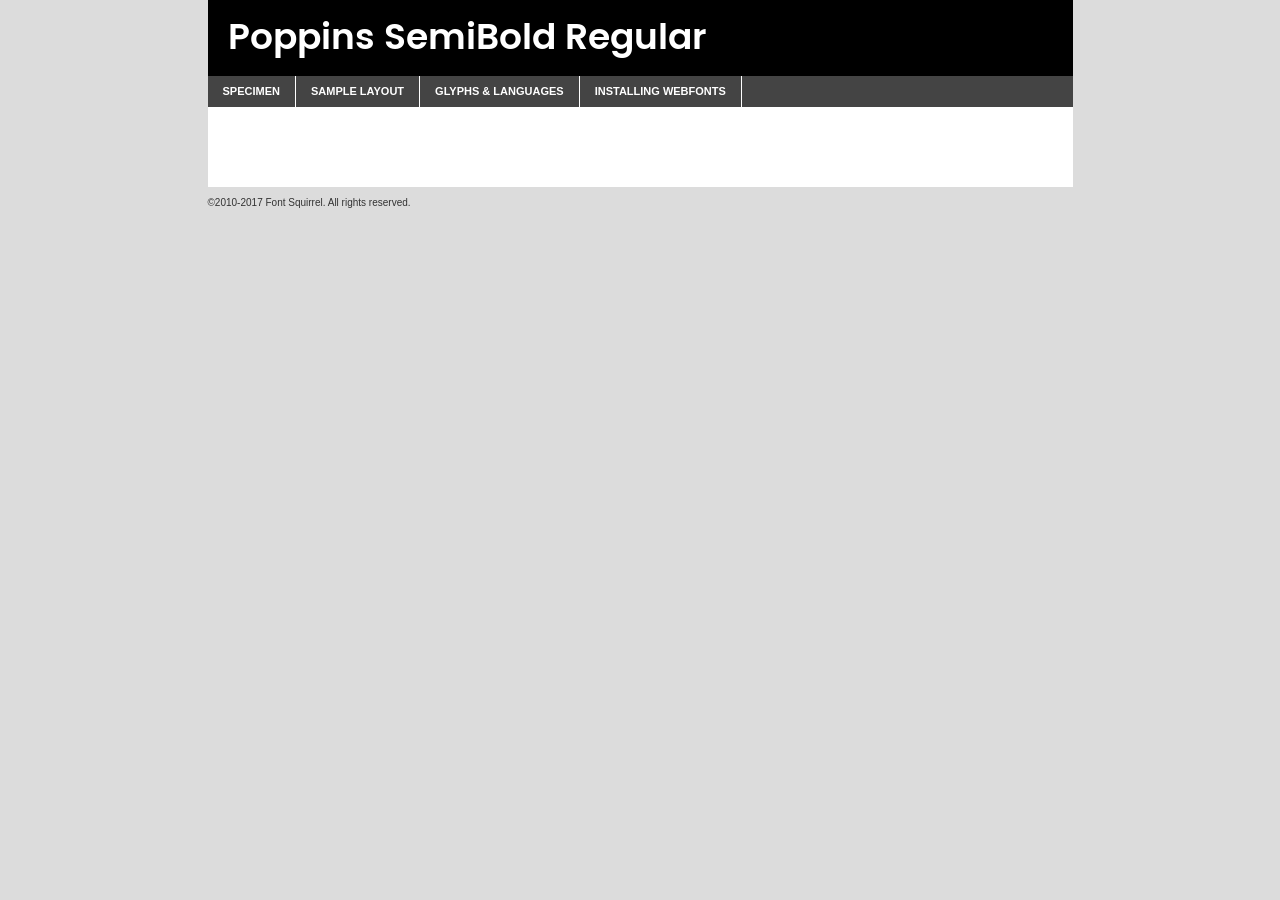
<file: componentes/fonts/poppins-semibold-demo.html>
<!DOCTYPE html PUBLIC "-//W3C//DTD XHTML 1.0 Transitional//EN"
	"http://www.w3.org/TR/xhtml1/DTD/xhtml1-transitional.dtd">

<html xmlns="http://www.w3.org/1999/xhtml" xml:lang="en" lang="en">
<head>
	<meta http-equiv="Content-Type" content="text/html; charset=utf-8" />
	<script src="http://ajax.googleapis.com/ajax/libs/jquery/1.7.2/jquery.min.js" type="text/javascript" charset="utf-8"></script>
	<script type="text/javascript">
	(function($){$.fn.easyTabs=function(option){var param=jQuery.extend({fadeSpeed:"fast",defaultContent:1,activeClass:'active'},option);$(this).each(function(){var thisId="#"+this.id;if(param.defaultContent==''){param.defaultContent=1;}
	if(typeof param.defaultContent=="number")
	{var defaultTab=$(thisId+" .tabs li:eq("+(param.defaultContent-1)+") a").attr('href').substr(1);}else{var defaultTab=param.defaultContent;}
	$(thisId+" .tabs li a").each(function(){var tabToHide=$(this).attr('href').substr(1);$("#"+tabToHide).addClass('easytabs-tab-content');});hideAll();changeContent(defaultTab);function hideAll(){$(thisId+" .easytabs-tab-content").hide();}
	function changeContent(tabId){hideAll();$(thisId+" .tabs li").removeClass(param.activeClass);$(thisId+" .tabs li a[href=#"+tabId+"]").closest('li').addClass(param.activeClass);if(param.fadeSpeed!="none")
	{$(thisId+" #"+tabId).fadeIn(param.fadeSpeed);}else{$(thisId+" #"+tabId).show();}}
	$(thisId+" .tabs li").click(function(){var tabId=$(this).find('a').attr('href').substr(1);changeContent(tabId);return false;});});}})(jQuery);
	</script>
	<link rel="stylesheet" href="specimen_files/specimen_stylesheet.css" type="text/css" charset="utf-8" />
	<link rel="stylesheet" href="stylesheet.css" type="text/css" charset="utf-8" />

	<style type="text/css">
					body{
				font-family: 'poppinssemibold';
							}
		</style>

	<title>Poppins SemiBold Regular Specimen</title>
	
	
	<script type="text/javascript" charset="utf-8">
		$(document).ready(function() {
			$('#container').easyTabs({defaultContent:1});
		});
	</script>
</head>

<body>
<div id="container">
	<div id="header">
		Poppins SemiBold Regular	</div>
	<ul class="tabs">
		<li><a href="#specimen">Specimen</a></li>
		<li><a href="#layout">Sample Layout</a></li>
				<li><a href="#glyphs">Glyphs &amp; Languages</a></li>
		<li><a href="#installing">Installing Webfonts</a></li>
		
	</ul>
	
	<div id="main_content">

		
			<div id="specimen">
		
				<div class="section">
					<div class="grid12 firstcol">
						<div class="huge">AaBb</div>
					</div>
				</div>
		
				<div class="section">
					<div class="glyph_range">A&#x200B;B&#x200b;C&#x200b;D&#x200b;E&#x200b;F&#x200b;G&#x200b;H&#x200b;I&#x200b;J&#x200b;K&#x200b;L&#x200b;M&#x200b;N&#x200b;O&#x200b;P&#x200b;Q&#x200b;R&#x200b;S&#x200b;T&#x200b;U&#x200b;V&#x200b;W&#x200b;X&#x200b;Y&#x200b;Z&#x200b;a&#x200b;b&#x200b;c&#x200b;d&#x200b;e&#x200b;f&#x200b;g&#x200b;h&#x200b;i&#x200b;j&#x200b;k&#x200b;l&#x200b;m&#x200b;n&#x200b;o&#x200b;p&#x200b;q&#x200b;r&#x200b;s&#x200b;t&#x200b;u&#x200b;v&#x200b;w&#x200b;x&#x200b;y&#x200b;z&#x200b;1&#x200b;2&#x200b;3&#x200b;4&#x200b;5&#x200b;6&#x200b;7&#x200b;8&#x200b;9&#x200b;0&#x200b;&amp;&#x200b;.&#x200b;,&#x200b;?&#x200b;!&#x200b;&#64;&#x200b;(&#x200b;)&#x200b;#&#x200b;$&#x200b;%&#x200b;*&#x200b;+&#x200b;-&#x200b;=&#x200b;:&#x200b;;</div>
				</div>
				<div class="section">
					<div class="grid12 firstcol">
						<table class="sample_table">
							<tr><td>10</td><td class="size10">abcdefghijklmnopqrstuvwxyzABCDEFGHIJKLMNOPQRSTUVWXYZ0123456789abcdefghijklmnopqrstuvwxyzABCDEFGHIJKLMNOPQRSTUVWXYZ0123456789abcdefghijklmnopqrstuvwxyzABCDEFGHIJKLMNOPQRSTUVWXYZ</td></tr>
							<tr><td>11</td><td class="size11">abcdefghijklmnopqrstuvwxyzABCDEFGHIJKLMNOPQRSTUVWXYZ0123456789abcdefghijklmnopqrstuvwxyzABCDEFGHIJKLMNOPQRSTUVWXYZ0123456789abcdefghijklmnopqrstuvwxyzABCDEFGHIJKLMNOPQRSTUVWXYZ</td></tr>
							<tr><td>12</td><td class="size12">abcdefghijklmnopqrstuvwxyzABCDEFGHIJKLMNOPQRSTUVWXYZ0123456789abcdefghijklmnopqrstuvwxyzABCDEFGHIJKLMNOPQRSTUVWXYZ0123456789abcdefghijklmnopqrstuvwxyzABCDEFGHIJKLMNOPQRSTUVWXYZ</td></tr>
							<tr><td>13</td><td class="size13">abcdefghijklmnopqrstuvwxyzABCDEFGHIJKLMNOPQRSTUVWXYZ0123456789abcdefghijklmnopqrstuvwxyzABCDEFGHIJKLMNOPQRSTUVWXYZ0123456789abcdefghijklmnopqrstuvwxyzABCDEFGHIJKLMNOPQRSTUVWXYZ</td></tr>
							<tr><td>14</td><td class="size14">abcdefghijklmnopqrstuvwxyzABCDEFGHIJKLMNOPQRSTUVWXYZ0123456789abcdefghijklmnopqrstuvwxyzABCDEFGHIJKLMNOPQRSTUVWXYZ0123456789abcdefghijklmnopqrstuvwxyzABCDEFGHIJKLMNOPQRSTUVWXYZ</td></tr>
							<tr><td>16</td><td class="size16">abcdefghijklmnopqrstuvwxyzABCDEFGHIJKLMNOPQRSTUVWXYZ0123456789abcdefghijklmnopqrstuvwxyzABCDEFGHIJKLMNOPQRSTUVWXYZ</td></tr>
							<tr><td>18</td><td class="size18">abcdefghijklmnopqrstuvwxyzABCDEFGHIJKLMNOPQRSTUVWXYZ0123456789abcdefghijklmnopqrstuvwxyzABCDEFGHIJKLMNOPQRSTUVWXYZ</td></tr>
							<tr><td>20</td><td class="size20">abcdefghijklmnopqrstuvwxyzABCDEFGHIJKLMNOPQRSTUVWXYZ0123456789abcdefghijklmnopqrstuvwxyzABCDEFGHIJKLMNOPQRSTUVWXYZ</td></tr>
							<tr><td>24</td><td class="size24">abcdefghijklmnopqrstuvwxyzABCDEFGHIJKLMNOPQRSTUVWXYZ0123456789abcdefghijklmnopqrstuvwxyzABCDEFGHIJKLMNOPQRSTUVWXYZ</td></tr>
							<tr><td>30</td><td class="size30">abcdefghijklmnopqrstuvwxyzABCDEFGHIJKLMNOPQRSTUVWXYZ0123456789abcdefghijklmnopqrstuvwxyzABCDEFGHIJKLMNOPQRSTUVWXYZ</td></tr>
							<tr><td>36</td><td class="size36">abcdefghijklmnopqrstuvwxyzABCDEFGHIJKLMNOPQRSTUVWXYZ0123456789abcdefghijklmnopqrstuvwxyzABCDEFGHIJKLMNOPQRSTUVWXYZ</td></tr>
							<tr><td>48</td><td class="size48">abcdefghijklmnopqrstuvwxyzABCDEFGHIJKLMNOPQRSTUVWXYZ0123456789abcdefghijklmnopqrstuvwxyzABCDEFGHIJKLMNOPQRSTUVWXYZ</td></tr>
							<tr><td>60</td><td class="size60">abcdefghijklmnopqrstuvwxyzABCDEFGHIJKLMNOPQRSTUVWXYZ0123456789abcdefghijklmnopqrstuvwxyzABCDEFGHIJKLMNOPQRSTUVWXYZ</td></tr>
							<tr><td>72</td><td class="size72">abcdefghijklmnopqrstuvwxyzABCDEFGHIJKLMNOPQRSTUVWXYZ0123456789abcdefghijklmnopqrstuvwxyzABCDEFGHIJKLMNOPQRSTUVWXYZ</td></tr>
							<tr><td>90</td><td class="size90">abcdefghijklmnopqrstuvwxyzABCDEFGHIJKLMNOPQRSTUVWXYZ0123456789abcdefghijklmnopqrstuvwxyzABCDEFGHIJKLMNOPQRSTUVWXYZ</td></tr>
						</table>
				
					</div>
			
				</div>
		
		
		
								<div class="section" id="bodycomparison">


										<div id="xheight">
				<div class="fontbody">&#x25FC;&#x25FC;&#x25FC;&#x25FC;&#x25FC;&#x25FC;&#x25FC;&#x25FC;&#x25FC;&#x25FC;&#x25FC;&#x25FC;&#x25FC;&#x25FC;&#x25FC;&#x25FC;&#x25FC;&#x25FC;&#x25FC;&#x25FC;&#x25FC;&#x25FC;&#x25FC;&#x25FC;&#x25FC;&#x25FC;&#x25FC;&#x25FC;&#x25FC;&#x25FC;&#x25FC;&#x25FC;&#x25FC;&#x25FC;&#x25FC;&#x25FC;&#x25FC;&#x25FC;&#x25FC;&#x25FC;&#x25FC;&#x25FC;&#x25FC;&#x25FC;&#x25FC;&#x25FC;&#x25FC;&#x25FC;&#x25FC;&#x25FC;&#x25FC;&#x25FC;&#x25FC;&#x25FC;&#x25FC;&#x25FC;&#x25FC;&#x25FC;&#x25FC;&#x25FC;&#x25FC;&#x25FC;&#x25FC;&#x25FC;&#x25FC;&#x25FC;&#x25FC;&#x25FC;&#x25FC;&#x25FC;&#x25FC;&#x25FC;&#x25FC;&#x25FC;&#x25FC;&#x25FC;&#x25FC;&#x25FC;&#x25FC;&#x25FC;&#x25FC;&#x25FC;&#x25FC;&#x25FC;&#x25FC;&#x25FC;&#x25FC;&#x25FC;&#x25FC;&#x25FC;&#x25FC;&#x25FC;&#x25FC;&#x25FC;&#x25FC;&#x25FC;&#x25FC;&#x25FC;&#x25FC;body</div><div class="arialbody">body</div><div class="verdanabody">body</div><div class="georgiabody">body</div></div>
										<div class="fontbody" style="z-index:1">
											body<span>Poppins SemiBold Regular</span>
										</div>
										<div class="arialbody" style="z-index:1">
											body<span>Arial</span>
										</div>
										<div class="verdanabody" style="z-index:1">
											body<span>Verdana</span>
										</div>
										<div class="georgiabody" style="z-index:1">
											body<span>Georgia</span>
										</div>



								</div>
		
		
				<div class="section psample psample_row1" id="">
					
					<div class="grid2 firstcol">
						<p class="size10"><span>10.</span>Aenean lacinia bibendum nulla sed consectetur. Fusce dapibus, tellus ac cursus commodo, tortor mauris condimentum nibh, ut fermentum massa justo sit amet risus. Nullam id dolor id nibh ultricies vehicula ut id elit. Cum sociis natoque penatibus et magnis dis parturient montes, nascetur ridiculus mus. Nulla vitae elit libero, a pharetra augue.</p>
			
					</div>
					<div class="grid3">
						<p class="size11"><span>11.</span>Aenean lacinia bibendum nulla sed consectetur. Fusce dapibus, tellus ac cursus commodo, tortor mauris condimentum nibh, ut fermentum massa justo sit amet risus. Nullam id dolor id nibh ultricies vehicula ut id elit. Cum sociis natoque penatibus et magnis dis parturient montes, nascetur ridiculus mus. Nulla vitae elit libero, a pharetra augue.</p>
			
					</div>
					<div class="grid3">
						<p class="size12"><span>12.</span>Aenean lacinia bibendum nulla sed consectetur. Fusce dapibus, tellus ac cursus commodo, tortor mauris condimentum nibh, ut fermentum massa justo sit amet risus. Nullam id dolor id nibh ultricies vehicula ut id elit. Cum sociis natoque penatibus et magnis dis parturient montes, nascetur ridiculus mus. Nulla vitae elit libero, a pharetra augue.</p>
			
					</div>
					<div class="grid4">
						<p class="size13"><span>13.</span>Aenean lacinia bibendum nulla sed consectetur. Fusce dapibus, tellus ac cursus commodo, tortor mauris condimentum nibh, ut fermentum massa justo sit amet risus. Nullam id dolor id nibh ultricies vehicula ut id elit. Cum sociis natoque penatibus et magnis dis parturient montes, nascetur ridiculus mus. Nulla vitae elit libero, a pharetra augue.</p>
			
					</div>
					<div class="white_blend"></div>
					
				</div>
				<div class="section psample psample_row2" id="">
					<div class="grid3 firstcol">
						<p class="size14"><span>14.</span>Aenean lacinia bibendum nulla sed consectetur. Fusce dapibus, tellus ac cursus commodo, tortor mauris condimentum nibh, ut fermentum massa justo sit amet risus. Nullam id dolor id nibh ultricies vehicula ut id elit. Cum sociis natoque penatibus et magnis dis parturient montes, nascetur ridiculus mus. Nulla vitae elit libero, a pharetra augue.</p>
			
					</div>
					<div class="grid4">
						<p class="size16"><span>16.</span>Aenean lacinia bibendum nulla sed consectetur. Fusce dapibus, tellus ac cursus commodo, tortor mauris condimentum nibh, ut fermentum massa justo sit amet risus. Nullam id dolor id nibh ultricies vehicula ut id elit. Cum sociis natoque penatibus et magnis dis parturient montes, nascetur ridiculus mus. Nulla vitae elit libero, a pharetra augue.</p>
			
					</div>
					<div class="grid5">
						<p class="size18"><span>18.</span>Aenean lacinia bibendum nulla sed consectetur. Fusce dapibus, tellus ac cursus commodo, tortor mauris condimentum nibh, ut fermentum massa justo sit amet risus. Nullam id dolor id nibh ultricies vehicula ut id elit. Cum sociis natoque penatibus et magnis dis parturient montes, nascetur ridiculus mus. Nulla vitae elit libero, a pharetra augue.</p>
			
					</div>

					<div class="white_blend"></div>

				</div>
				
				<div class="section psample psample_row3" id="">
					<div class="grid5 firstcol">
						<p class="size20"><span>20.</span>Aenean lacinia bibendum nulla sed consectetur. Fusce dapibus, tellus ac cursus commodo, tortor mauris condimentum nibh, ut fermentum massa justo sit amet risus. Nullam id dolor id nibh ultricies vehicula ut id elit. Cum sociis natoque penatibus et magnis dis parturient montes, nascetur ridiculus mus. Nulla vitae elit libero, a pharetra augue.</p>
					</div>
					<div class="grid7">
						<p class="size24"><span>24.</span>Aenean lacinia bibendum nulla sed consectetur. Fusce dapibus, tellus ac cursus commodo, tortor mauris condimentum nibh, ut fermentum massa justo sit amet risus. Nullam id dolor id nibh ultricies vehicula ut id elit. Cum sociis natoque penatibus et magnis dis parturient montes, nascetur ridiculus mus. Nulla vitae elit libero, a pharetra augue.</p>
					</div>
					
					<div class="white_blend"></div>
					
				</div>
				
				<div class="section psample psample_row4" id="">
					<div class="grid12 firstcol">
						<p class="size30"><span>30.</span>Aenean lacinia bibendum nulla sed consectetur. Fusce dapibus, tellus ac cursus commodo, tortor mauris condimentum nibh, ut fermentum massa justo sit amet risus. Nullam id dolor id nibh ultricies vehicula ut id elit. Cum sociis natoque penatibus et magnis dis parturient montes, nascetur ridiculus mus. Nulla vitae elit libero, a pharetra augue.</p>
					</div>
					<div class="white_blend"></div>
					
				</div>
				
				
				
				<div class="section psample psample_row1 fullreverse">
					<div class="grid2 firstcol">
						<p class="size10"><span>10.</span>Aenean lacinia bibendum nulla sed consectetur. Fusce dapibus, tellus ac cursus commodo, tortor mauris condimentum nibh, ut fermentum massa justo sit amet risus. Nullam id dolor id nibh ultricies vehicula ut id elit. Cum sociis natoque penatibus et magnis dis parturient montes, nascetur ridiculus mus. Nulla vitae elit libero, a pharetra augue.</p>
			
					</div>
					<div class="grid3">
						<p class="size11"><span>11.</span>Aenean lacinia bibendum nulla sed consectetur. Fusce dapibus, tellus ac cursus commodo, tortor mauris condimentum nibh, ut fermentum massa justo sit amet risus. Nullam id dolor id nibh ultricies vehicula ut id elit. Cum sociis natoque penatibus et magnis dis parturient montes, nascetur ridiculus mus. Nulla vitae elit libero, a pharetra augue.</p>
			
					</div>
					<div class="grid3">
						<p class="size12"><span>12.</span>Aenean lacinia bibendum nulla sed consectetur. Fusce dapibus, tellus ac cursus commodo, tortor mauris condimentum nibh, ut fermentum massa justo sit amet risus. Nullam id dolor id nibh ultricies vehicula ut id elit. Cum sociis natoque penatibus et magnis dis parturient montes, nascetur ridiculus mus. Nulla vitae elit libero, a pharetra augue.</p>
			
					</div>
					<div class="grid4">
						<p class="size13"><span>13.</span>Aenean lacinia bibendum nulla sed consectetur. Fusce dapibus, tellus ac cursus commodo, tortor mauris condimentum nibh, ut fermentum massa justo sit amet risus. Nullam id dolor id nibh ultricies vehicula ut id elit. Cum sociis natoque penatibus et magnis dis parturient montes, nascetur ridiculus mus. Nulla vitae elit libero, a pharetra augue.</p>
			
					</div>
					<div class="black_blend"></div>
					
				</div>
				
				<div class="section psample psample_row2 fullreverse">
					<div class="grid3 firstcol">
						<p class="size14"><span>14.</span>Aenean lacinia bibendum nulla sed consectetur. Fusce dapibus, tellus ac cursus commodo, tortor mauris condimentum nibh, ut fermentum massa justo sit amet risus. Nullam id dolor id nibh ultricies vehicula ut id elit. Cum sociis natoque penatibus et magnis dis parturient montes, nascetur ridiculus mus. Nulla vitae elit libero, a pharetra augue.</p>
			
					</div>
					<div class="grid4">
						<p class="size16"><span>16.</span>Aenean lacinia bibendum nulla sed consectetur. Fusce dapibus, tellus ac cursus commodo, tortor mauris condimentum nibh, ut fermentum massa justo sit amet risus. Nullam id dolor id nibh ultricies vehicula ut id elit. Cum sociis natoque penatibus et magnis dis parturient montes, nascetur ridiculus mus. Nulla vitae elit libero, a pharetra augue.</p>
			
					</div>
					<div class="grid5">
						<p class="size18"><span>18.</span>Aenean lacinia bibendum nulla sed consectetur. Fusce dapibus, tellus ac cursus commodo, tortor mauris condimentum nibh, ut fermentum massa justo sit amet risus. Nullam id dolor id nibh ultricies vehicula ut id elit. Cum sociis natoque penatibus et magnis dis parturient montes, nascetur ridiculus mus. Nulla vitae elit libero, a pharetra augue.</p>
			
					</div>
					<div class="black_blend"></div>

				</div>
				
				<div class="section psample fullreverse psample_row3" id="">
					<div class="grid5 firstcol">
						<p class="size20"><span>20.</span>Aenean lacinia bibendum nulla sed consectetur. Fusce dapibus, tellus ac cursus commodo, tortor mauris condimentum nibh, ut fermentum massa justo sit amet risus. Nullam id dolor id nibh ultricies vehicula ut id elit. Cum sociis natoque penatibus et magnis dis parturient montes, nascetur ridiculus mus. Nulla vitae elit libero, a pharetra augue.</p>
					</div>
					<div class="grid7">
						<p class="size24"><span>24.</span>Aenean lacinia bibendum nulla sed consectetur. Fusce dapibus, tellus ac cursus commodo, tortor mauris condimentum nibh, ut fermentum massa justo sit amet risus. Nullam id dolor id nibh ultricies vehicula ut id elit. Cum sociis natoque penatibus et magnis dis parturient montes, nascetur ridiculus mus. Nulla vitae elit libero, a pharetra augue.</p>
					</div>
					
					<div class="black_blend"></div>
					
				</div>
				
				<div class="section psample fullreverse psample_row4" id="" style="border-bottom: 20px #000 solid;">
					<div class="grid12 firstcol">
						<p class="size30"><span>30.</span>Aenean lacinia bibendum nulla sed consectetur. Fusce dapibus, tellus ac cursus commodo, tortor mauris condimentum nibh, ut fermentum massa justo sit amet risus. Nullam id dolor id nibh ultricies vehicula ut id elit. Cum sociis natoque penatibus et magnis dis parturient montes, nascetur ridiculus mus. Nulla vitae elit libero, a pharetra augue.</p>
					</div>
					<div class="black_blend"></div>
					
				</div>
				
				
				
				
			</div>
			
			<div id="layout">
				
				<div class="section">
					
					<div class="grid12 firstcol">
						<h1>Lorem Ipsum Dolor</h1>
						<h2>Etiam porta sem malesuada magna mollis euismod</h2>
						
						<p class="byline">By <a href="#link">Aenean Lacinia</a></p>
					</div>
				</div>
				<div class="section">
					<div class="grid8 firstcol">
						<p class="large">Donec sed odio dui. Morbi leo risus, porta ac consectetur ac, vestibulum at eros. Fusce dapibus, tellus ac cursus commodo, tortor mauris condimentum nibh, ut fermentum massa justo sit amet risus. </p>

						
						<h3>Pellentesque ornare sem</h3>

						<p>Maecenas sed diam eget risus varius blandit sit amet non magna. Maecenas faucibus mollis interdum. Donec ullamcorper nulla non metus auctor fringilla. Nullam id dolor id nibh ultricies vehicula ut id elit. Nullam id dolor id nibh ultricies vehicula ut id elit. </p>

						<p>Aenean eu leo quam. Pellentesque ornare sem lacinia quam venenatis vestibulum. Lorem ipsum dolor sit amet, consectetur adipiscing elit. Cum sociis natoque penatibus et magnis dis parturient montes, nascetur ridiculus mus. </p>

						<p>Nulla vitae elit libero, a pharetra augue. Praesent commodo cursus magna, vel scelerisque nisl consectetur et. Aenean lacinia bibendum nulla sed consectetur. </p>

						<p>Nullam quis risus eget urna mollis ornare vel eu leo. Nullam quis risus eget urna mollis ornare vel eu leo. Maecenas sed diam eget risus varius blandit sit amet non magna. Donec ullamcorper nulla non metus auctor fringilla. </p>

						<h3>Cras mattis consectetur</h3>

						<p>Aenean eu leo quam. Pellentesque ornare sem lacinia quam venenatis vestibulum. Aenean lacinia bibendum nulla sed consectetur. Integer posuere erat a ante venenatis dapibus posuere velit aliquet. Cras mattis consectetur purus sit amet fermentum. </p>

						<p>Nullam id dolor id nibh ultricies vehicula ut id elit. Nullam quis risus eget urna mollis ornare vel eu leo. Cras mattis consectetur purus sit amet fermentum.</p>
					</div>
					
					<div class="grid4 sidebar">
						
						<div class="box reverse">
							<p class="last">Nullam quis risus eget urna mollis ornare vel eu leo. Donec ullamcorper nulla non metus auctor fringilla. Cras mattis consectetur purus sit amet fermentum. Sed posuere consectetur est at lobortis. Lorem ipsum dolor sit amet, consectetur adipiscing elit. </p>
						</div>
						
						<p class="caption">Maecenas sed diam eget risus varius.</p>

						<p>Vestibulum id ligula porta felis euismod semper. Integer posuere erat a ante venenatis dapibus posuere velit aliquet. Vestibulum id ligula porta felis euismod semper. Sed posuere consectetur est at lobortis. Maecenas sed diam eget risus varius blandit sit amet non magna. Fusce dapibus, tellus ac cursus commodo, tortor mauris condimentum nibh, ut fermentum massa justo sit amet risus. </p>

					

						<p>Duis mollis, est non commodo luctus, nisi erat porttitor ligula, eget lacinia odio sem nec elit. Aenean lacinia bibendum nulla sed consectetur. Vivamus sagittis lacus vel augue laoreet rutrum faucibus dolor auctor. Aenean lacinia bibendum nulla sed consectetur. Nullam quis risus eget urna mollis ornare vel eu leo. </p>

						<p>Praesent commodo cursus magna, vel scelerisque nisl consectetur et. Donec ullamcorper nulla non metus auctor fringilla. Maecenas faucibus mollis interdum. Fusce dapibus, tellus ac cursus commodo, tortor mauris condimentum nibh, ut fermentum massa justo sit amet risus. </p>

					</div>
				</div>
				
			</div>


			



		<div id="glyphs">
			<div class="section">
				<div class="grid12 firstcol">
			
				<h1>Language Support</h1>
				<p>The subset of Poppins SemiBold Regular in this kit supports the following languages:<br />
			
					English, Arrernte, Bislama, Cebuano, Fijian, Gilbertese, Hmong, Ibanag, Iloko_ilokano, Interglossa_glosa, Interlingua, Lojban, Manx, Norfolk_pitcairnese, Oromo, Rotokas, Samoan, Sardinian, Seychelles_creole, Shona, Somali, Southern_ndebele, Swahili, Swati_swazi, Tok_pisin, Warlpiri, Xhosa, Zulu, Latinbasic, Demo				</p>
				<h1>Glyph Chart</h1>
				<p>The subset of Poppins SemiBold Regular in this kit includes all the glyphs listed below. Unicode entities are included above each glyph to help you insert individual characters into your layout.</p>
				<div id="glyph_chart">
			
																														 <div><p>&amp;#13;</p>&#13;</div>
																				 <div><p>&amp;#32;</p>&#32;</div>
																				 <div><p>&amp;#33;</p>&#33;</div>
																				 <div><p>&amp;#34;</p>&#34;</div>
																				 <div><p>&amp;#35;</p>&#35;</div>
																				 <div><p>&amp;#36;</p>&#36;</div>
																				 <div><p>&amp;#37;</p>&#37;</div>
																				 <div><p>&amp;#38;</p>&#38;</div>
																				 <div><p>&amp;#39;</p>&#39;</div>
																				 <div><p>&amp;#40;</p>&#40;</div>
																				 <div><p>&amp;#41;</p>&#41;</div>
																				 <div><p>&amp;#42;</p>&#42;</div>
																				 <div><p>&amp;#43;</p>&#43;</div>
																				 <div><p>&amp;#44;</p>&#44;</div>
																				 <div><p>&amp;#46;</p>&#46;</div>
																				 <div><p>&amp;#47;</p>&#47;</div>
																				 <div><p>&amp;#48;</p>&#48;</div>
																				 <div><p>&amp;#49;</p>&#49;</div>
																				 <div><p>&amp;#50;</p>&#50;</div>
																				 <div><p>&amp;#51;</p>&#51;</div>
																				 <div><p>&amp;#52;</p>&#52;</div>
																				 <div><p>&amp;#53;</p>&#53;</div>
																				 <div><p>&amp;#54;</p>&#54;</div>
																				 <div><p>&amp;#55;</p>&#55;</div>
																				 <div><p>&amp;#56;</p>&#56;</div>
																				 <div><p>&amp;#57;</p>&#57;</div>
																				 <div><p>&amp;#60;</p>&#60;</div>
																				 <div><p>&amp;#61;</p>&#61;</div>
																				 <div><p>&amp;#62;</p>&#62;</div>
																				 <div><p>&amp;#63;</p>&#63;</div>
																				 <div><p>&amp;#64;</p>&#64;</div>
																				 <div><p>&amp;#65;</p>&#65;</div>
																				 <div><p>&amp;#66;</p>&#66;</div>
																				 <div><p>&amp;#67;</p>&#67;</div>
																				 <div><p>&amp;#68;</p>&#68;</div>
																				 <div><p>&amp;#69;</p>&#69;</div>
																				 <div><p>&amp;#70;</p>&#70;</div>
																				 <div><p>&amp;#71;</p>&#71;</div>
																				 <div><p>&amp;#72;</p>&#72;</div>
																				 <div><p>&amp;#73;</p>&#73;</div>
																				 <div><p>&amp;#74;</p>&#74;</div>
																				 <div><p>&amp;#75;</p>&#75;</div>
																				 <div><p>&amp;#76;</p>&#76;</div>
																				 <div><p>&amp;#77;</p>&#77;</div>
																				 <div><p>&amp;#78;</p>&#78;</div>
																				 <div><p>&amp;#79;</p>&#79;</div>
																				 <div><p>&amp;#80;</p>&#80;</div>
																				 <div><p>&amp;#81;</p>&#81;</div>
																				 <div><p>&amp;#82;</p>&#82;</div>
																				 <div><p>&amp;#83;</p>&#83;</div>
																				 <div><p>&amp;#84;</p>&#84;</div>
																				 <div><p>&amp;#85;</p>&#85;</div>
																				 <div><p>&amp;#86;</p>&#86;</div>
																				 <div><p>&amp;#87;</p>&#87;</div>
																				 <div><p>&amp;#88;</p>&#88;</div>
																				 <div><p>&amp;#89;</p>&#89;</div>
																				 <div><p>&amp;#90;</p>&#90;</div>
																				 <div><p>&amp;#91;</p>&#91;</div>
																				 <div><p>&amp;#92;</p>&#92;</div>
																				 <div><p>&amp;#93;</p>&#93;</div>
																				 <div><p>&amp;#94;</p>&#94;</div>
																				 <div><p>&amp;#95;</p>&#95;</div>
																				 <div><p>&amp;#96;</p>&#96;</div>
																				 <div><p>&amp;#97;</p>&#97;</div>
																				 <div><p>&amp;#98;</p>&#98;</div>
																				 <div><p>&amp;#99;</p>&#99;</div>
																				 <div><p>&amp;#100;</p>&#100;</div>
																				 <div><p>&amp;#101;</p>&#101;</div>
																				 <div><p>&amp;#102;</p>&#102;</div>
																				 <div><p>&amp;#103;</p>&#103;</div>
																				 <div><p>&amp;#104;</p>&#104;</div>
																				 <div><p>&amp;#105;</p>&#105;</div>
																				 <div><p>&amp;#106;</p>&#106;</div>
																				 <div><p>&amp;#107;</p>&#107;</div>
																				 <div><p>&amp;#108;</p>&#108;</div>
																				 <div><p>&amp;#109;</p>&#109;</div>
																				 <div><p>&amp;#110;</p>&#110;</div>
																				 <div><p>&amp;#111;</p>&#111;</div>
																				 <div><p>&amp;#112;</p>&#112;</div>
																				 <div><p>&amp;#113;</p>&#113;</div>
																				 <div><p>&amp;#114;</p>&#114;</div>
																				 <div><p>&amp;#115;</p>&#115;</div>
																				 <div><p>&amp;#116;</p>&#116;</div>
																				 <div><p>&amp;#117;</p>&#117;</div>
																				 <div><p>&amp;#118;</p>&#118;</div>
																				 <div><p>&amp;#119;</p>&#119;</div>
																				 <div><p>&amp;#120;</p>&#120;</div>
																				 <div><p>&amp;#121;</p>&#121;</div>
																				 <div><p>&amp;#122;</p>&#122;</div>
																				 <div><p>&amp;#123;</p>&#123;</div>
																				 <div><p>&amp;#124;</p>&#124;</div>
																				 <div><p>&amp;#125;</p>&#125;</div>
																				 <div><p>&amp;#126;</p>&#126;</div>
																				 <div><p>&amp;#160;</p>&#160;</div>
																				 <div><p>&amp;#161;</p>&#161;</div>
																				 <div><p>&amp;#162;</p>&#162;</div>
																				 <div><p>&amp;#163;</p>&#163;</div>
																				 <div><p>&amp;#164;</p>&#164;</div>
																				 <div><p>&amp;#165;</p>&#165;</div>
																				 <div><p>&amp;#166;</p>&#166;</div>
																				 <div><p>&amp;#167;</p>&#167;</div>
																				 <div><p>&amp;#168;</p>&#168;</div>
																				 <div><p>&amp;#169;</p>&#169;</div>
																				 <div><p>&amp;#170;</p>&#170;</div>
																				 <div><p>&amp;#171;</p>&#171;</div>
																				 <div><p>&amp;#172;</p>&#172;</div>
																				 <div><p>&amp;#174;</p>&#174;</div>
																				 <div><p>&amp;#175;</p>&#175;</div>
																				 <div><p>&amp;#176;</p>&#176;</div>
																				 <div><p>&amp;#177;</p>&#177;</div>
																				 <div><p>&amp;#178;</p>&#178;</div>
																				 <div><p>&amp;#179;</p>&#179;</div>
																				 <div><p>&amp;#180;</p>&#180;</div>
																				 <div><p>&amp;#181;</p>&#181;</div>
																				 <div><p>&amp;#182;</p>&#182;</div>
																				 <div><p>&amp;#184;</p>&#184;</div>
																				 <div><p>&amp;#185;</p>&#185;</div>
																				 <div><p>&amp;#186;</p>&#186;</div>
																				 <div><p>&amp;#187;</p>&#187;</div>
																				 <div><p>&amp;#188;</p>&#188;</div>
																				 <div><p>&amp;#189;</p>&#189;</div>
																				 <div><p>&amp;#190;</p>&#190;</div>
																				 <div><p>&amp;#191;</p>&#191;</div>
																				 <div><p>&amp;#198;</p>&#198;</div>
																				 <div><p>&amp;#199;</p>&#199;</div>
																				 <div><p>&amp;#208;</p>&#208;</div>
																				 <div><p>&amp;#215;</p>&#215;</div>
																				 <div><p>&amp;#216;</p>&#216;</div>
																				 <div><p>&amp;#222;</p>&#222;</div>
																				 <div><p>&amp;#223;</p>&#223;</div>
																				 <div><p>&amp;#230;</p>&#230;</div>
																				 <div><p>&amp;#231;</p>&#231;</div>
																				 <div><p>&amp;#240;</p>&#240;</div>
																				 <div><p>&amp;#247;</p>&#247;</div>
																				 <div><p>&amp;#248;</p>&#248;</div>
																				 <div><p>&amp;#254;</p>&#254;</div>
																				 <div><p>&amp;#305;</p>&#305;</div>
																				 <div><p>&amp;#338;</p>&#338;</div>
																				 <div><p>&amp;#339;</p>&#339;</div>
																				 <div><p>&amp;#710;</p>&#710;</div>
																				 <div><p>&amp;#730;</p>&#730;</div>
																				 <div><p>&amp;#732;</p>&#732;</div>
																				 <div><p>&amp;#8192;</p>&#8192;</div>
																				 <div><p>&amp;#8193;</p>&#8193;</div>
																				 <div><p>&amp;#8194;</p>&#8194;</div>
																				 <div><p>&amp;#8195;</p>&#8195;</div>
																				 <div><p>&amp;#8196;</p>&#8196;</div>
																				 <div><p>&amp;#8197;</p>&#8197;</div>
																				 <div><p>&amp;#8198;</p>&#8198;</div>
																				 <div><p>&amp;#8199;</p>&#8199;</div>
																				 <div><p>&amp;#8200;</p>&#8200;</div>
																				 <div><p>&amp;#8201;</p>&#8201;</div>
																				 <div><p>&amp;#8202;</p>&#8202;</div>
																				 <div><p>&amp;#8211;</p>&#8211;</div>
																				 <div><p>&amp;#8212;</p>&#8212;</div>
																				 <div><p>&amp;#8216;</p>&#8216;</div>
																				 <div><p>&amp;#8217;</p>&#8217;</div>
																				 <div><p>&amp;#8218;</p>&#8218;</div>
																				 <div><p>&amp;#8220;</p>&#8220;</div>
																				 <div><p>&amp;#8221;</p>&#8221;</div>
																				 <div><p>&amp;#8222;</p>&#8222;</div>
																				 <div><p>&amp;#8226;</p>&#8226;</div>
																				 <div><p>&amp;#8239;</p>&#8239;</div>
																				 <div><p>&amp;#8249;</p>&#8249;</div>
																				 <div><p>&amp;#8250;</p>&#8250;</div>
																				 <div><p>&amp;#8287;</p>&#8287;</div>
																				 <div><p>&amp;#8364;</p>&#8364;</div>
																				 <div><p>&amp;#8482;</p>&#8482;</div>
																				 <div><p>&amp;#8722;</p>&#8722;</div>
																				 <div><p>&amp;#9724;</p>&#9724;</div>
																				 <div><p>&amp;#64257;</p>&#64257;</div>
																																																</div>	
				</div>
		
		
			</div>
		</div>
		
		
		<div id="specs">
			
		</div>
	
		<div id="installing">
			<div class="section">
				<div class="grid7 firstcol">
					<h1>Installing Webfonts</h1>
					
					<p>Webfonts are supported by all major browser platforms but not all in the same way. There are currently four different font formats that must be included in order to target all browsers. This includes TTF, WOFF, EOT and SVG.</p>
					
					<h2>1. Upload your webfonts</h2>
					<p>You must upload your webfont kit to your website. They should be in or near the same directory as your CSS files.</p>
					
					<h2>2. Include the webfont stylesheet</h2>
					<p>A special CSS @font-face declaration helps the various browsers select the appropriate font it needs without causing you a bunch of headaches. Learn more about this syntax by reading the <a href="https://www.fontspring.com/blog/further-hardening-of-the-bulletproof-syntax">Fontspring blog post</a> about it. The code for it is as follows:</p>


<code>
@font-face{ 
	font-family: 'MyWebFont';
	src: url('WebFont.eot');
	src: url('WebFont.eot?#iefix') format('embedded-opentype'),
	     url('WebFont.woff') format('woff'),
	     url('WebFont.ttf') format('truetype'),
	     url('WebFont.svg#webfont') format('svg');
}
</code>

	<p>We've already gone ahead and generated the code for you. All you have to do is link to the stylesheet in your HTML, like this:</p>
	<code>&lt;link rel=&quot;stylesheet&quot; href=&quot;stylesheet.css&quot; type=&quot;text/css&quot; charset=&quot;utf-8&quot; /&gt;</code>

					<h2>3. Modify your own stylesheet</h2>
					<p>To take advantage of your new fonts, you must tell your stylesheet to use them. Look at the original @font-face declaration above and find the property called "font-family." The name linked there will be what you use to reference the font. Prepend that webfont name to the font stack in the "font-family" property, inside the selector you want to change. For example:</p>
<code>p { font-family: 'WebFont', Arial, sans-serif; }</code>

<h2>4. Test</h2>
<p>Getting webfonts to work cross-browser <em>can</em> be tricky. Use the information in the sidebar to help you if you find that fonts aren't loading in a particular browser.</p>
				</div>
				
				<div class="grid5 sidebar">
					<div class="box">
						<h2>Troubleshooting<br />Font-Face Problems</h2>
						<p>Having trouble getting your webfonts to load in your new website? Here are some tips to sort out what might be the problem.</p>

						<h3>Fonts not showing in any browser</h3>

						<p>This sounds like you need to work on the plumbing. You either did not upload the fonts to the correct directory, or you did not link the fonts properly in the CSS. If you've confirmed that all this is correct and you still have a problem, take a look at your .htaccess file and see if requests are getting intercepted.</p>

						<h3>Fonts not loading in iPhone or iPad</h3>

						<p>The most common problem here is that you are serving the fonts from an IIS server. IIS refuses to serve files that have unknown MIME types. If that is the case, you must set the MIME type for SVG to "image/svg+xml" in the server settings. Follow these instructions from Microsoft if you need help.</p>

						<h3>Fonts not loading in Firefox</h3>

						<p>The primary reason for this failure? You are still using a version Firefox older than 3.5. So upgrade already! If that isn't it, then you are very likely serving fonts from a different domain. Firefox requires that all font assets be served from the same domain. Lastly it is possible that you need to add WOFF to your list of MIME types (if you are serving via IIS.)</p>

						<h3>Fonts not loading in IE</h3>

						<p>Are you looking at Internet Explorer on an actual Windows machine or are you cheating by using a service like Adobe BrowserLab? Many of these screenshot services do not render @font-face for IE. Best to test it on a real machine.</p>

						<h3>Fonts not loading in IE9</h3>

						<p>IE9, like Firefox, requires that fonts be served from the same domain as the website. Make sure that is the case.</p>
					</div>
				</div>
			</div>
			
		</div>
	
	</div>
	<div id="footer">
		<p>&copy;2010-2017 Font Squirrel. All rights reserved.</p>
	</div>
</div>
</body>
</html>
</file>
<file: styles/style.css>
body{
    background-color: rgb(0, 0, 0);
    color: white;
    font-family: poppinsregular;
    max-width: 1200px;
    margin: 0 auto;
    padding: 15px;
}

header{
    display: flex;
    flex-direction: row;
    justify-content: space-between;
    align-items: center;
}

#tittle{
    flex-direction: column;
    line-height: 10px;

}

li{
    display: inline-block;
    margin: 20px;
}

a:hover{
    color: white;
    transition: all 0.5s ease;
}

a{
    color: gold;
}

#informações-btn{
    border: 2px solid gold;
    padding: 10px;
    border-radius: 15px;
}

#informações-btn:hover{
    background-color: gold;
    color: black;
    transition: all 0.6s ease;
}


h1{
    font-weight: 200;
}


img {
    width: 80%;
    display: block;
    margin: 0 auto;
}

img {
    opacity: 0;
    transform: translateX(100px);
    animation: aparecer 6s ease forwards;
}

@keyframes aparecer {
    to {
        opacity: 1;
        transform: translateX(0);
    }
}


main{
    display: flex;
    flex-direction: row;
    justify-content: space-between;
    align-items: center;
    margin-top: 50px;
}

h2{
    font-size: 56px;
    line-height: 10px;
    font-family: poppinsmedium; 
}

span{
    color: #B8960B;
}

p{
    font-family: poppinslight;
    line-height: 20px;
    
}

form{
    display: flex;
    flex-direction: column;
    margin-top: 10px;
    width: 70%;
}

form [type="submit"]{
    margin-top: 20px;
    height: 50px;
   padding: 15px;
   border-radius: 20px;
   border: none;
   font-size: 16px;
   background-color: gold;
   color: black;
   font-family: poppinsmedium;
    
}

form [type="submit"]:hover{
    cursor: pointer;
     background-color: white;
    color: gold;
    transition: all 0.3s ease;
}



input{
    margin-top: 10px;
    height: 20px;
   padding: 15px;
   border-radius: 20px;
   border: none;
   font-size: 16px;
   
}

html {
    scroll-behavior: smooth;
}

html {
    scroll-behavior: smooth;
}


img[alt="20 anos"]{
    
    width: 200px;
    height: auto;
    margin: 0 auto;
}

#informações {
    align-items: column;
    justify-content: space-between;
    gap: 40px;
}
</file>
<file: styles/fonts.css>
@font-face {
    font-family: 'poppinsblack';
    src: url('../componentes/fonts/poppins-black-webfont.woff2') format('woff2'),
         url('../componentes/fonts/poppins-black-webfont.woff') format('woff');
    font-weight: normal;
    font-style: normal;
  
  }
  
  
  
  
  @font-face {
    font-family: 'poppinsbold';
    src: url('../componentes/fonts/poppins-bold-webfont.woff2') format('woff2'),
         url('../componentes/fonts/poppins-bold-webfont.woff') format('woff');
    font-weight: normal;
    font-style: normal;
  
  }
  
  
  @font-face {
    font-family: 'poppinslight';
    src: url('../componentes/fonts/poppins-light-webfont.woff2') format('woff2'),
         url('../componentes/fonts/poppins-light-webfont.woff') format('woff');
    font-weight: normal;
    font-style: normal;
  
  }
  
  
  @font-face {
    font-family: 'poppinsmedium';
    src: url('../componentes/fonts/poppins-medium-webfont.woff2') format('woff2'),
         url('../componentes/fonts/poppins-medium-webfont.woff') format('woff');
    font-weight: normal;
    font-style: normal;
  
  }
  
  @font-face {
    font-family: 'poppinsregular';
    src: url('../componentes/fonts/poppins-regular-webfont.woff2') format('woff2'),
         url('../componentes/fonts/poppins-regular-webfont.woff') format('woff');
    font-weight: normal;
    font-style: normal;
  
  }
  
  @font-face {
    font-family: 'poppinssemibold';
    src: url('../componentes/fonts/poppins-semibold-webfont.woff2') format('woff2'),
         url('../componentes/fonts/poppins-semibold-webfont.woff') format('woff');
    font-weight: normal;
    font-style: normal;
  
  }
</file>
<file: styles/media.css>
@media screen and (max-width: 768px) {

    /* HEADER */
    header {
        flex-direction: column;
        align-items: center;
        text-align: center;
    }

    /* MAIN */
    main {
        flex-direction: column;
        align-items: center;
        text-align: center;
    }

    /* TITULOS */
    h2 {
        font-size: 28px;
    }

    /* FORMULÁRIO */
    form {
        width: 100%;
        margin: 20px 0;
    }

    /* INPUTS E BOTÃO */
    input, button {
        width: 100%;
        margin: 10px 0;
        box-sizing: border-box;
    }

    /* IMAGEM */
    img {
        width: 50%;
        height: auto;
        margin-top: 20px;
        border-radius: 10px;
    }

    /* ESPAÇAMENTO GERAL */
    body {
        padding: 10px;
    }
}
</file>
<file: styles/presentes.css>
body {
    background: black;
    color: #FFD700;
    font-family: 'Poppins', sans-serif;
    margin: 0;
    padding: 0;
}

header {
    padding: 20px;
}

.voltar {
    color: #FFD700;
    text-decoration: none;
    border: 1px solid #FFD700;
    padding: 8px 15px;
    border-radius: 20px;
    transition: 0.3s;
}

.voltar:hover {
    background: #FFD700;
    color: black;
}

.container {
    text-align: center;
    padding: 40px;
}

h1 {
    margin-bottom: 10px;
}

.grid {
    display: grid;
    grid-template-columns: repeat(auto-fit, minmax(200px, 1fr));
    gap: 20px;
    margin-top: 40px;
}

.card {
    border: 1px solid #FFD700;
    padding: 30px;
    border-radius: 15px;
    cursor: pointer;

    /* animação inicial */
    opacity: 0;
    transform: translateY(40px);
    animation: aparecer 0.8s forwards;

    transition: 0.3s;
}

/* delay diferente pra cada card */
.card:nth-child(1) { animation-delay: 0.1s; }
.card:nth-child(2) { animation-delay: 0.2s; }
.card:nth-child(3) { animation-delay: 0.3s; }
.card:nth-child(4) { animation-delay: 0.4s; }
.card:nth-child(5) { animation-delay: 0.5s; }
.card:nth-child(6) { animation-delay: 0.6s; }

@keyframes aparecer {
    to {
        opacity: 1;
        transform: translateY(0);
    }
}

/* efeito hover */
.card:hover {
    transform: translateY(-10px);
    background: #FFD700;
    color: black;
}

#mensagem {
    margin-top: 30px;
    font-size: 18px;
}

img {
    display: block;
    margin: 0 auto;
    margin-top: -50px;
    width: 50%;
}
</file>
<file: componentes/fonts/specimen_files/specimen_stylesheet.css>
@import url('grid_12-825-55-15.css');

/*  
	CSS Reset by Eric Meyer - Released under Public Domain
    http://meyerweb.com/eric/tools/css/reset/
*/
html, body, div, span, applet, object, iframe,
h1, h2, h3, h4, h5, h6, p, blockquote, pre,
a, abbr, acronym, address, big, cite, code,
del, dfn, em, font, img, ins, kbd, q, s, samp,
small, strike, strong, sub, sup, tt, var,
b, u, i, center, dl, dt, dd, ol, ul, li,
fieldset, form, label, legend, table, 
caption, tbody, tfoot, thead, tr, th, td 
                  {margin: 0;padding: 0;border: 0;outline: 0;
                  font-size: 100%;vertical-align: baseline;
                  background: transparent;}
body              {line-height: 1;}
ol, ul            {list-style: none;}
blockquote, q     {quotes: none;}
blockquote:before, blockquote:after,
q:before, q:after {content: '';	content: none;}
:focus            {outline: 0;}
ins               {text-decoration: none;}
del               {text-decoration: line-through;}
table             {border-collapse: collapse;border-spacing: 0;}




body {
	color: #000;
	background-color: #dcdcdc;
}

a {
	text-decoration: none;
	color: #1883ba;
}

h1{
	font-size: 32px;
	font-weight: normal;
	font-style: normal;
	margin-bottom: 18px;
}

h2{
	font-size: 18px;
}

#container {
	width: 865px;
	margin: 0px auto;
}


#header {
	padding: 20px;
	font-size: 36px;
	background-color: #000;
	color: #fff;
}

#header span {
	color: #666;
}
#main_content {
	background-color: #fff;
	padding: 60px 20px 20px;
}


#footer p {
	margin: 0;
	padding-top: 10px;
	padding-bottom: 50px;
	color: #333;
	font: 10px Arial, sans-serif;
}

.tabs {
	width: 100%;
	height: 31px;
	background-color: #444;
}
.tabs li {
	float:  left;
	margin: 0;
	overflow: hidden;
	background-color: #444;
}
.tabs li a {
	display: block;
	color: #fff;
	text-decoration: none;
	font: bold 11px/11px 'Arial';
	text-transform: uppercase;
	padding: 10px 15px;
	border-right: 1px solid #fff;
}

.tabs li a:hover {
		background-color: #00b3ff;

}

.tabs li.active a {
	color:  #000;
	background-color: #fff;
}



div.huge {
	
	font-size: 300px;
	line-height: 1em;
	padding: 0;
	letter-spacing: -.02em;
	overflow: hidden;
}
div.glyph_range {
	font-size: 72px;
	line-height: 1.1em;
}

.size10{ font-size: 10px; }
.size11{ font-size: 11px; }
.size12{ font-size: 12px; }
.size13{ font-size: 13px; }
.size14{ font-size: 14px; }
.size16{ font-size: 16px; }
.size18{ font-size: 18px; }
.size20{ font-size: 20px; }
.size24{ font-size: 24px; }
.size30{ font-size: 30px; }
.size36{ font-size: 36px; }
.size48{ font-size: 48px; }
.size60{ font-size: 60px; }
.size72{ font-size: 72px; }
.size90{ font-size: 90px; }


.psample_row1 {	height: 120px;}
.psample_row1 {	height: 120px;}
.psample_row2 {	height: 160px;}
.psample_row3 {	height: 160px;}
.psample_row4 {	height: 160px;}

.psample {
	overflow: hidden;
	position: relative;
}
.psample p {
	line-height: 1.3em;
	display: block;
	overflow: hidden;
	margin: 0;
}

.psample span {
	margin-right: .5em;
}

.white_blend {
	width: 100%;
	height: 61px;
	background-image: url([data-uri]);
	position: absolute;
	bottom: 0;
}
.black_blend {
	width: 100%;
	height: 61px;
	background-image: url([data-uri]);
	position: absolute;
	bottom: 0;
}
.fullreverse {
	background:  #000 !important;
	color:  #fff !important;
	margin-left: -20px;
	padding-left: 20px;
	margin-right: -20px;
	padding-right: 20px;
	padding: 20px;
	margin-bottom:0;
}


.sample_table td {
	padding-top: 3px;
	padding-bottom:5px;
	padding-left: 5px;
	vertical-align: middle;
	line-height: 1.2em;
}

.sample_table td:first-child {
	background-color: #eee;
	text-align: right;
	padding-right: 5px;
	padding-left: 0;
	padding: 5px;
	font: 11px/12px "Courier New", Courier, mono;
}

code {
	white-space: pre;
	background-color: #eee;
	display: block;
	padding: 10px;
	margin-bottom: 18px;
	overflow: auto;
}


.bottom,.last 	{margin-bottom:0 !important; padding-bottom:0 !important;}

.box  { 
  padding: 18px; 
  margin-bottom: 18px; 
  background: #eee; 
}

.reverse,.reversed { background:  #000 !important;color:  #fff !important; border: none !important;}

#bodycomparison {
	position: relative;
	overflow: hidden;
	font-size: 72px;
	height: 90px;
	white-space: nowrap;
}

#bodycomparison div{
	font-size: 72px;
	line-height: 90px;
	display: inline;
	margin: 0 15px 0 0;
	padding: 0;
}

#bodycomparison div span{
	font: 10px Arial;
	position: absolute;
	left: 0;
}
#xheight {
	float: none;
	position: absolute;
	color: #d9f3ff;
	font-size: 72px;
	line-height: 90px;
}

.fontbody {
 position: relative;
}
.arialbody{
	font-family: Arial;
	position: relative;
}
.verdanabody{
	font-family: Verdana;
	position: relative;
}
.georgiabody{
	font-family: Georgia;
	position: relative;
}

/* @group Layout page
 */

#layout h1 {
	font-size: 36px;
	line-height: 42px;
	font-weight: normal;
	font-style: normal;
}

#layout h2 {
	font-size: 24px;
	line-height: 23px;
	font-weight: normal;
	font-style: normal;
}

#layout h3 {
	font-size: 22px;
	line-height: 1.4em;
	margin-top: 1em;
	font-weight: normal;
	font-style: normal;
}


#layout p.byline {
	font-size: 12px;
	margin-top: 18px;
	line-height: 12px;
	margin-bottom: 0;
}
#layout p {
	font-size: 14px;
	line-height: 21px;
	margin-bottom: .5em;
}

#layout p.large{
	font-size: 18px;
	line-height: 26px;
}

#layout .sidebar p{
	font-size: 12px;
	line-height: 1.4em;
}

#layout p.caption {
	font-size: 10px;
	margin-top: -16px;
	margin-bottom: 18px;
}

/* @end */

/* @group Glyphs */

#glyph_chart div{
	background-color: #d9f3ff;
	color: black;
	float: left;
	font-size: 36px;
	height: 1.2em;
	line-height: 1.2em;
	margin-bottom: 1px;
	margin-right: 1px;
	text-align: center;
	width: 1.2em;
	position: relative;
	padding: .6em .2em .2em;
}

#glyph_chart div p {
	position: absolute;
	left: 0;
	top: 0;
	display: block;
	text-align: center;
	font: bold 9px Arial, sans-serif;
	background-color: #3a768f;
	width: 100%;
	color: #fff;
	padding: 2px 0;
}


#glyphs h1 {
	font-family: Arial, sans-serif;
}
/* @end */

/* @group Installing */

#installing {
	font: 13px Arial, sans-serif;
}

#installing p,
#glyphs p{
	line-height: 1.2em;
	margin-bottom: 18px;
	font: 13px Arial, sans-serif;
}



#installing h3{
	font-size: 15px;
	margin-top: 18px;
}

/* @end */

#rendering h1 {
	font-family: Arial, sans-serif;
}
.render_table td {
	font: 11px "Courier New", Courier, mono;
	vertical-align: middle;
}
</file>
<file: componentes/fonts/stylesheet.css>
/*! Generated by Font Squirrel (https://www.fontsquirrel.com) on May 19, 2021 */



@font-face {
    font-family: 'poppinsblack';
    src: url('poppins-black-webfont.woff2') format('woff2'),
         url('poppins-black-webfont.woff') format('woff');
    font-weight: normal;
    font-style: normal;

}




@font-face {
    font-family: 'poppinsbold';
    src: url('poppins-bold-webfont.woff2') format('woff2'),
         url('poppins-bold-webfont.woff') format('woff');
    font-weight: normal;
    font-style: normal;

}




@font-face {
    font-family: 'poppinslight';
    src: url('poppins-light-webfont.woff2') format('woff2'),
         url('poppins-light-webfont.woff') format('woff');
    font-weight: normal;
    font-style: normal;

}




@font-face {
    font-family: 'poppinsmedium';
    src: url('poppins-medium-webfont.woff2') format('woff2'),
         url('poppins-medium-webfont.woff') format('woff');
    font-weight: normal;
    font-style: normal;

}




@font-face {
    font-family: 'poppinsregular';
    src: url('poppins-regular-webfont.woff2') format('woff2'),
         url('poppins-regular-webfont.woff') format('woff');
    font-weight: normal;
    font-style: normal;

}




@font-face {
    font-family: 'poppinssemibold';
    src: url('poppins-semibold-webfont.woff2') format('woff2'),
         url('poppins-semibold-webfont.woff') format('woff');
    font-weight: normal;
    font-style: normal;

}
</file>
